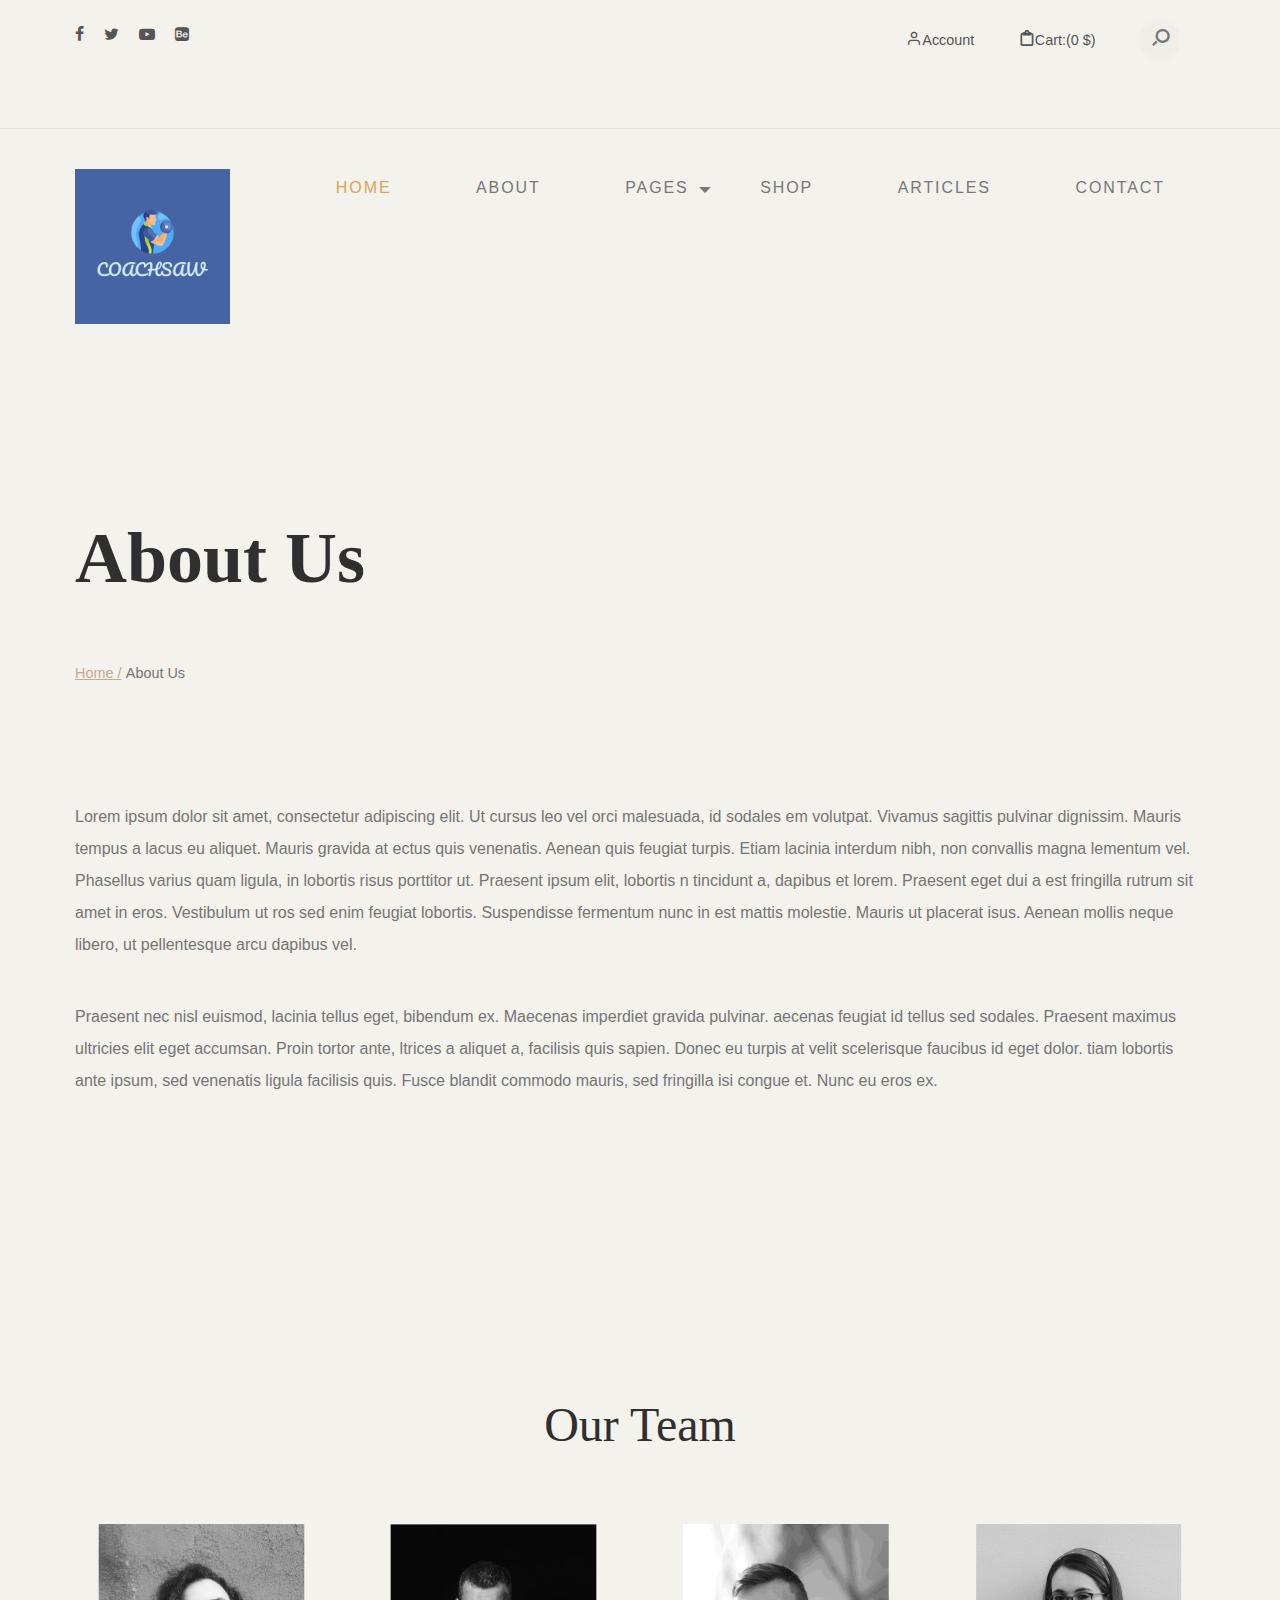
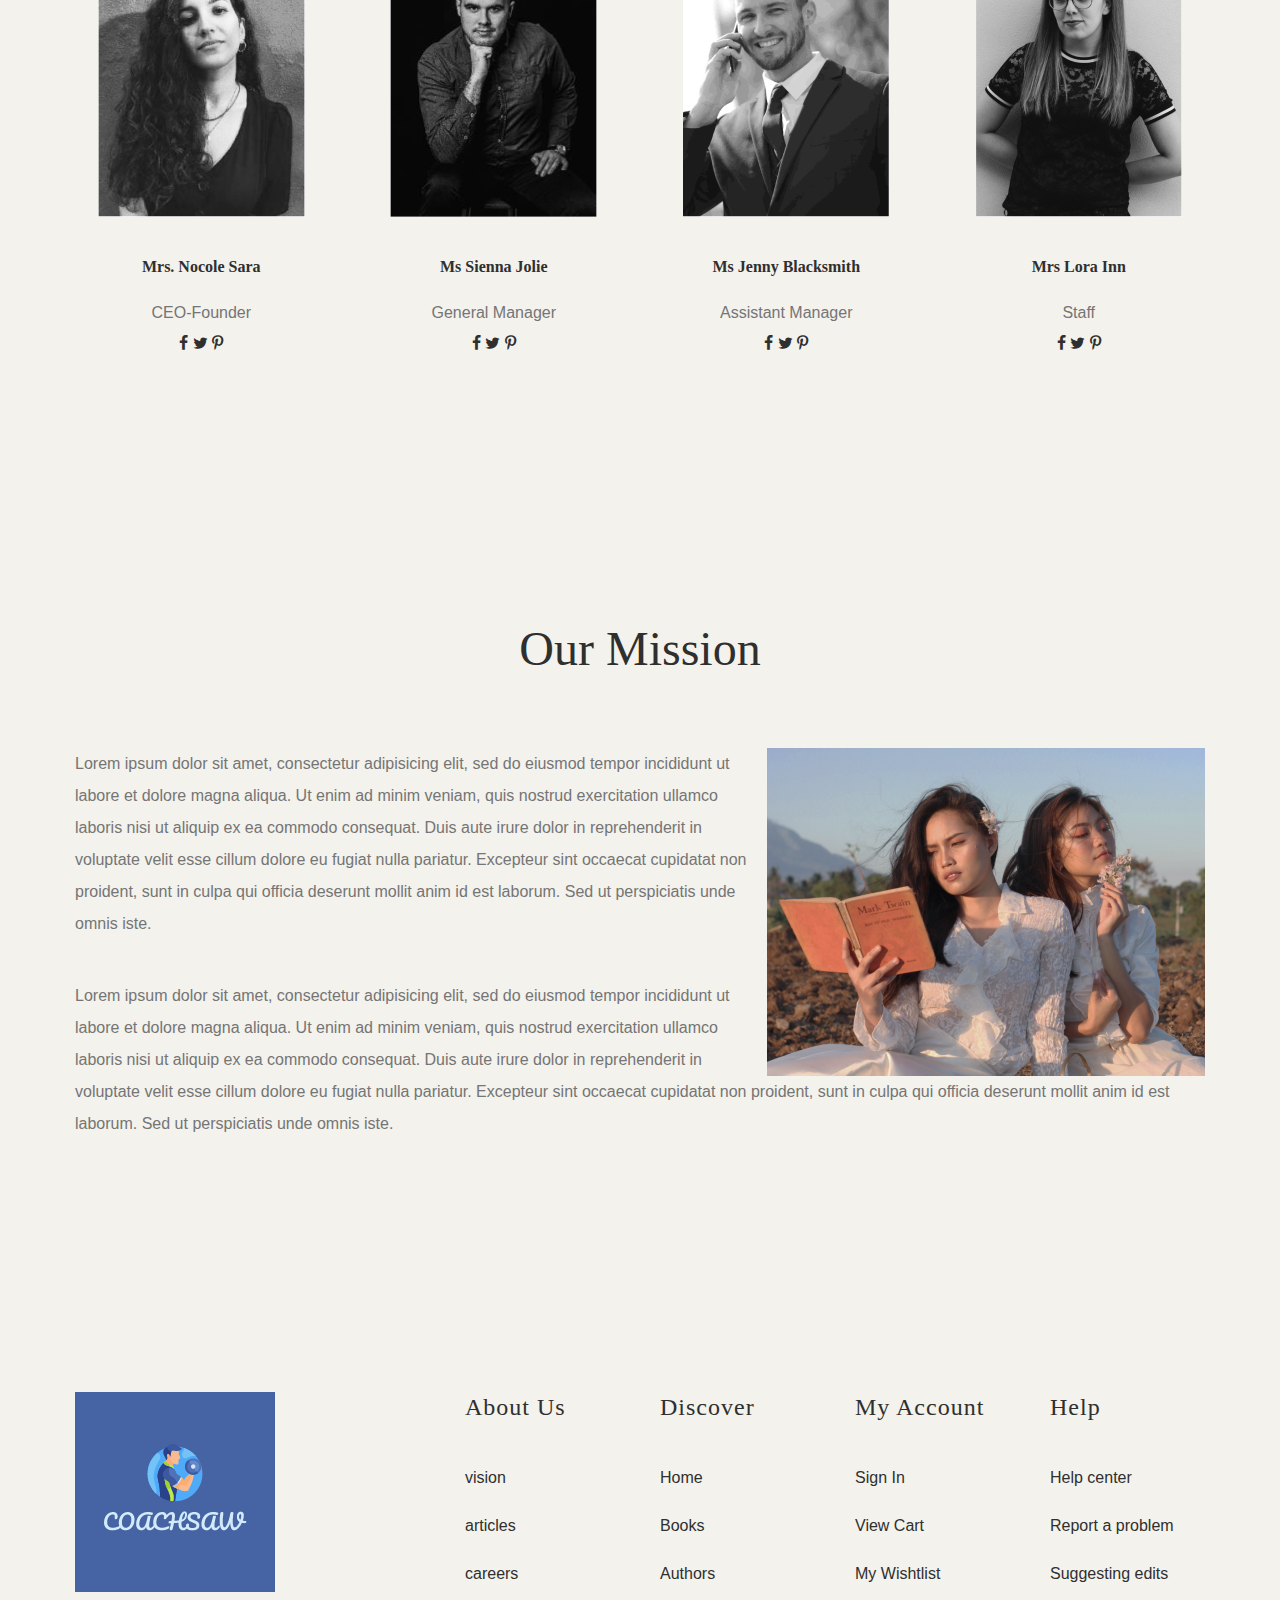
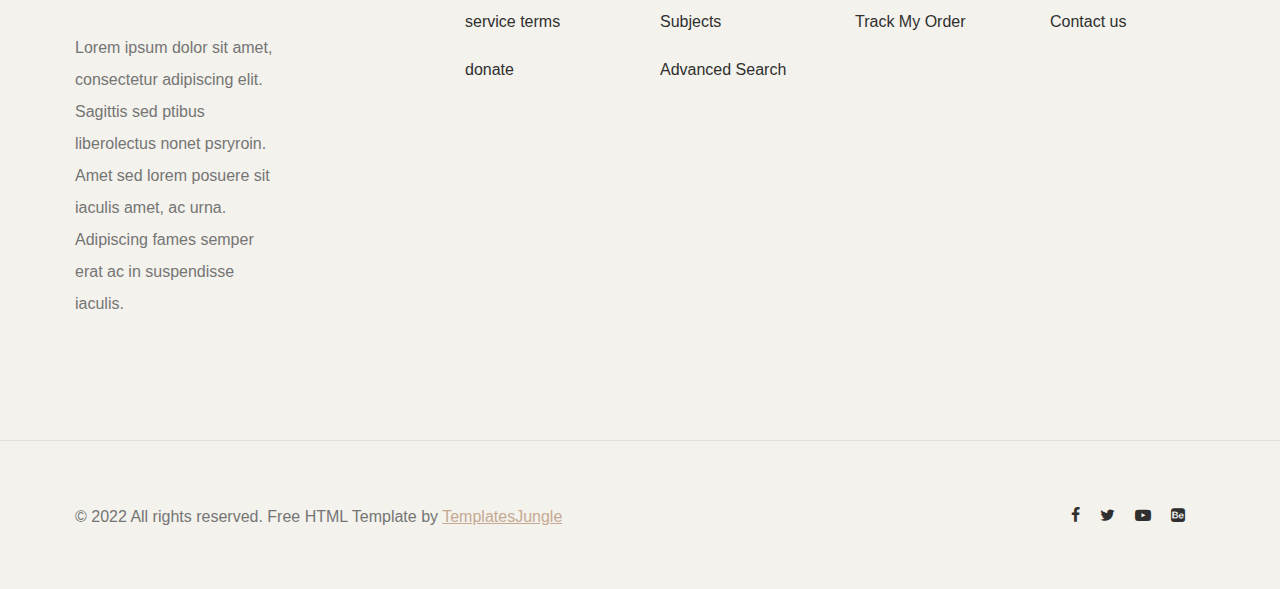
<file: about.html>
<!DOCTYPE html>
	<html lang="en">
	<head>
		<title>Book Store</title>
		<meta charset="utf-8">
	    <meta http-equiv="X-UA-Compatible" content="IE=edge">
	    <meta name="viewport" content="width=device-width, initial-scale=1.0">
	    <meta name="format-detection" content="telephone=no">
	    <meta name="apple-mobile-web-app-capable" content="yes">
	    <meta name="author" content="">
	    <meta name="keywords" content="">
	    <meta name="description" content="">

	    <link rel="stylesheet" type="text/css" href="css/normalize.css">
	    <link rel="stylesheet" type="text/css" href="icomoon/icomoon.css">
	    <link rel="stylesheet" type="text/css" href="css/vendor.css">
	    <link rel="stylesheet" type="text/css" href="style.css">

		<!-- script
		================================================== -->
		<script src="js/modernizr.js"></script>

	</head>

<body>

<div id="header-wrap">
	
	<div class="top-content">
		<div class="container">
			<div class="row">
				<div class="col-md-6">
					<div class="social-links">
						<ul>
							<li>
								<a href="#"><i class="icon icon-facebook"></i></a>
							</li>
							<li>
								<a href="#"><i class="icon icon-twitter"></i></a>
							</li>
							<li>
								<a href="#"><i class="icon icon-youtube-play"></i></a>
							</li>
							<li>
								<a href="#"><i class="icon icon-behance-square"></i></a>
							</li>
						</ul>
					</div><!--social-links-->
				</div>
				<div class="col-md-6">
					<div class="right-element">
						<a href="#" class="user-account for-buy"><i class="icon icon-user"></i><span>Account</span></a>
						<a href="#" class="cart for-buy"><i class="icon icon-clipboard"></i><span>Cart:(0 $)</span></a>

						<div class="action-menu">

							<div class="search-bar">
								<a href="#" class="search-button search-toggle" data-selector="#header-wrap">
									<i class="icon icon-search"></i>
								</a>
								<form role="search" method="get" class="search-box">
									<input class="search-field text search-input" placeholder="Search" type="search">
								</form>
							</div>
						</div>

					</div><!--top-right-->
				</div>
				
			</div>
		</div>
	</div><!--top-content-->

	<header id="header">
		<div class="container">
			<div class="row">

				<div class="col-md-2">
					<div class="main-logo">
						<a href="index.html"><img src="images/main-logo.png" alt="logo"></a>
					</div>

				</div>

				<div class="col-md-10">
					
					<nav id="navbar">
						<div class="main-menu stellarnav">
							<ul class="menu-list">
								<li class="menu-item active"><a href="#home" data-effect="Home">Home</a></li>
								<li class="menu-item"><a href="#about" class="nav-link" data-effect="About">About</a></li>
								<li class="menu-item has-sub">
									<a href="#pages" class="nav-link" data-effect="Pages">Pages</a>

									<ul>
								        <li class="active"><a href="index.html">Home</a></li>
								        <li><a href="about.html">About</a></li>
								        <li><a href="styles.html">Styles</a></li>
								        <li><a href="blog.html">Blog</a></li>
								        <li><a href="single-post.html">Post Single</a></li>
								        <li><a href="shop.html">Our Store</a></li>
								        <li><a href="single-product.html">Product Single</a></li>
								        <li><a href="contact.html">Contact</a></li>
								        <li><a href="thank-you.html">Thank You</a></li>
								     </ul>

								</li>
								<li class="menu-item"><a href="#popular-books" class="nav-link" data-effect="Shop">Shop</a></li>
								<li class="menu-item"><a href="#latest-blog" class="nav-link" data-effect="Articles">Articles</a></li>
								<li class="menu-item"><a href="#contact" class="nav-link" data-effect="Contact">Contact</a></li>
							</ul>

							<div class="hamburger">
				                <span class="bar"></span>
				                <span class="bar"></span>
				                <span class="bar"></span>
				            </div>

						</div>
					</nav>

				</div>

			</div>
		</div>
	</header>
		
</div><!--header-wrap-->

<div class="site-banner">
	<div class="banner-content">
		<div class="container">
			<div class="row">
				<div class="col-md-12">			
					<div class="colored">
						<h1 class="page-title">About Us</h1>
						<div class="breadcum-items">
							<span class="item"><a href="index.html">Home /</a></span>
							<span class="item colored">About Us</span>
						</div>
					</div>
				</div>
			</div>
		</div>
	</div>
</div><!--site-banner-->

<section class="chief-detail padding-large">
	<div class="container">
		<div class="row">
			<div class="single-image col-md-12">
				<p>Lorem ipsum dolor sit amet, consectetur adipiscing elit. Ut cursus leo vel orci malesuada, id sodales em volutpat. Vivamus sagittis pulvinar dignissim. Mauris tempus a lacus eu aliquet. Mauris gravida at ectus quis venenatis. Aenean quis feugiat turpis. Etiam lacinia interdum nibh, non convallis magna lementum vel. Phasellus varius quam ligula, in lobortis risus porttitor ut. Praesent ipsum elit, lobortis n tincidunt a, dapibus et lorem. Praesent eget dui a est fringilla rutrum sit amet in eros. Vestibulum ut ros sed enim feugiat lobortis. Suspendisse fermentum nunc in est mattis molestie. Mauris ut placerat isus. Aenean mollis neque libero, ut pellentesque arcu dapibus vel.</p>
				<p>Praesent nec nisl euismod, lacinia tellus eget, bibendum ex. Maecenas imperdiet gravida pulvinar. aecenas feugiat id tellus sed sodales. Praesent maximus ultricies elit eget accumsan. Proin tortor ante, ltrices a aliquet a, facilisis quis sapien. Donec eu turpis at velit scelerisque faucibus id eget dolor. tiam lobortis ante ipsum, sed venenatis ligula facilisis quis. Fusce blandit commodo mauris, sed fringilla isi congue et. Nunc eu eros ex.</p>
				
			</div>
		</div>
	</div>
</section>

<section class="our-team bg-sand padding-large">
	<div class="container">
		<div class="row">
			
			<div class="col-md-12">
				<h2 class="section-title text-center mb-4">Our Team</h2>
			</div>

		</div>

		<div class="row">

			<div class="col-md-3">

				<div class="team-member text-center">
					
					<figure>
						<a href="#"><img src="images/team-member2.jpg" alt="post" class="member-image"></a>
					</figure>

					<div class="member-details text-center">
						<h4>Mrs. Nocole Sara</h4>
						<div class="designation colored">CEO-Founder</div>
						<div class="social-links color-primary ">
							<a href="#" class="icon icon-facebook pr-10"></a>
							<a href="#" class="icon icon-twitter pr-10"></a>
							<a href="#" class="icon icon-pinterest-p"></a>
						</div>
					</div>

				</div>

			</div><!--col-md-3-->

			<div class="col-md-3 text-center">

				<div class="team-member text-center">
					<figure>
						<img src="images/team-member5.jpg" alt="post" class="member-image">
					</figure>
					<div class="member-details text-center">
						<h4>Ms Sienna Jolie</h4>
						<div class="designation colored">General Manager</div>
						<div class="social-links color-primary">
							<a href="#" class="icon icon-facebook pr-10"></a>
							<a href="#" class="icon icon-twitter pr-10"></a>
							<a href="#" class="icon icon-pinterest-p"></a>
						</div>
					</div><!--text-content-->
				</div>

			</div><!--col-md-3-->

			<div class="col-md-3 text-center">

				<div class="team-member text-center">
					<figure>
						<img src="images/team-member7.jpg" alt="post" class="member-image">
					</figure>
					<div class="member-details text-center">
						<h4>Ms Jenny Blacksmith</h4>
						<div class="designation colored">Assistant Manager</div>
						<div class="social-links color-primary">
							<a href="#" class="icon icon-facebook pr-10"></a>
							<a href="#" class="icon icon-twitter pr-10"></a>
							<a href="#" class="icon icon-pinterest-p"></a>
						</div>
					</div><!--text-content-->
				</div>

			</div><!--col-md-3-->

			<div class="col-md-3 text-center">

				<div class="team-member text-center">
					<figure>
						<img src="images/team-member3.jpg" alt="post" class="member-image">
					</figure>
					<div class="member-details text-center">
						<h4>Mrs Lora Inn</h4>
						<div class="designation colored">Staff</div>
						<div class="social-links color-primary">
							<a href="#" class="icon icon-facebook pr-10"></a>
							<a href="#" class="icon icon-twitter pr-10"></a>
							<a href="#" class="icon icon-pinterest-p"></a>
						</div>
					</div><!--text-content-->
				</div>

			</div><!--col-md-3-->

		</div>
	</div>
</section>

<section class="padding-large">
	<div class="container">
		<h2 class="section-title text-center mt-5">Our Mission</h2>
		<div class="row">
			<div class="col-md-12">
				<img src="images/post-img3.jpg" alt="book-authors" class="align-right">
				<p>
					Lorem ipsum dolor sit amet, consectetur adipisicing elit, sed do eiusmod tempor incididunt ut labore et dolore magna aliqua. Ut enim ad minim veniam, quis nostrud exercitation ullamco laboris nisi ut aliquip ex ea commodo consequat. Duis aute irure dolor in reprehenderit in voluptate velit esse cillum dolore eu fugiat nulla pariatur. Excepteur sint occaecat cupidatat non proident, sunt in culpa qui officia deserunt mollit anim id est laborum. Sed ut perspiciatis unde omnis iste.
				</p>
				<p>
					Lorem ipsum dolor sit amet, consectetur adipisicing elit, sed do eiusmod tempor incididunt ut labore et dolore magna aliqua. Ut enim ad minim veniam, quis nostrud exercitation ullamco laboris nisi ut aliquip ex ea commodo consequat. Duis aute irure dolor in reprehenderit in voluptate velit esse cillum dolore eu fugiat nulla pariatur. Excepteur sint occaecat cupidatat non proident, sunt in culpa qui officia deserunt mollit anim id est laborum. Sed ut perspiciatis unde omnis iste.
				</p>
			
			</div>

		</div>
	</div>
</section>

<footer id="footer">
	<div class="container">
		<div class="row">

			<div class="col-md-4">
				
				<div class="footer-item">
					<div class="company-brand">
						<img src="images/main-logo.png" alt="logo" class="footer-logo">
						<p>Lorem ipsum dolor sit amet, consectetur adipiscing elit. Sagittis sed ptibus liberolectus nonet psryroin. Amet sed lorem posuere sit iaculis amet, ac urna. Adipiscing fames semper erat ac in suspendisse iaculis.</p>
					</div>
				</div>
				
			</div>

			<div class="col-md-2">

				<div class="footer-menu">
					<h5>About Us</h5>
					<ul class="menu-list">
						<li class="menu-item">
							<a href="#">vision</a>
						</li>
						<li class="menu-item">
							<a href="#">articles </a>
						</li>
						<li class="menu-item">
							<a href="#">careers</a>
						</li>
						<li class="menu-item">
							<a href="#">service terms</a>
						</li>
						<li class="menu-item">
							<a href="#">donate</a>
						</li>
					</ul>
				</div>

			</div>
			<div class="col-md-2">

				<div class="footer-menu">
					<h5>Discover</h5>
					<ul class="menu-list">
						<li class="menu-item">
							<a href="#">Home</a>
						</li>
						<li class="menu-item">
							<a href="#">Books</a>
						</li>
						<li class="menu-item">
							<a href="#">Authors</a>
						</li>
						<li class="menu-item">
							<a href="#">Subjects</a>
						</li>
						<li class="menu-item">
							<a href="#">Advanced Search</a>
						</li>
					</ul>
				</div>

			</div>
			<div class="col-md-2">

				<div class="footer-menu">
					<h5>My account</h5>
					<ul class="menu-list">
						<li class="menu-item">
							<a href="#">Sign In</a>
						</li>
						<li class="menu-item">
							<a href="#">View Cart</a>
						</li>
						<li class="menu-item">
							<a href="#">My Wishtlist</a>
						</li>
						<li class="menu-item">
							<a href="#">Track My Order</a>
						</li>
					</ul>
				</div>

			</div>
			<div class="col-md-2">

				<div class="footer-menu">
					<h5>Help</h5>
					<ul class="menu-list">
						<li class="menu-item">
							<a href="#">Help center</a>
						</li>
						<li class="menu-item">
							<a href="#">Report a problem</a>
						</li>
						<li class="menu-item">
							<a href="#">Suggesting edits</a>
						</li>
						<li class="menu-item">
							<a href="#">Contact us</a>
						</li>
					</ul>
				</div>

			</div>

		</div>
		<!-- / row -->

	</div>
</footer>

<div id="footer-bottom">
	<div class="container">
		<div class="row">
			<div class="col-md-12">

				<div class="copyright">
					<div class="row">

						<div class="col-md-6">
							<p>© 2022 All rights reserved. Free HTML Template by <a href="https://www.templatesjungle.com/" target="_blank">TemplatesJungle</a></p>
						</div>

						<div class="col-md-6">
							<div class="social-links align-right">
								<ul>
									<li>
										<a href="#"><i class="icon icon-facebook"></i></a>
									</li>
									<li>
										<a href="#"><i class="icon icon-twitter"></i></a>
									</li>
									<li>
										<a href="#"><i class="icon icon-youtube-play"></i></a>
									</li>
									<li>
										<a href="#"><i class="icon icon-behance-square"></i></a>
									</li>
								</ul>
							</div>
						</div>

					</div>
				</div><!--grid-->

			</div><!--footer-bottom-content-->
		</div>
	</div>
</div>

<script src="js/jquery-1.11.0.min.js"></script>
<script src="js/plugins.js"></script>
<script src="js/script.js"></script>

</body>
</html>
</file>
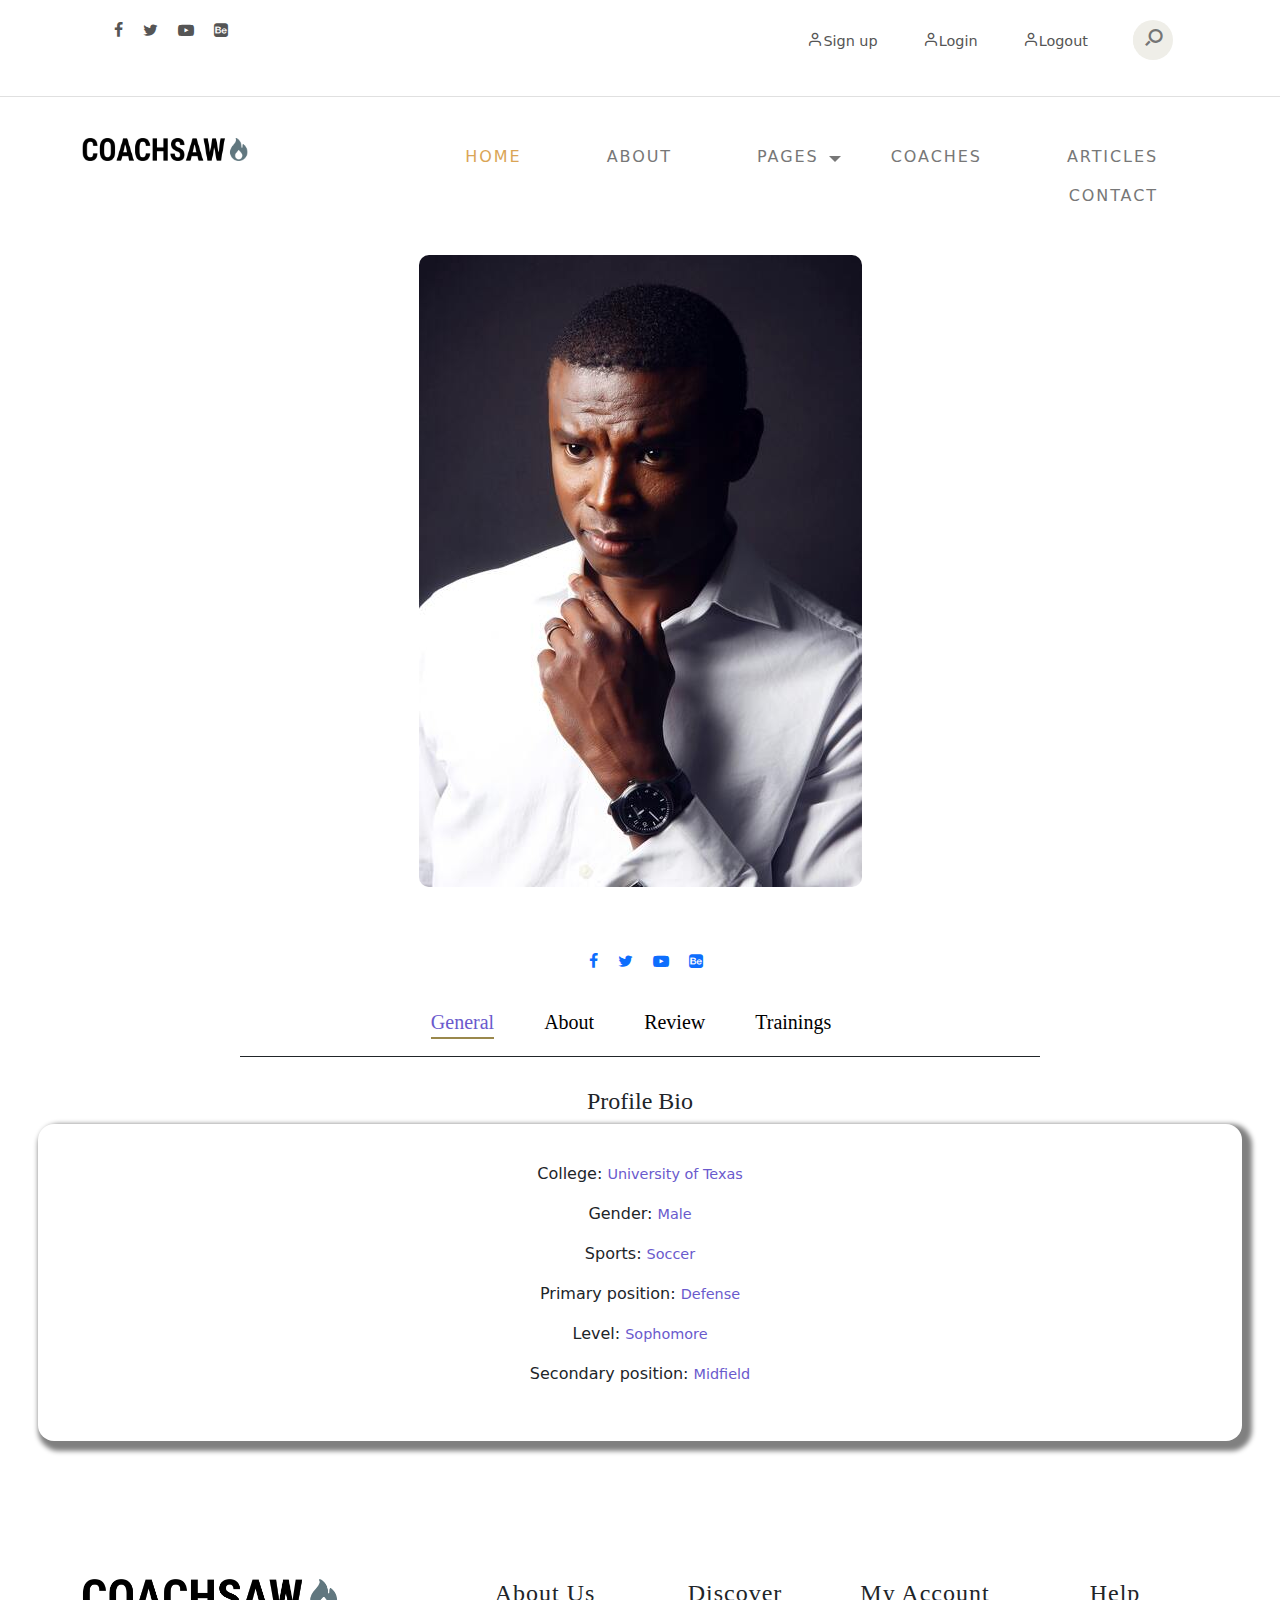
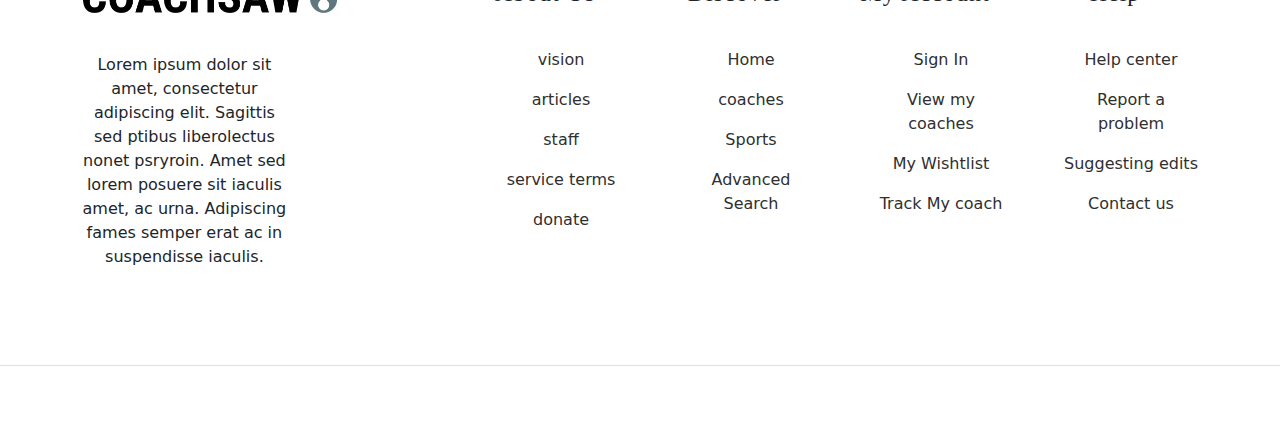
<file: adam.html>
<!DOCTYPE html>
<html lang="en">
<head>
    <meta charset="UTF-8">
    <meta http-equiv="X-UA-Compatible" content="IE=edge">
    <meta name="viewport" content="width=device-width, initial-scale=1.0">
    <title>Document</title>
    <link rel="stylesheet" type="text/css" href="adam.css">
    <link rel="stylesheet" type="text/css" href="css/normalize.css">
	<link rel="stylesheet" type="text/css" href="icomoon/icomoon.css">
	<link rel="stylesheet" type="text/css" href="css/vendor.css">
	<link rel="stylesheet" type="text/css" href="style.css">
    <link rel="stylesheet" href="https://cdn.jsdelivr.net/npm/bootstrap@5.2.3/dist/css/bootstrap.min.css">
    <link rel="stylesheet" href="https://cdn.jsdelivr.net/npm/bootstrap-icons@1.10.2/font/bootstrap-icons.css" integrity="sha384-b6lVK+yci+bfDmaY1u0zE8YYJt0TZxLEAFyYSLHId4xoVvsrQu3INevFKo+Xir8e" crossorigin="anonymous">
</head>
<body>
    <div id="header-wrap">
	
        <div class="top-content">
            <div class="container">
                <div class="row">
                    <div class="col-md-6">
                        <div class="social-links">
                            <ul>
                                <li>
                                    <a href="#"><i class="icon icon-facebook"></i></a>
                                </li>
                                <li>
                                    <a href="#"><i class="icon icon-twitter"></i></a>
                                </li>
                                <li>
                                    <a href="#"><i class="icon icon-youtube-play"></i></a>
                                </li>
                                <li>
                                    <a href="#"><i class="icon icon-behance-square"></i></a>
                                </li>
                            </ul>
                        </div><!--social-links-->
                    </div>
                    <div class="col-md-6">
                        <div class="right-element">
                            <a href="#" class="user-account for-buy"><i class="icon icon-user"></i><span>Sign up</span></a>
                            <a href="#" class="cart for-buy"><i class="icon icon-user"></i><span>Login</span></a>
                            <a href="#" class="cart for-buy"><i class="icon icon-user"></i><span>Logout</span></a>
    
                            <div class="action-menu">
    
                                <div class="search-bar">
                                    <a href="#" class="search-button search-toggle" data-selector="#header-wrap">
                                        <i class="icon icon-search"></i>
                                    </a>
                                    <form role="search" method="get" class="search-box">
                                        <input class="search-field text search-input" placeholder="Search" type="search">
                                    </form>
                                </div>
                            </div>
    
                        </div><!--top-right-->
                    </div>
                    
                </div>
            </div>
        </div><!--top-content-->
    
        <header id="header">
            <div class="container">
                <div class="row">
    
                    <div class="col-md-2">
                        <div class="main-logo">
                            <a href="index.php"><img src="images/coachsaw-logo.png" alt="logo"></a>
                        </div>
    
                    </div>
    
                    <div class="col-md-10">
                        
                        <nav id="navbar">
                            <div class="main-menu stellarnav">
                                <ul class="menu-list">
                                    <li class="menu-item active"><a href="#home" data-effect="Home">Home</a></li>
                                    <li class="menu-item"><a href="#about" class="nav-link" data-effect="About">About</a></li>
                                    <li class="menu-item has-sub">
                                        <a href="#pages" class="nav-link" data-effect="Pages">Pages</a>
    
                                        <ul>
                                            <li class="active"><a href="index.php">Home</a></li>
                                            <li><a href="#">About</a></li>
                                            <li><a href="#">Styles</a></li>
                                            <li><a href="#">Blog</a></li>
                                            <li><a href="#">Post Single</a></li>
                                            <li><a href="#">Our Coaches</a></li>
                                            <li><a href="#">Product Single</a></li>
                                            <li><a href="#">Contact</a></li>
                                            <li><a href="#">Thank You</a></li>
                                         </ul>
    
                                    </li>
                                    <li class="menu-item"><a href="#" class="nav-link" data-effect="Shop">Coaches</a></li>
                                    <li class="menu-item"><a href="#" class="nav-link" data-effect="Articles">Articles</a></li>
                                    <li class="menu-item"><a href="#" class="nav-link" data-effect="Contact">Contact</a></li>
                                </ul>
    
                                <div class="hamburger">
                                    <span class="bar"></span>
                                    <span class="bar"></span>
                                    <span class="bar"></span>
                                </div>
    
                            </div>
                        </nav>
    
                    </div>
    
                </div>
            </div>
        </header>
            
    </div>
    <!--header-wrap-->

    <div class="cont">
        <img src="images/main.jpg" alt="" class="profile-pic">
        <div class="sl">
            <div class="s-links">
                <ul>
                    <li>
                        <a href="#"><i class="icon icon-facebook"></i></a>
                    </li>
                    <li>
                        <a href="#"><i class="icon icon-twitter"></i></a>
                    </li>
                    <li>
                        <a href="#"><i class="icon icon-youtube-play"></i></a>
                    </li>
                    <li>
                        <a href="#"><i class="icon icon-behance-square"></i></a>
                    </li>
                </ul>
            </div>
        </div>

        <div>
            <ul class="tabss">
                <li data-tab-target="#general" class="active tab">General</li>
                <li data-tab-target="#about" class="tab">About</li>
                <li data-tab-target="#review" class="tab">Review</li>
                <li data-tab-target="#trainings" class="tab">Trainings</li>
            </ul>
        
            <div class="tab-content">
                <div id="general" data-tab-content class="active boxed">
                    <h4 class="heading">Profile Bio</h4>
                    <div class="des">
                        <p>College: <span class="key">University of Texas</span></p>
                        <p>Gender: <span class="key">Male</span></p>
                        <p>Sports: <span class="key">Soccer</span></p>
                        <p>Primary position: <span class="key">Defense</span></p>
                        <p>Level: <span class="key">Sophomore</span></p>
                        <p>Secondary position: <span class="key">Midfield</span></p>
                    </div>
                    <!-- <div class="desc">

                    </div> -->
                </div>
        
                <div id="about" data-tab-content>
                    <h4 class="heading">About me</h4>
                    <div class="des">
                        <p>Lorem ipsum dolor sit amet consectetur adipisicing elit. Repudiandae temporibus libero mollitia odit deleniti? A deleniti magnam eum adipisci, illo veritatis impedit dolore assumenda ducimus non quia vero sit voluptates! Lorem ipsum, dolor sit amet consectetur adipisicing elit. Nihil iure, quam voluptate laudantium assumenda molestias facilis minima numquam ut perferendis blanditiis ratione dolore omnis, error soluta asperiores nemo optio aperiam. Lorem ipsum dolor sit amet consectetur adipisicing elit. Suscipit debitis quaerat deserunt veritatis hic. Delectus voluptatem mollitia eaque voluptatibus quis odio dolore corrupti? Repellendus, et accusantium. Voluptates eum exercitationem debitis? Lorem ipsum dolor sit amet consectetur adipisicing elit. Esse necessitatibus ullam exercitationem explicabo nihil numquam consequatur quis unde dolor aut, ad possimus, voluptate amet expedita mollitia, voluptates quaerat et. Quos? Lorem, ipsum dolor sit amet consectetur adipisicing elit. Omnis mollitia fugit veritatis, recusandae voluptate, tenetur ducimus voluptatem aliquid quibusdam debitis minus esse! Repellendus perspiciatis voluptatum a rem fuga illo debitis.</p>
                    </div>
                </div>
        
                <div id="review" data-tab-content>
                    <h4 class="heading">About me</h4>
                    <div class="des diamond">
                        <span class="rating"> 
                            <i class="bi bi-star-fill"></i>
                            <i class="bi bi-star-fill"></i>
                            <i class="bi bi-star-fill"></i>
                            <i class="bi bi-star-fill"></i>
                            <i class="bi bi-star-fill"></i>
                            <p class="rate">Diamond</p>
                        </span>
                        <p>Lorem ipsum dolor sit amet consectetur adipisicing elit. Repudiandae temporibus libero mollitia odit deleniti? A deleniti magnam eum adipisci, illo veritatis impedit dolore assumenda ducimus non quia vero sit voluptates! Lorem ipsum dolor sit amet consectetur adipisicing elit. Nam nihil sequi perspiciatis sapiente, voluptatem molestias amet hic repudiandae consequuntur blanditiis odio non doloremque, eaque ducimus. Consequuntur illum molestias eius exercitationem. Lorem ipsum dolor, sit amet consectetur adipisicing elit. Sequi asperiores fuga esse similique officiis sint labore corrupti dignissimos. Et quo in nesciunt similique! Natus odio voluptatem quaerat sequi, reiciendis quis. Lorem ipsum dolor sit amet, consectetur adipisicing elit. Aut veniam ducimus dolorem reprehenderit maiores! Reiciendis, harum esse. Nobis velit, quaerat accusamus ex sit dolores hic vero quasi atque recusandae corporis? Lorem ipsum dolor sit amet consectetur adipisicing elit. Molestias quo fugiat ad vitae itaque! Dicta blanditiis praesentium dolor culpa. Ad nam quae accusantium atque fugit aperiam magnam libero minima autem! Lorem ipsum dolor sit amet consectetur adipisicing elit. Amet quam aliquam, consequuntur commodi omnis laboriosam id ex cupiditate corporis perferendis dolor culpa nulla hic optio necessitatibus molestias, deleniti officia architecto?</p>
                    </div>
                </div>
        
                <div id="trainings" data-tab-content>
                    <h4 class="heading">Profile Bio</h4>
                    <div class="des">
                        <p>Lorem ipsum dolor sit amet consectetur adipisicing elit. Repudiandae temporibus libero mollitia odit deleniti? A deleniti magnam eum adipisci, illo veritatis impedit dolore assumenda ducimus non quia vero sit voluptates! Lorem ipsum dolor sit amet consectetur adipisicing elit. Magnam aliquid dolore molestiae unde, incidunt deserunt eligendi alias. Tenetur quo et quaerat perferendis necessitatibus. At inventore, magnam itaque mollitia dolor facere iure sed veniam libero eum illo! Cumque et repellat quod ipsum, cum accusamus reiciendis, hic consectetur tempora animi beatae? Accusantium, distinctio? Eum voluptas quidem accusamus! Lorem, ipsum dolor sit amet consectetur adipisicing elit. Id sed reprehenderit suscipit, eius fuga dolores aspernatur sequi fugit impedit accusamus consequatur eligendi sit delectus vel unde dolorem perferendis et laudantium? Lorem ipsum dolor sit amet consectetur adipisicing elit. Soluta unde numquam eveniet hic modi repellat vitae architecto. Vero excepturi repudiandae quod nisi nihil mollitia sapiente consequatur nam eos! Possimus, sapiente. Lorem, ipsum dolor sit amet consectetur adipisicing elit. Modi nesciunt dolore quod voluptate mollitia enim saepe asperiores aliquid quisquam, hic dolorum iure impedit quae illo explicabo, dicta excepturi illum maxime. Lorem ipsum dolor sit amet consectetur adipisicing elit. Deserunt temporibus odit, ut quae non officiis nisi, veritatis possimus quibusdam impedit facilis, ducimus earum? Impedit, nemo nam aspernatur atque nesciunt enim?</p>
                </div>
        
                <div id="review" data-tab-content>
                    <h4 class="heading">Profile Bio</h4>
                    <div class="desc">
                        <p>Lorem ipsum dolor sit amet consectetur adipisicing elit. Repudiandae temporibus libero mollitia odit deleniti? A deleniti magnam eum adipisci, illo veritatis impedit dolore assumenda ducimus non quia vero sit voluptates!</p>
                </div>
            </div>
        </div>
    </div>
    <footer id="footer">
        <div class="container">
            <div class="row">
    
                <div class="col-md-4">
                    
                    <div class="footer-item">
                        <div class="company-brand">
                            <img src="images/coachsaw-logo.png" alt="logo" class="footer-logo">
                            <p>Lorem ipsum dolor sit amet, consectetur adipiscing elit. Sagittis sed ptibus liberolectus nonet psryroin. Amet sed lorem posuere sit iaculis amet, ac urna. Adipiscing fames semper erat ac in suspendisse iaculis.</p>
                        </div>
                    </div>
                    
                </div>
    
                <div class="col-md-2">
    
                    <div class="footer-menu">
                        <h5>About Us</h5>
                        <ul class="menu-list">
                            <li class="menu-item">
                                <a href="#">vision</a>
                            </li>
                            <li class="menu-item">
                                <a href="#">articles </a>
                            </li>
                            <li class="menu-item">
                                <a href="#">staff</a>
                            </li>
                            <li class="menu-item">
                                <a href="#">service terms</a>
                            </li>
                            <li class="menu-item">
                                <a href="#">donate</a>
                            </li>
                        </ul>
                    </div>
    
                </div>
                <div class="col-md-2">
    
                    <div class="footer-menu">
                        <h5>Discover</h5>
                        <ul class="menu-list">
                            <li class="menu-item">
                                <a href="#">Home</a>
                            </li>
                            <li class="menu-item">
                                <a href="#">coaches</a>
                            </li>
                            <!-- <li class="menu-item">
                                <a href="#">Authors</a>
                            </li> -->
                            <li class="menu-item">
                                <a href="#">Sports</a>
                            </li>
                            <li class="menu-item">
                                <a href="#">Advanced Search</a>
                            </li>
                        </ul>
                    </div>
    
                </div>
                <div class="col-md-2">
    
                    <div class="footer-menu">
                        <h5>My account</h5>
                        <ul class="menu-list">
                            <li class="menu-item">
                                <a href="#">Sign In</a>
                            </li>
                            <li class="menu-item">
                                <a href="#">View my coaches</a>
                            </li>
                            <li class="menu-item">
                                <a href="#">My Wishtlist</a>
                            </li>
                            <li class="menu-item">
                                <a href="#">Track My coach</a>
                            </li>
                        </ul>
                    </div>
    
                </div>
                <div class="col-md-2">
    
                    <div class="footer-menu">
                        <h5>Help</h5>
                        <ul class="menu-list">
                            <li class="menu-item">
                                <a href="#">Help center</a>
                            </li>
                            <li class="menu-item">
                                <a href="#">Report a problem</a>
                            </li>
                            <li class="menu-item">
                                <a href="#">Suggesting edits</a>
                            </li>
                            <li class="menu-item">
                                <a href="#">Contact us</a>
                            </li>
                        </ul>
                    </div>
    
                </div>
    
            </div>
            <!-- / row -->
    
        </div>
    </footer>



    <script src="js/jquery-1.11.0.min.js"></script>
    <script src="js/plugins.js"></script>
    <script src="js/script.js"></script>

</body>
</html>
</file>
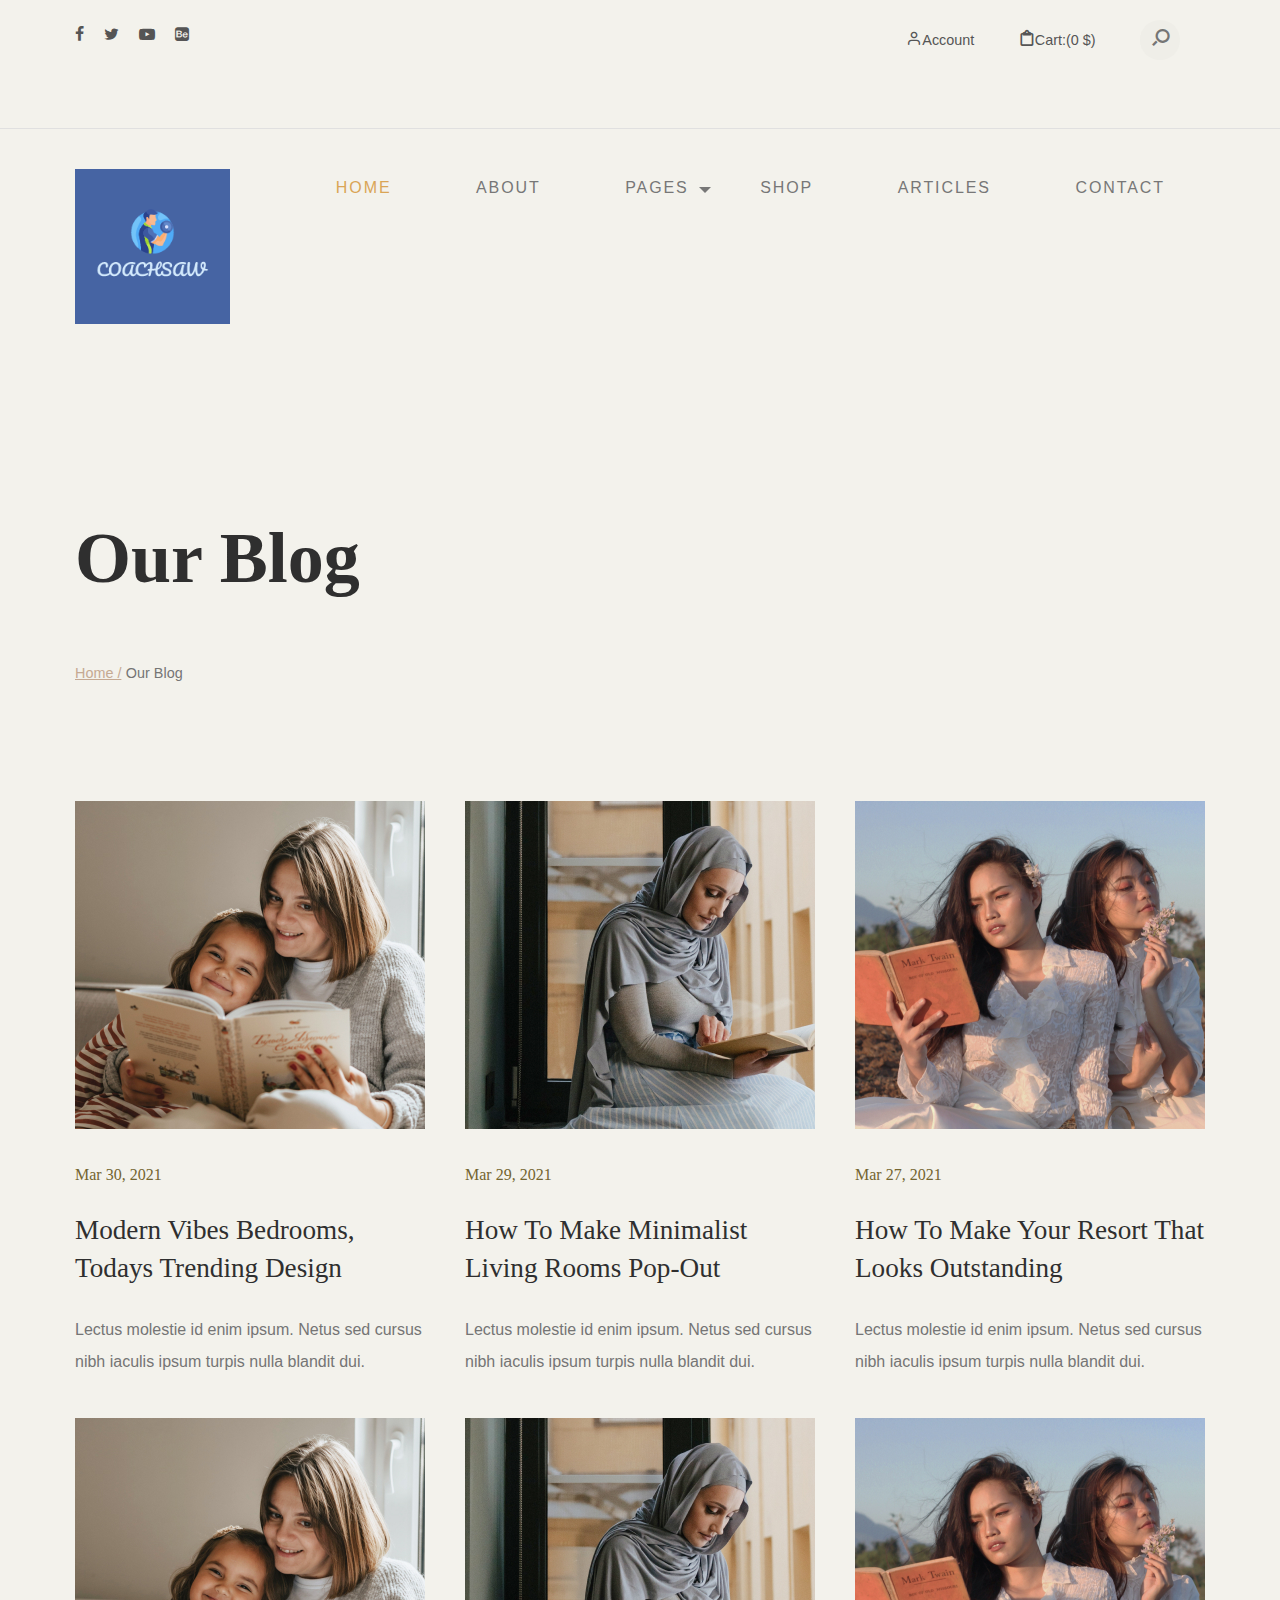
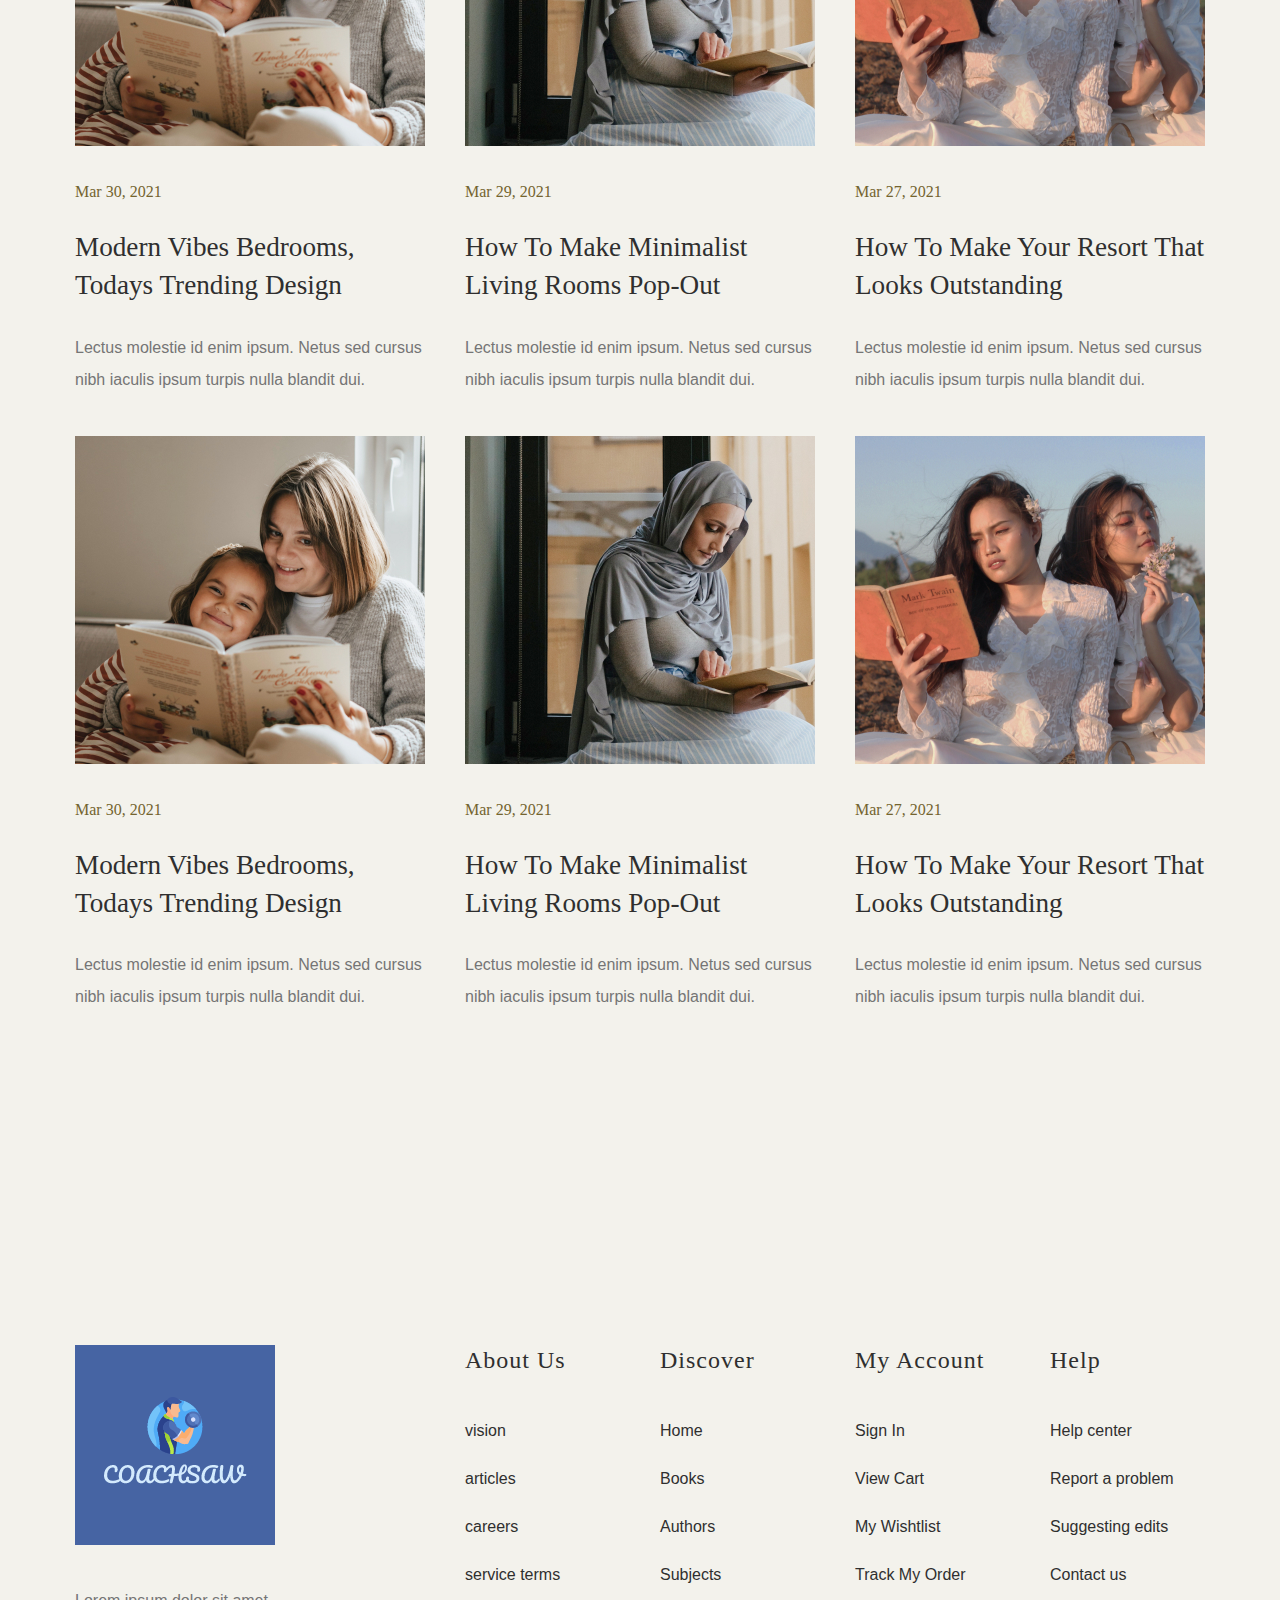
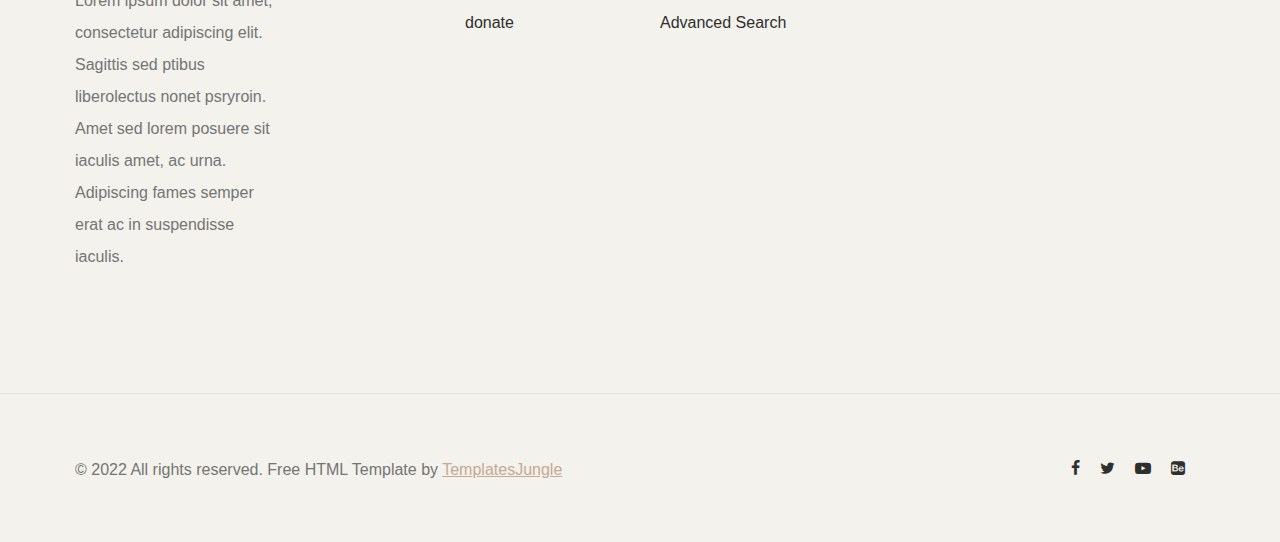
<file: blog.html>
<!DOCTYPE html>
	<html lang="en">
	<head>
		<title>Book Store</title>
		<meta charset="utf-8">
	    <meta http-equiv="X-UA-Compatible" content="IE=edge">
	    <meta name="viewport" content="width=device-width, initial-scale=1.0">
	    <meta name="format-detection" content="telephone=no">
	    <meta name="apple-mobile-web-app-capable" content="yes">
	    <meta name="author" content="">
	    <meta name="keywords" content="">
	    <meta name="description" content="">

	    <link rel="stylesheet" type="text/css" href="css/normalize.css">
	    <link rel="stylesheet" type="text/css" href="icomoon/icomoon.css">
	    <link rel="stylesheet" type="text/css" href="css/vendor.css">
	    <link rel="stylesheet" type="text/css" href="style.css">

		<!-- script
		================================================== -->
		<script src="js/modernizr.js"></script>

	</head>

<body>

<div id="header-wrap">
	
	<div class="top-content">
		<div class="container">
			<div class="row">
				<div class="col-md-6">
					<div class="social-links">
						<ul>
							<li>
								<a href="#"><i class="icon icon-facebook"></i></a>
							</li>
							<li>
								<a href="#"><i class="icon icon-twitter"></i></a>
							</li>
							<li>
								<a href="#"><i class="icon icon-youtube-play"></i></a>
							</li>
							<li>
								<a href="#"><i class="icon icon-behance-square"></i></a>
							</li>
						</ul>
					</div><!--social-links-->
				</div>
				<div class="col-md-6">
					<div class="right-element">
						<a href="#" class="user-account for-buy"><i class="icon icon-user"></i><span>Account</span></a>
						<a href="#" class="cart for-buy"><i class="icon icon-clipboard"></i><span>Cart:(0 $)</span></a>

						<div class="action-menu">

							<div class="search-bar">
								<a href="#" class="search-button search-toggle" data-selector="#header-wrap">
									<i class="icon icon-search"></i>
								</a>
								<form role="search" method="get" class="search-box">
									<input class="search-field text search-input" placeholder="Search" type="search">
								</form>
							</div>
						</div>

					</div><!--top-right-->
				</div>
				
			</div>
		</div>
	</div><!--top-content-->

	<header id="header">
		<div class="container">
			<div class="row">

				<div class="col-md-2">
					<div class="main-logo">
						<a href="index.html"><img src="images/main-logo.png" alt="logo"></a>
					</div>

				</div>

				<div class="col-md-10">
					
					<nav id="navbar">
						<div class="main-menu stellarnav">
							<ul class="menu-list">
								<li class="menu-item active"><a href="#home" data-effect="Home">Home</a></li>
								<li class="menu-item"><a href="#about" class="nav-link" data-effect="About">About</a></li>
								<li class="menu-item has-sub">
									<a href="#pages" class="nav-link" data-effect="Pages">Pages</a>

									<ul>
								        <li class="active"><a href="index.html">Home</a></li>
								        <li><a href="about.html">About</a></li>
								        <li><a href="styles.html">Styles</a></li>
								        <li><a href="blog.html">Blog</a></li>
								        <li><a href="single-post.html">Post Single</a></li>
								        <li><a href="shop.html">Our Store</a></li>
								        <li><a href="single-product.html">Product Single</a></li>
								        <li><a href="contact.html">Contact</a></li>
								        <li><a href="thank-you.html">Thank You</a></li>
								     </ul>

								</li>
								<li class="menu-item"><a href="#popular-books" class="nav-link" data-effect="Shop">Shop</a></li>
								<li class="menu-item"><a href="#latest-blog" class="nav-link" data-effect="Articles">Articles</a></li>
								<li class="menu-item"><a href="#contact" class="nav-link" data-effect="Contact">Contact</a></li>
							</ul>

							<div class="hamburger">
				                <span class="bar"></span>
				                <span class="bar"></span>
				                <span class="bar"></span>
				            </div>

						</div>
					</nav>

				</div>

			</div>
		</div>
	</header>
		
</div><!--header-wrap-->


<section class="hero-section jarallax">
	
	<div class="container">
		<div class="row">
			<div class="col-md-12">			
				<h1 class="page-title">Our Blog</h1>
				<div class="breadcrumbs">
					<span class="item"><a href="index.html">Home /</a></span>
					<span class="item">Our Blog</span>
				</div>
			</div>
		</div>
	</div>

</section>

<section id="latest-blog" class="scrollspy-section padding-large">
	<div class="container">
		
		<div class="row">
			<div class="col-md-12">
				
				<!-- post grid -->
				<div class="post-grid">
					<div class="row">
						
						<div class="col-md-4">
							
							<article class="post-item">

								<figure>
									<a href="#" class="image-hvr-effect">
										<img src="images/post-img1.jpg" alt="post" class="post-image">			
									</a>
								</figure>

								<div class="post-content">	
									<div class="meta-date">Mar 30, 2021</div>			
								    <h3 class="post-title"><a href="#">modern vibes bedrooms, todays trending design</a></h3>
								    <p>Lectus molestie id enim ipsum. Netus sed cursus nibh iaculis ipsum turpis nulla blandit dui.</p>
								</div>
							</article>

						</div>

						<div class="col-md-4">

							<article class="post-item">
								<figure>
									<a href="#" class="image-hvr-effect">
										<img src="images/post-img2.jpg" alt="post" class="post-image">
									</a>
								</figure>
								<div class="post-content">	
									<div class="meta-date">Mar 29, 2021</div>			
								    <h3 class="post-title"><a href="#">How to make minimalist living rooms pop-out</a></h3>
								    <p>Lectus molestie id enim ipsum. Netus sed cursus nibh iaculis ipsum turpis nulla blandit dui.</p>
								</div>
							</article>
						</div>

						<div class="col-md-4">
							<article class="post-item">
								<figure>
									<a href="#" class="image-hvr-effect">
										<img src="images/post-img3.jpg" alt="post" class="post-image">
									</a>
								</figure>
								<div class="post-content">		
									<div class="meta-date">Mar 27, 2021</div>			
								    <h3 class="post-title"><a href="#">how to make your resort that looks outstanding</a></h3>
								    <p>Lectus molestie id enim ipsum. Netus sed cursus nibh iaculis ipsum turpis nulla blandit dui.</p>
								</div>
							</article>
						</div>

					</div>
				</div>
				<!-- / post grid -->

			</div>

		</div>

		<div class="row">
			<div class="col-md-12">
				
				<div class="post-grid">
					<div class="row">
						
						<div class="col-md-4">
							
							<article class="post-item">

								<figure>
									<a href="#" class="image-hvr-effect">
										<img src="images/post-img1.jpg" alt="post" class="post-image">			
									</a>
								</figure>

								<div class="post-content">	
									<div class="meta-date">Mar 30, 2021</div>			
								    <h3 class="post-title"><a href="#">modern vibes bedrooms, todays trending design</a></h3>
								    <p>Lectus molestie id enim ipsum. Netus sed cursus nibh iaculis ipsum turpis nulla blandit dui.</p>
								</div>
							</article>

						</div>

						<div class="col-md-4">

							<article class="post-item">
								<figure>
									<a href="#" class="image-hvr-effect">
										<img src="images/post-img2.jpg" alt="post" class="post-image">
									</a>
								</figure>
								<div class="post-content">	
									<div class="meta-date">Mar 29, 2021</div>			
								    <h3 class="post-title"><a href="#">How to make minimalist living rooms pop-out</a></h3>
								    <p>Lectus molestie id enim ipsum. Netus sed cursus nibh iaculis ipsum turpis nulla blandit dui.</p>
								</div>
							</article>
						</div>

						<div class="col-md-4">
							<article class="post-item">
								<figure>
									<a href="#" class="image-hvr-effect">
										<img src="images/post-img3.jpg" alt="post" class="post-image">
									</a>
								</figure>
								<div class="post-content">		
									<div class="meta-date">Mar 27, 2021</div>			
								    <h3 class="post-title"><a href="#">how to make your resort that looks outstanding</a></h3>
								    <p>Lectus molestie id enim ipsum. Netus sed cursus nibh iaculis ipsum turpis nulla blandit dui.</p>
								</div>
							</article>
						</div>

					</div>
				</div>

			</div>

		</div>


		<div class="row">
			<div class="col-md-12">
				
				<div class="post-grid">
					<div class="row">
						
						<div class="col-md-4">
							
							<article class="post-item">

								<figure>
									<a href="#" class="image-hvr-effect">
										<img src="images/post-img1.jpg" alt="post" class="post-image">			
									</a>
								</figure>

								<div class="post-content">	
									<div class="meta-date">Mar 30, 2021</div>			
								    <h3 class="post-title"><a href="#">modern vibes bedrooms, todays trending design</a></h3>
								    <p>Lectus molestie id enim ipsum. Netus sed cursus nibh iaculis ipsum turpis nulla blandit dui.</p>
								</div>
							</article>

						</div>

						<div class="col-md-4">

							<article class="post-item">
								<figure>
									<a href="#" class="image-hvr-effect">
										<img src="images/post-img2.jpg" alt="post" class="post-image">
									</a>
								</figure>
								<div class="post-content">	
									<div class="meta-date">Mar 29, 2021</div>			
								    <h3 class="post-title"><a href="#">How to make minimalist living rooms pop-out</a></h3>
								    <p>Lectus molestie id enim ipsum. Netus sed cursus nibh iaculis ipsum turpis nulla blandit dui.</p>
								</div>
							</article>
						</div>

						<div class="col-md-4">
							<article class="post-item">
								<figure>
									<a href="#" class="image-hvr-effect">
										<img src="images/post-img3.jpg" alt="post" class="post-image">
									</a>
								</figure>
								<div class="post-content">		
									<div class="meta-date">Mar 27, 2021</div>			
								    <h3 class="post-title"><a href="#">how to make your resort that looks outstanding</a></h3>
								    <p>Lectus molestie id enim ipsum. Netus sed cursus nibh iaculis ipsum turpis nulla blandit dui.</p>
								</div>
							</article>
						</div>

					</div>
				</div>

			</div>

		</div>


	</div>
</section>


<footer id="footer">
	<div class="container">
		<div class="row">

			<div class="col-md-4">
				
				<div class="footer-item">
					<div class="company-brand">
						<img src="images/main-logo.png" alt="logo" class="footer-logo">
						<p>Lorem ipsum dolor sit amet, consectetur adipiscing elit. Sagittis sed ptibus liberolectus nonet psryroin. Amet sed lorem posuere sit iaculis amet, ac urna. Adipiscing fames semper erat ac in suspendisse iaculis.</p>
					</div>
				</div>
				
			</div>

			<div class="col-md-2">

				<div class="footer-menu">
					<h5>About Us</h5>
					<ul class="menu-list">
						<li class="menu-item">
							<a href="#">vision</a>
						</li>
						<li class="menu-item">
							<a href="#">articles </a>
						</li>
						<li class="menu-item">
							<a href="#">careers</a>
						</li>
						<li class="menu-item">
							<a href="#">service terms</a>
						</li>
						<li class="menu-item">
							<a href="#">donate</a>
						</li>
					</ul>
				</div>

			</div>
			<div class="col-md-2">

				<div class="footer-menu">
					<h5>Discover</h5>
					<ul class="menu-list">
						<li class="menu-item">
							<a href="#">Home</a>
						</li>
						<li class="menu-item">
							<a href="#">Books</a>
						</li>
						<li class="menu-item">
							<a href="#">Authors</a>
						</li>
						<li class="menu-item">
							<a href="#">Subjects</a>
						</li>
						<li class="menu-item">
							<a href="#">Advanced Search</a>
						</li>
					</ul>
				</div>

			</div>
			<div class="col-md-2">

				<div class="footer-menu">
					<h5>My account</h5>
					<ul class="menu-list">
						<li class="menu-item">
							<a href="#">Sign In</a>
						</li>
						<li class="menu-item">
							<a href="#">View Cart</a>
						</li>
						<li class="menu-item">
							<a href="#">My Wishtlist</a>
						</li>
						<li class="menu-item">
							<a href="#">Track My Order</a>
						</li>
					</ul>
				</div>

			</div>
			<div class="col-md-2">

				<div class="footer-menu">
					<h5>Help</h5>
					<ul class="menu-list">
						<li class="menu-item">
							<a href="#">Help center</a>
						</li>
						<li class="menu-item">
							<a href="#">Report a problem</a>
						</li>
						<li class="menu-item">
							<a href="#">Suggesting edits</a>
						</li>
						<li class="menu-item">
							<a href="#">Contact us</a>
						</li>
					</ul>
				</div>

			</div>

		</div>
		<!-- / row -->

	</div>
</footer>

<div id="footer-bottom">
	<div class="container">
		<div class="row">
			<div class="col-md-12">

				<div class="copyright">
					<div class="row">

						<div class="col-md-6">
							<p>© 2022 All rights reserved. Free HTML Template by <a href="https://www.templatesjungle.com/" target="_blank">TemplatesJungle</a></p>
						</div>

						<div class="col-md-6">
							<div class="social-links align-right">
								<ul>
									<li>
										<a href="#"><i class="icon icon-facebook"></i></a>
									</li>
									<li>
										<a href="#"><i class="icon icon-twitter"></i></a>
									</li>
									<li>
										<a href="#"><i class="icon icon-youtube-play"></i></a>
									</li>
									<li>
										<a href="#"><i class="icon icon-behance-square"></i></a>
									</li>
								</ul>
							</div>
						</div>

					</div>
				</div><!--grid-->

			</div><!--footer-bottom-content-->
		</div>
	</div>
</div>

<script src="js/jquery-1.11.0.min.js"></script>
<script src="js/plugins.js"></script>
<script src="js/script.js"></script>

</body>
</html>
</file>
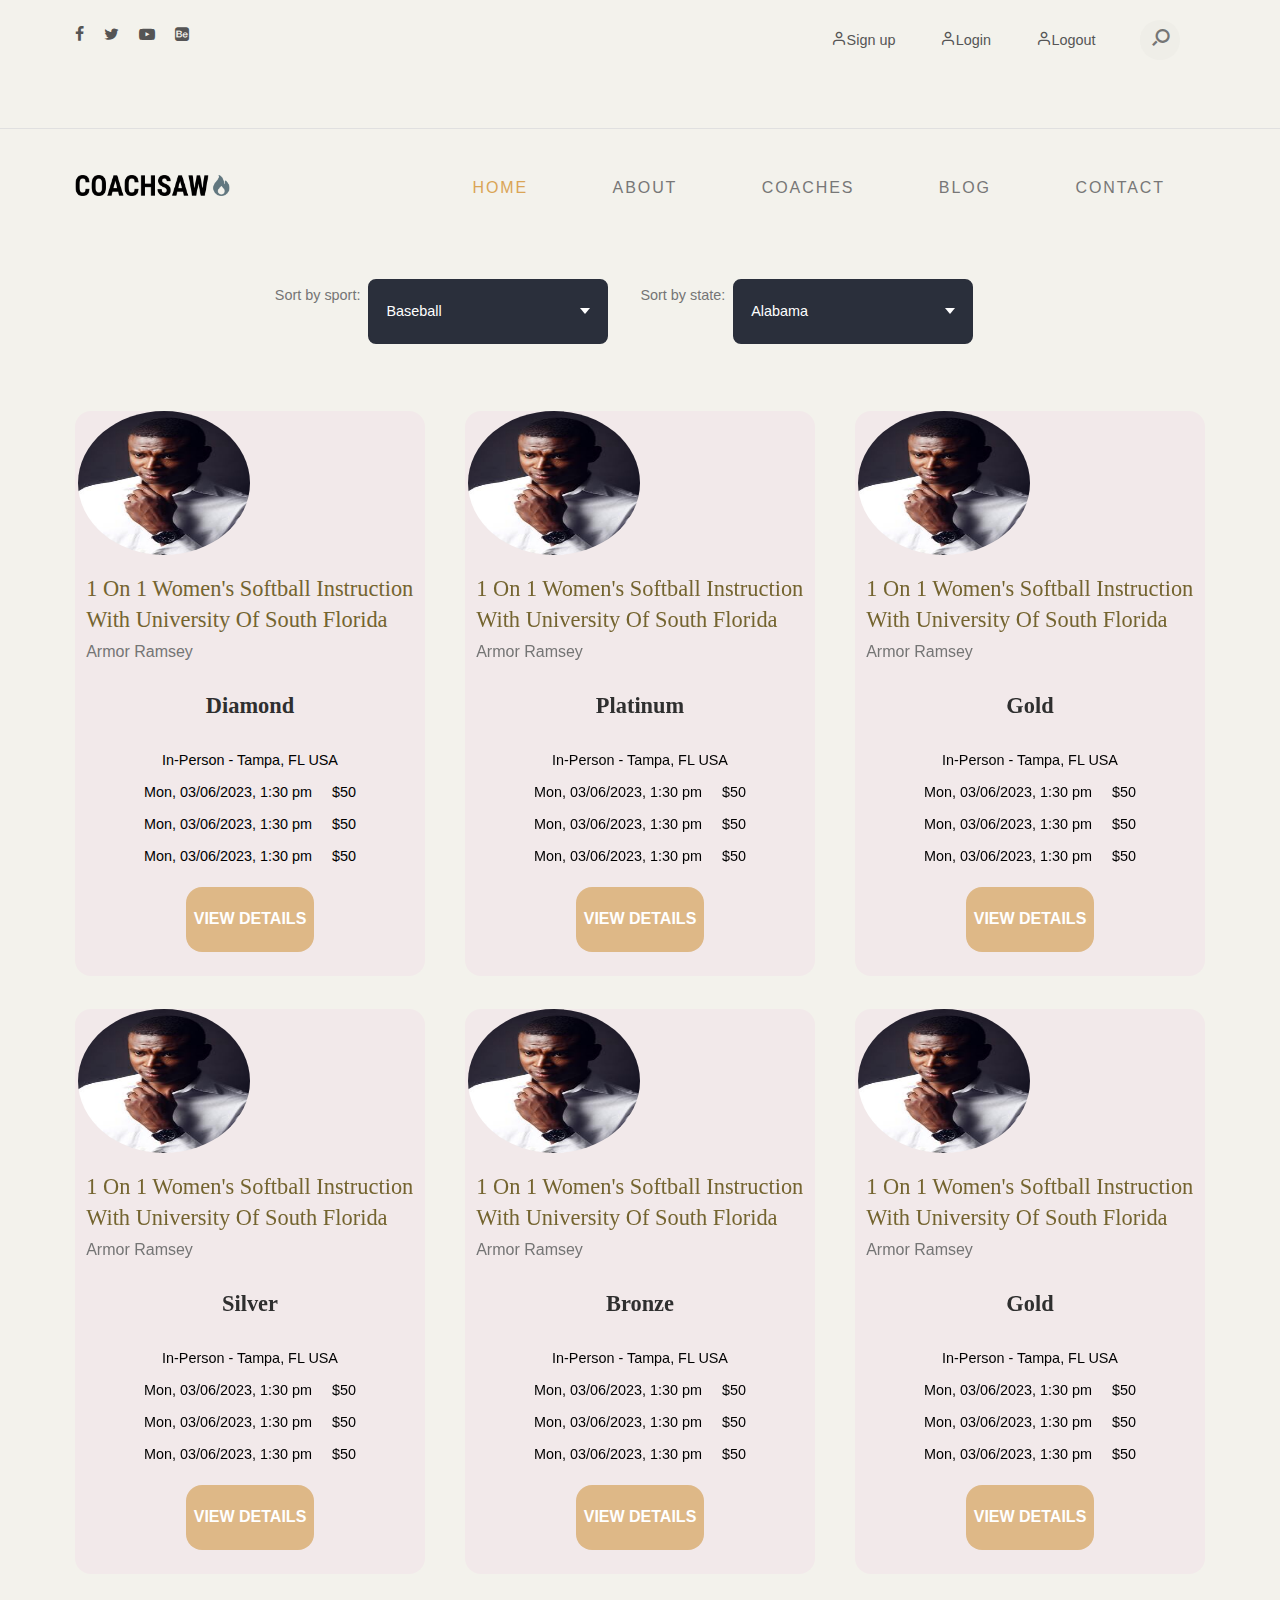
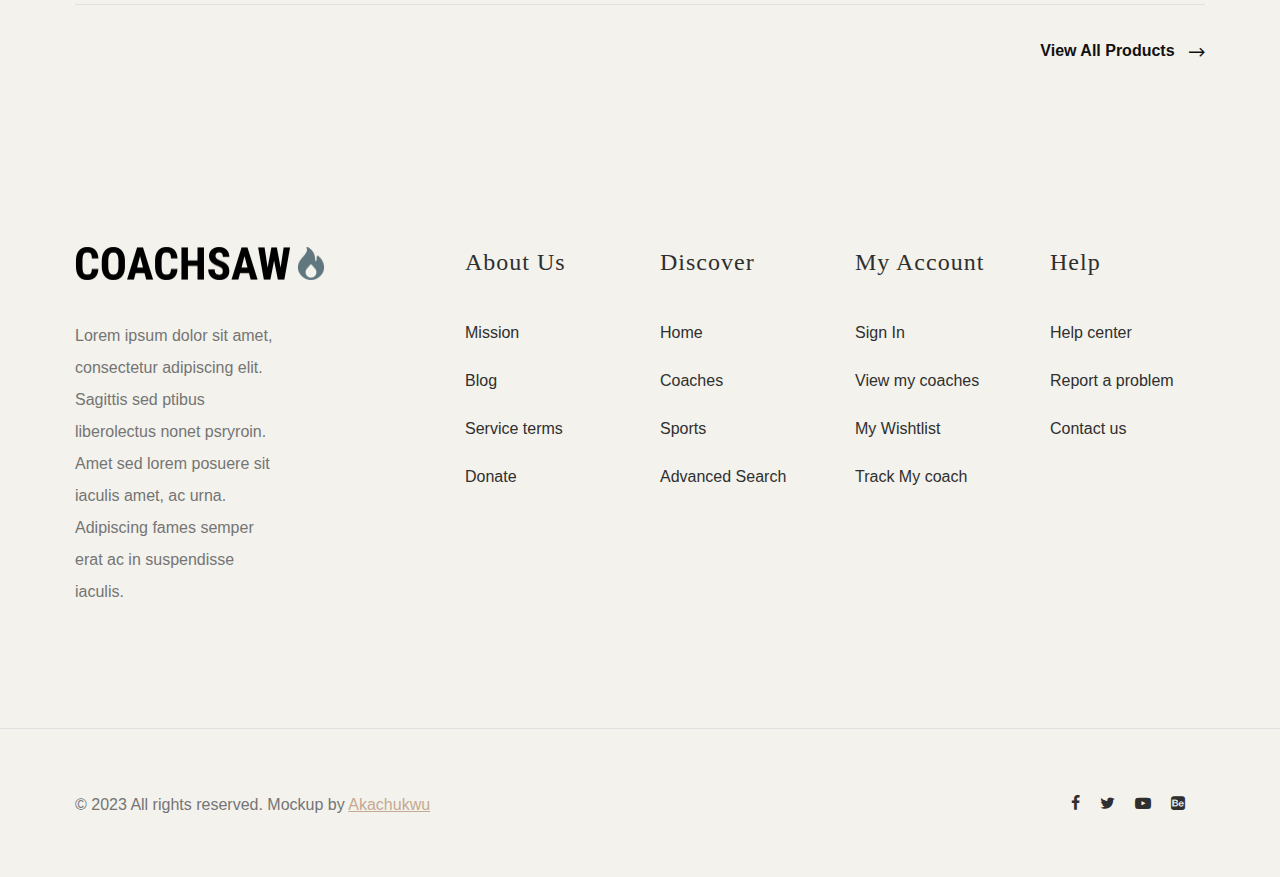
<file: coaches.html>
<!DOCTYPE html>
	<html lang="en">
	<head>
		<title>Coaches</title>
		<meta charset="utf-8">
	    <meta http-equiv="X-UA-Compatible" content="IE=edge">
	    <meta name="viewport" content="width=device-width, initial-scale=1.0">
	    <meta name="format-detection" content="telephone=no">
	    <meta name="apple-mobile-web-app-capable" content="yes">
	    <meta name="author" content="">
	    <meta name="keywords" content="">
	    <meta name="description" content="">

	    <link rel="stylesheet" type="text/css" href="css/normalize.css">
	    <link rel="stylesheet" type="text/css" href="icomoon/icomoon.css">
	    <link rel="stylesheet" type="text/css" href="css/vendor.css">
	    <link rel="stylesheet" type="text/css" href="style.css">
		<link rel="stylesheet" href="https://cdn.jsdelivr.net/npm/bootstrap-icons@1.10.2/font/bootstrap-icons.css" integrity="sha384-b6lVK+yci+bfDmaY1u0zE8YYJt0TZxLEAFyYSLHId4xoVvsrQu3INevFKo+Xir8e" crossorigin="anonymous">
		<link href="https://cdn.jsdelivr.net/npm/bootstrap@5.3.0-alpha1/dist/css/bootstrap.min.css" rel="stylesheet" integrity="sha384-GLhlTQ8iRABdZLl6O3oVMWSktQOp6b7In1Zl3/Jr59b6EGGoI1aFkw7cmDA6j6gD" crossorigin="anonymous">
		<!-- script
		================================================== -->
		<script src="js/modernizr.js"></script>
		<script defer src="https://cdn.jsdelivr.net/npm/bootstrap@5.3.0-alpha1/dist/js/bootstrap.bundle.min.js" integrity="sha384-w76AqPfDkMBDXo30jS1Sgez6pr3x5MlQ1ZAGC+nuZB+EYdgRZgiwxhTBTkF7CXvN" crossorigin="anonymous"></script>

	</head>

<body>

<div id="header-wrap">
	
	<div class="top-content">
		<div class="container">
			<div class="row">
				<div class="col-md-6">
					<div class="social-links">
						<ul>
							<li>
								<a href="#"><i class="icon icon-facebook"></i></a>
							</li>
							<li>
								<a href="#"><i class="icon icon-twitter"></i></a>
							</li>
							<li>
								<a href="#"><i class="icon icon-youtube-play"></i></a>
							</li>
							<li>
								<a href="#"><i class="icon icon-behance-square"></i></a>
							</li>
						</ul>
					</div><!--social-links-->
				</div>
				<div class="col-md-6">
					<div class="right-element">
						<a href="#" class="user-account for-buy"><i class="icon icon-user"></i><span>Sign up</span></a>
						<a href="#" class="cart for-buy"><i class="icon icon-user"></i><span>Login</span></a>
						<a href="#" class="cart for-buy"><i class="icon icon-user"></i><span>Logout</span></a>

						<div class="action-menu">

							<div class="search-bar">
								<a href="#" class="search-button search-toggle" data-selector="#header-wrap">
									<i class="icon icon-search"></i>
								</a>
								<form role="search" method="get" class="search-box">
									<input class="search-field text search-input" placeholder="Search" type="search">
								</form>
							</div>
						</div>

					</div><!--top-right-->
				</div>
				
			</div>
		</div>
	</div><!--top-content-->

	<header id="header">
		<div class="container">
			<div class="row">

				<div class="col-md-2">
					<div class="main-logo">
						<a href="index.php"><img src="images/coachsaw-logo.png" alt="logo"></a>
					</div>

				</div>

				<div class="col-md-10">
					
					<nav id="navbar">
						<div class="main-menu stellarnav">
							<ul class="menu-list">
								<li class="menu-item active"><a href="index.html" data-effect="Home">Home</a></li>
								<li class="menu-item"><a href="#about" class="nav-link" data-effect="About">About</a></li>
								<li class="menu-item"><a href="#" class="nav-link" data-effect="Shop">Coaches</a></li>
								<li class="menu-item"><a href="#" class="nav-link" data-effect="Articles">Blog</a></li>
								<li class="menu-item"><a href="#" class="nav-link" data-effect="Contact">Contact</a></li>
							</ul>

							<div class="hamburger">
				                <span class="bar"></span>
				                <span class="bar"></span>
				                <span class="bar"></span>
				            </div>

						</div>
					</nav>

				</div>

			</div>
		</div>
	</header>
		
</div><!--header-wrap-->

<section id="search">
	<span>Sort by sport:</span>
	<div class="dropdown">
		<div class="select">
			<span class="selected">Baseball</span>
			<div class="caret"></div>
		</div>
		<ul class="menu">
			<li class="activa">Baseball</li>			
			<li>Cross Country</li>
			<li>Dance/Cheer</li>
			<li>Football</li>
			<li>Lacrosse</li>
			<li>Men's Basketball</li>
			<li>Men's Golf</li>
			<li>Men's Gymnastics</li>
			<li>Men's Soccer</li>
			<li>Men's Tennis</li>
			<li>Softball</li>
			<li>Track & Field</li>
			<li>Volleyball</li>
			<li>Women's Basketball</li>
			<li>Women's Golf</li>
			<li>Women's Gymnastics</li>
			<li>Women's Soccer</li>
			<li>Women's Tennis</li>
			<li>Wrestling</li>
		</ul>
	</div>

		<span>Sort by state:</span>
		<div class="dropdown">
		<div class="select">
			<span class="selected">Alabama</span>
			<div class="caret"></div>
		</div>
		<ul class="menu">
			<li class="activa">Alabama</li>
			<li>Alaska</li>
			<li>Arizona</li>
			<li>Arkansas</li>
			<li>California</li>
			<li>Colorado</li>
			<li>Connecticut</li>
			<li>Delaware</li>
			<li>Florida</li>
			<li>Georgia</li>
			<li>Hawaii</li>
			<li>Idaho</li>
			<li>Illinois</li>
			<li>Indiana</li>
			<li>Iowa</li>
			<li>Kansas</li>
			<li>Kentucky</li>
			<li>Louisiana</li>
			<li>Maine</li>
			<li>Maryland</li>
			<li>Massachusetts</li>
			<li>Michigan</li>
			<li>Minnesota</li>
			<li>Mississippi</li>
			<li>Missouri</li>
			<li>Montana</li>
			<li>Nebraska</li>
			<li>Nevada</li>
			<li>New Hampshire</li>
			<li>New Jersey</li>
			<li>New Mexico</li>
			<li>New York</li>
			<li>North Carolina</li>
			<li>North Dakota</li>
			<li>Ohio</li>
			<li>Oklahoma</li>
			<li>Oregon</li>
			<li>Pennsylvania</li>
			<li>Rhode Island</li>
			<li>South Carolina</li>
			<li>South Dakota</li>
			<li>Tennessee</li>
			<li>Texas</li>
			<li>Utah</li>
			<li>Vermont</li>
			<li>Virginia</li>
			<li>Washington</li>
			<li>West Virginia</li>
			<li>Wisconsin</li>
			<li>Wyoming</li>
		</ul>
	</div>

</section>

<section id="featured-coaches">
	<div class="container">
		<div class="row">
			<div class="col-md-12">

			<div class="product-list" data-aos="fade-up">
				<div class="row">

					<div class="col-md-4">
						<div class="persona">
							<figure class="product-style">
								<img src="images/person1 (1).jpg" class="product-item">
								<figcaption>
									<h3>1 on 1 Women's Softball Instruction with University of South Florida</h3>
									<p>Armor Ramsey</p>
									<div class="rank">
										<span>
											<i class="bi bi-star-fill"></i>
											<i class="bi bi-star-fill"></i>
											<i class="bi bi-star-fill"></i>
											<i class="bi bi-star-fill"></i>
											<i class="bi bi-star-fill"></i>
										</span>
										<h3>Diamond</h3>
									</div>
									<div class="info">
										<div>
											<span><i class="bi bi-geo-alt"></i> In-Person - Tampa, FL USA</span>
										</div>
										<div>
											<span class="desc"><i class="bi bi-calendar-event"></i> Mon, 03/06/2023, 1:30 pm</span><span class="price"> $50</span>
										</div>
										<div>
											<span class="desc"><i class="bi bi-calendar-event"></i> Mon, 03/06/2023, 1:30 pm</span><span class="price"> $50</span>
										</div>
										<div>
											<span class="desc"><i class="bi bi-calendar-event"></i> Mon, 03/06/2023, 1:30 pm</span><span class="price"> $50</span>
										</div>
									</div>
									<div class="deets"><button class="deet-btn">View Details</button></div>
								</figcaption>
							</figure>
						</div>
					</div>

				
					<div class="col-md-4">
						<div class="persona">
							<figure class="product-style">
								<img src="images/person1 (1).jpg" class="product-item">
								<figcaption>
									<h3>1 on 1 Women's Softball Instruction with University of South Florida</h3>
									<p>Armor Ramsey</p>
									<div class="rank">
										<span>
											<i class="bi bi-star-fill"></i>
											<i class="bi bi-star-fill"></i>
											<i class="bi bi-star-fill"></i>
											<i class="bi bi-star-fill"></i>
											<i class="bi bi-star-half"></i>
										</span>
										<h3>Platinum</h3>
									</div>
									<div class="info">
										<div>
											<span><i class="bi bi-geo-alt"></i> In-Person - Tampa, FL USA</span>
										</div>
										<div>
											<span class="desc"><i class="bi bi-calendar-event"></i> Mon, 03/06/2023, 1:30 pm</span><span class="price"> $50</span>
										</div>
										<div>
											<span class="desc"><i class="bi bi-calendar-event"></i> Mon, 03/06/2023, 1:30 pm</span><span class="price"> $50</span>
										</div>
										<div>
											<span class="desc"><i class="bi bi-calendar-event"></i> Mon, 03/06/2023, 1:30 pm</span><span class="price"> $50</span>
										</div>
									</div>
									<div class="deets"><button class="deet-btn">View Details</button></div>
								</figcaption>
							</figure>
						</div>
					</div>

					<div class="col-md-4">
						<div class="persona">
							<figure class="product-style">
								<img src="images/person1 (1).jpg" class="product-item">
								<figcaption>
									<h3>1 on 1 Women's Softball Instruction with University of South Florida</h3>
									<p>Armor Ramsey</p>
									<div class="rank">
										<span>
											<i class="bi bi-star-fill"></i>
											<i class="bi bi-star-fill"></i>
											<i class="bi bi-star-fill"></i>
											<i class="bi bi-star-fill"></i>
											<i class="bi bi-star"></i>
										</span>
										<h3>Gold</h3>
									</div>
									<div class="info">
										<div>
											<span><i class="bi bi-geo-alt"></i> In-Person - Tampa, FL USA</span>
										</div>
										<div>
											<span class="desc"><i class="bi bi-calendar-event"></i> Mon, 03/06/2023, 1:30 pm</span><span class="price"> $50</span>
										</div>
										<div>
											<span class="desc"><i class="bi bi-calendar-event"></i> Mon, 03/06/2023, 1:30 pm</span><span class="price"> $50</span>
										</div>
										<div>
											<span class="desc"><i class="bi bi-calendar-event"></i> Mon, 03/06/2023, 1:30 pm</span><span class="price"> $50</span>
										</div>
									</div>
									<div class="deets"><button class="deet-btn">View Details</button></div>
								</figcaption>
							</figure>
						</div>
					</div>

									
					<div class="col-md-4">
						<div class="persona">
							<figure class="product-style">
								<img src="images/person1 (1).jpg" class="product-item">
								<figcaption>
									<h3>1 on 1 Women's Softball Instruction with University of South Florida</h3>
									<p>Armor Ramsey</p>
									<div class="rank">
										<span>
											<i class="bi bi-star-fill"></i>
											<i class="bi bi-star-fill"></i>
											<i class="bi bi-star-fill"></i>
											<i class="bi bi-star"></i>
											<i class="bi bi-star"></i>
										</span>
										<h3>Silver</h3>
									</div>
									<div class="info">
										<div>
											<span><i class="bi bi-geo-alt"></i> In-Person - Tampa, FL USA</span>
										</div>
										<div>
											<span class="desc"><i class="bi bi-calendar-event"></i> Mon, 03/06/2023, 1:30 pm</span><span class="price"> $50</span>
										</div>
										<div>
											<span class="desc"><i class="bi bi-calendar-event"></i> Mon, 03/06/2023, 1:30 pm</span><span class="price"> $50</span>
										</div>
										<div>
											<span class="desc"><i class="bi bi-calendar-event"></i> Mon, 03/06/2023, 1:30 pm</span><span class="price"> $50</span>
										</div>
									</div>
									<div class="deets"><button class="deet-btn">View Details</button></div>
								</figcaption>
							</figure>
						</div>
					</div>


					<div class="col-md-4">
						<div class="persona">
							<figure class="product-style">
								<img src="images/person1 (1).jpg" class="product-item">
								<figcaption>
									<h3>1 on 1 Women's Softball Instruction with University of South Florida</h3>
									<p>Armor Ramsey</p>
									<div class="rank">
										<span>
											<i class="bi bi-star-fill"></i>
											<i class="bi bi-star-fill"></i>
											<i class="bi bi-star-half"></i>
											<i class="bi bi-star"></i>
											<i class="bi bi-star"></i>
										</span>
										<h3>Bronze</h3>
									</div>
									<div class="info">
										<div>
											<span><i class="bi bi-geo-alt"></i> In-Person - Tampa, FL USA</span>
										</div>
										<div>
											<span class="desc"><i class="bi bi-calendar-event"></i> Mon, 03/06/2023, 1:30 pm</span><span class="price"> $50</span>
										</div>
										<div>
											<span class="desc"><i class="bi bi-calendar-event"></i> Mon, 03/06/2023, 1:30 pm</span><span class="price"> $50</span>
										</div>
										<div>
											<span class="desc"><i class="bi bi-calendar-event"></i> Mon, 03/06/2023, 1:30 pm</span><span class="price"> $50</span>
										</div>
									</div>
									<div class="deets"><button class="deet-btn">View Details</button></div>
								</figcaption>
							</figure>
						</div>
					</div>

					<div class="col-md-4">
						<div class="persona">
							<figure class="product-style">
								<img src="images/person1 (1).jpg" class="product-item">
								<figcaption>
									<h3>1 on 1 Women's Softball Instruction with University of South Florida</h3>
									<p>Armor Ramsey</p>
									<div class="rank">
										<span>
											<i class="bi bi-star-fill"></i>
											<i class="bi bi-star-fill"></i>
											<i class="bi bi-star-fill"></i>
											<i class="bi bi-star-fill"></i>
											<i class="bi bi-star-fill"></i>
										</span>
										<h3>Gold</h3>
									</div>
									<div class="info">
										<div>
											<span><i class="bi bi-geo-alt"></i> In-Person - Tampa, FL USA</span>
										</div>
										<div>
											<span class="desc"><i class="bi bi-calendar-event"></i> Mon, 03/06/2023, 1:30 pm</span><span class="price"> $50</span>
										</div>
										<div>
											<span class="desc"><i class="bi bi-calendar-event"></i> Mon, 03/06/2023, 1:30 pm</span><span class="price"> $50</span>
										</div>
										<div>
											<span class="desc"><i class="bi bi-calendar-event"></i> Mon, 03/06/2023, 1:30 pm</span><span class="price"> $50</span>
										</div>
									</div>
									<div class="deets"><button class="deet-btn">View Details</button></div>
								</figcaption>
							</figure>
						</div>
					</div>

					

			    </div>				
			</div>

			</div>
		</div>
		
		<div class="row">
			<div class="col-md-12">

				<div class="btn-wrap align-right">
					<a href="#" class="btn-accent-arrow">View all products <i class="icon icon-ns-arrow-right"></i></a>
				</div>
				
			</div>		
		</div>
	</div>
</section>



<footer id="footer">
	<div class="container">
		<div class="row">

			<div class="col-md-4">
				
				<div class="footer-item">
					<div class="company-brand">
						<img src="images/coachsaw-logo.png" alt="logo" class="footer-logo">
						<p>Lorem ipsum dolor sit amet, consectetur adipiscing elit. Sagittis sed ptibus liberolectus nonet psryroin. Amet sed lorem posuere sit iaculis amet, ac urna. Adipiscing fames semper erat ac in suspendisse iaculis.</p>
					</div>
				</div>
				
			</div>

			<div class="col-md-2">

				<div class="footer-menu">
					<h5>About Us</h5>
					<ul class="menu-list">
						<li class="menu-item">
							<a href="#">Mission</a>
						</li>
						<li class="menu-item">
							<a href="#">Blog</a>
						</li>
						<li class="menu-item">
							<a href="#">Service terms</a>
						</li>
						<li class="menu-item">
							<a href="#">Donate</a>
						</li>
					</ul>
				</div>

			</div>
			<div class="col-md-2">

				<div class="footer-menu">
					<h5>Discover</h5>
					<ul class="menu-list">
						<li class="menu-item">
							<a href="index.html">Home</a>
						</li>
						<li class="menu-item">
							<a href="#">Coaches</a>
						</li>
						<li class="menu-item">
							<a href="#">Sports</a>
						</li>
						<li class="menu-item">
							<a href="#">Advanced Search</a>
						</li>
					</ul>
				</div>

			</div>
			<div class="col-md-2">

				<div class="footer-menu">
					<h5>My account</h5>
					<ul class="menu-list">
						<li class="menu-item">
							<a href="#">Sign In</a>
						</li>
						<li class="menu-item">
							<a href="#">View my coaches</a>
						</li>
						<li class="menu-item">
							<a href="#">My Wishtlist</a>
						</li>
						<li class="menu-item">
							<a href="#">Track My coach</a>
						</li>
					</ul>
				</div>

			</div>
			<div class="col-md-2">

				<div class="footer-menu">
					<h5>Help</h5>
					<ul class="menu-list">
						<li class="menu-item">
							<a href="#">Help center</a>
						</li>
						<li class="menu-item">
							<a href="#">Report a problem</a>
						</li>
						<li class="menu-item">
							<a href="#">Contact us</a>
						</li>
					</ul>
				</div>

			</div>

		</div>

	</div>
</footer>

<div id="footer-bottom">
	<div class="container">
		<div class="row">
			<div class="col-md-12">

				<div class="copyright">
					<div class="row">

						<div class="col-md-6">
							<p>© 2023 All rights reserved. Mockup by <a href="https://akachi11.github.io/portfolio.github.io" target="_blank">Akachukwu</a></p>
						</div>

						<div class="col-md-6">
							<div class="social-links align-right">
								<ul>
									<li>
										<a href="#"><i class="icon icon-facebook"></i></a>
									</li>
									<li>
										<a href="#"><i class="icon icon-twitter"></i></a>
									</li>
									<li>
										<a href="#"><i class="icon icon-youtube-play"></i></a>
									</li>
									<li>
										<a href="#"><i class="icon icon-behance-square"></i></a>
									</li>
								</ul>
							</div>
						</div>

					</div>
				</div>

			</div>
		</div>
	</div>
</div>

<script src="js/jquery-1.11.0.min.js"></script>
<script src="js/plugins.js"></script>
<script src="js/script.js"></script>

</body>
</html>
</file>
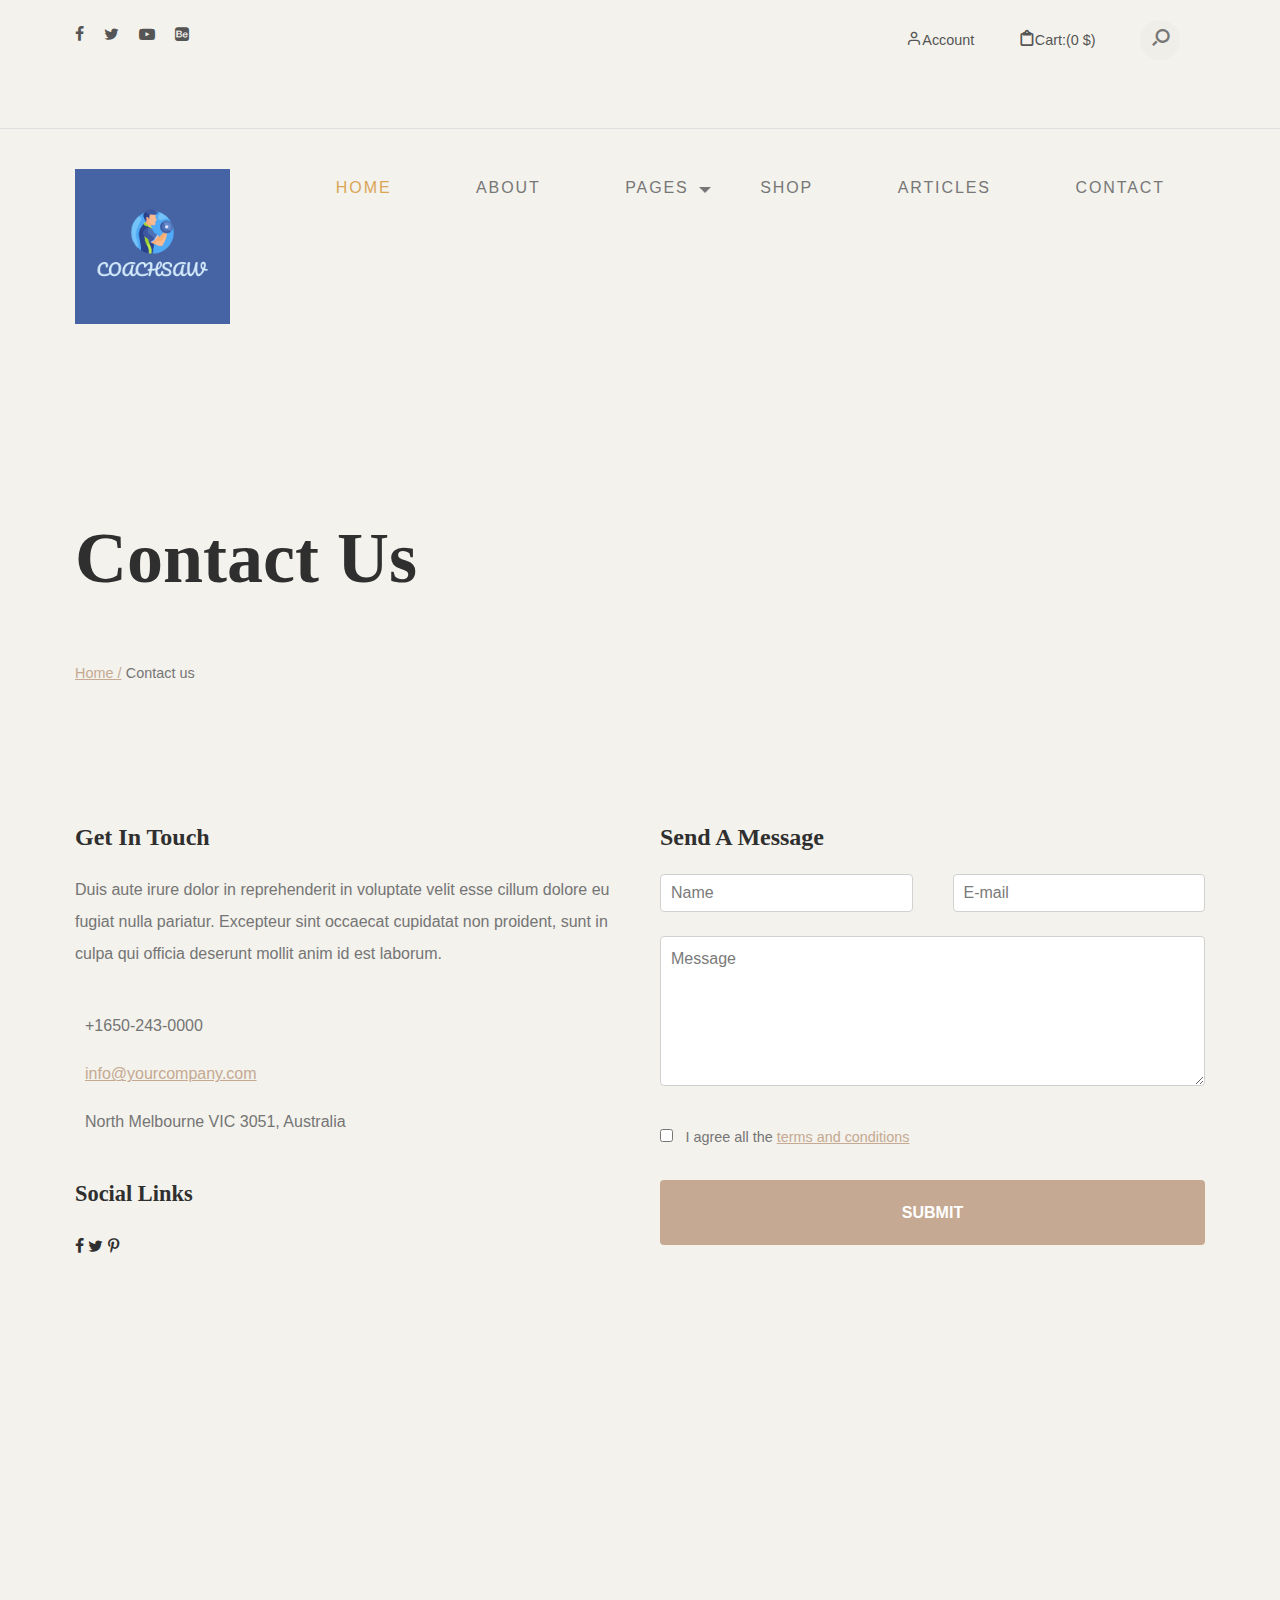
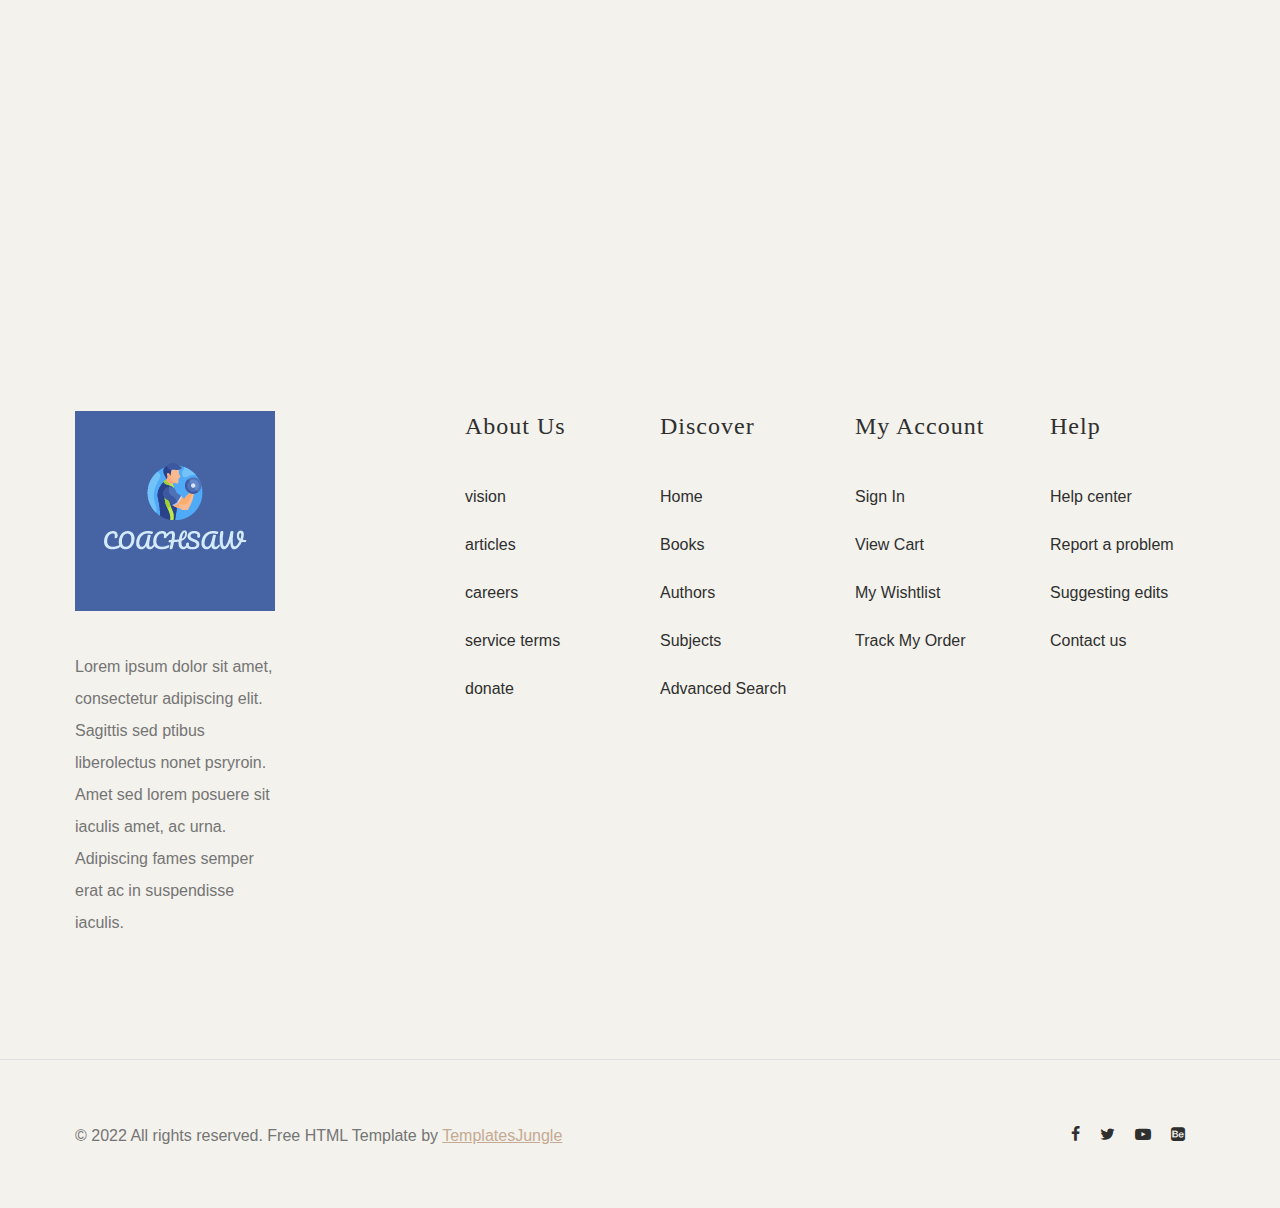
<file: contact.html>
<!DOCTYPE html>
	<html lang="en">
	<head>
		<title>Book Store</title>
		<meta charset="utf-8">
	    <meta http-equiv="X-UA-Compatible" content="IE=edge">
	    <meta name="viewport" content="width=device-width, initial-scale=1.0">
	    <meta name="format-detection" content="telephone=no">
	    <meta name="apple-mobile-web-app-capable" content="yes">
	    <meta name="author" content="">
	    <meta name="keywords" content="">
	    <meta name="description" content="">

	    <link rel="stylesheet" type="text/css" href="css/normalize.css">
	    <link rel="stylesheet" type="text/css" href="icomoon/icomoon.css">
	    <link rel="stylesheet" type="text/css" href="css/vendor.css">
	    <link rel="stylesheet" type="text/css" href="style.css">

		<!-- script
		================================================== -->
		<script src="js/modernizr.js"></script>

	</head>

<body>


<div id="header-wrap">
	
	<div class="top-content">
		<div class="container">
			<div class="row">
				<div class="col-md-6">
					<div class="social-links">
						<ul>
							<li>
								<a href="#"><i class="icon icon-facebook"></i></a>
							</li>
							<li>
								<a href="#"><i class="icon icon-twitter"></i></a>
							</li>
							<li>
								<a href="#"><i class="icon icon-youtube-play"></i></a>
							</li>
							<li>
								<a href="#"><i class="icon icon-behance-square"></i></a>
							</li>
						</ul>
					</div><!--social-links-->
				</div>
				<div class="col-md-6">
					<div class="right-element">
						<a href="#" class="user-account for-buy"><i class="icon icon-user"></i><span>Account</span></a>
						<a href="#" class="cart for-buy"><i class="icon icon-clipboard"></i><span>Cart:(0 $)</span></a>

						<div class="action-menu">

							<div class="search-bar">
								<a href="#" class="search-button search-toggle" data-selector="#header-wrap">
									<i class="icon icon-search"></i>
								</a>
								<form role="search" method="get" class="search-box">
									<input class="search-field text search-input" placeholder="Search" type="search">
								</form>
							</div>
						</div>

					</div><!--top-right-->
				</div>
				
			</div>
		</div>
	</div><!--top-content-->

	<header id="header">
		<div class="container">
			<div class="row">

				<div class="col-md-2">
					<div class="main-logo">
						<a href="index.html"><img src="images/main-logo.png" alt="logo"></a>
					</div>

				</div>

				<div class="col-md-10">
					
					<nav id="navbar">
						<div class="main-menu stellarnav">
							<ul class="menu-list">
								<li class="menu-item active"><a href="#home" data-effect="Home">Home</a></li>
								<li class="menu-item"><a href="#about" class="nav-link" data-effect="About">About</a></li>
								<li class="menu-item has-sub">
									<a href="#pages" class="nav-link" data-effect="Pages">Pages</a>

									<ul>
								        <li class="active"><a href="index.html">Home</a></li>
								        <li><a href="about.html">About</a></li>
								        <li><a href="styles.html">Styles</a></li>
								        <li><a href="blog.html">Blog</a></li>
								        <li><a href="single-post.html">Post Single</a></li>
								        <li><a href="shop.html">Our Store</a></li>
								        <li><a href="single-product.html">Product Single</a></li>
								        <li><a href="contact.html">Contact</a></li>
								        <li><a href="thank-you.html">Thank You</a></li>
								     </ul>

								</li>
								<li class="menu-item"><a href="#popular-books" class="nav-link" data-effect="Shop">Shop</a></li>
								<li class="menu-item"><a href="#latest-blog" class="nav-link" data-effect="Articles">Articles</a></li>
								<li class="menu-item"><a href="#contact" class="nav-link" data-effect="Contact">Contact</a></li>
							</ul>

							<div class="hamburger">
				                <span class="bar"></span>
				                <span class="bar"></span>
				                <span class="bar"></span>
				            </div>

						</div>
					</nav>

				</div>

			</div>
		</div>
	</header>
		
</div><!--header-wrap-->

<section>
	<div class="container">
		<div class="row">
			<div class="col-md-12">
				<h1 class="page-title">Contact us</h1>
				<div class="breadcrumbs">
					<span class="item"><a href="index.html">Home /</a></span>
					<span class="item">Contact us</span>
				</div>
			</div>
		</div>
	</div>
</section>

<section class="contact-information padding-large mt-3">
	<div class="container">
		<div class="row">
			<div class="col-md-6 p-0 mb-3">
				
				<h2>Get in Touch</h2>

				<div class="contact-detail d-flex flex-wrap mt-4">
					<div class="detail mr-6 mb-4">
						<p>Duis aute irure dolor in reprehenderit in voluptate velit esse cillum dolore eu fugiat nulla pariatur. Excepteur sint occaecat cupidatat non proident, sunt in culpa qui officia deserunt mollit anim id est laborum.</p>
						<ul class="list-unstyled list-icon">
							<li><i class="icon icon-phone"></i>+1650-243-0000</li>
							<li><i class="icon icon-envelope-o"></i><a href="mailto:info@yourcompany.com">info@yourcompany.com</a></li>
							<li><i class="icon icon-location2"></i>North Melbourne VIC 3051, Australia</li>
						</ul>
					</div><!--detail-->
					<div class="detail mb-4">
						<h3>Social Links</h3>
						<div class="social-links flex-container">
							<a href="#" class="icon icon-facebook"></a>
							<a href="#" class="icon icon-twitter"></a>
							<a href="#" class="icon icon-pinterest-p"></a>
							<a href="#" class="icon icon-youtube"></a>
							<a href="#" class="icon icon-linkedin"></a>
						</div><!--social-links-->
					</div><!--detail-->

				</div><!--contact-detail-->
			</div><!--col-md-6-->

			<div class="col-md-6 p-0">
				
				<div class="contact-information">
					<h2>Send A Message</h2>
					<form name="contactform" action="contact.php" method="post" class="contact-form d-flex flex-wrap mt-4">
						<div class="row">
					    	<div class="col-md-6">
								<input type="text" minlength="2" name="name" placeholder="Name" class="u-full-width" required>
							</div>
							<div class="col-md-6">
								<input type="email" name="email" placeholder="E-mail" class="u-full-width" required>
							</div>
						</div>

						<div class="row">
							<div class="col-md-12">

								<textarea class="u-full-width" name="message" placeholder="Message" style="height: 150px;" required></textarea>

								<label>
								    <input type="checkbox" required>
								    <span class="label-body">I agree all the <a href="#">terms and conditions</a></span>
								</label>

								<button type="submit" name="submit" class="btn btn-full btn-rounded">Submit</button>
							</div>
						</div>
					</form>

				</div><!--contact-information-->

			</div><!--col-md-6-->

		</div>
	</div>
</section>

<section class="google-map">
	<div class="mapouter"><div class="gmap_canvas"><iframe width="100%" height="500" id="gmap_canvas" src="https://maps.google.com/maps?q=2880%20Broadway,%20New%20York&t=&z=13&ie=UTF8&iwloc=&output=embed" frameborder="0" scrolling="no" marginheight="0" marginwidth="0"></iframe><a href="https://getasearch.com/fmovies"></a><br><style>.mapouter{position:relative;text-align:right;height:500px;width:100%;}</style><a href="https://www.embedgooglemap.net">embedgooglemap.net</a><style>.gmap_canvas {overflow:hidden;background:none!important;height:500px;width:100%;}</style></div></div>
</section>



<footer id="footer">
	<div class="container">
		<div class="row">

			<div class="col-md-4">
				
				<div class="footer-item">
					<div class="company-brand">
						<img src="images/main-logo.png" alt="logo" class="footer-logo">
						<p>Lorem ipsum dolor sit amet, consectetur adipiscing elit. Sagittis sed ptibus liberolectus nonet psryroin. Amet sed lorem posuere sit iaculis amet, ac urna. Adipiscing fames semper erat ac in suspendisse iaculis.</p>
					</div>
				</div>
				
			</div>

			<div class="col-md-2">

				<div class="footer-menu">
					<h5>About Us</h5>
					<ul class="menu-list">
						<li class="menu-item">
							<a href="#">vision</a>
						</li>
						<li class="menu-item">
							<a href="#">articles </a>
						</li>
						<li class="menu-item">
							<a href="#">careers</a>
						</li>
						<li class="menu-item">
							<a href="#">service terms</a>
						</li>
						<li class="menu-item">
							<a href="#">donate</a>
						</li>
					</ul>
				</div>

			</div>
			<div class="col-md-2">

				<div class="footer-menu">
					<h5>Discover</h5>
					<ul class="menu-list">
						<li class="menu-item">
							<a href="#">Home</a>
						</li>
						<li class="menu-item">
							<a href="#">Books</a>
						</li>
						<li class="menu-item">
							<a href="#">Authors</a>
						</li>
						<li class="menu-item">
							<a href="#">Subjects</a>
						</li>
						<li class="menu-item">
							<a href="#">Advanced Search</a>
						</li>
					</ul>
				</div>

			</div>
			<div class="col-md-2">

				<div class="footer-menu">
					<h5>My account</h5>
					<ul class="menu-list">
						<li class="menu-item">
							<a href="#">Sign In</a>
						</li>
						<li class="menu-item">
							<a href="#">View Cart</a>
						</li>
						<li class="menu-item">
							<a href="#">My Wishtlist</a>
						</li>
						<li class="menu-item">
							<a href="#">Track My Order</a>
						</li>
					</ul>
				</div>

			</div>
			<div class="col-md-2">

				<div class="footer-menu">
					<h5>Help</h5>
					<ul class="menu-list">
						<li class="menu-item">
							<a href="#">Help center</a>
						</li>
						<li class="menu-item">
							<a href="#">Report a problem</a>
						</li>
						<li class="menu-item">
							<a href="#">Suggesting edits</a>
						</li>
						<li class="menu-item">
							<a href="#">Contact us</a>
						</li>
					</ul>
				</div>

			</div>

		</div>
		<!-- / row -->

	</div>
</footer>

<div id="footer-bottom">
	<div class="container">
		<div class="row">
			<div class="col-md-12">

				<div class="copyright">
					<div class="row">

						<div class="col-md-6">
							<p>© 2022 All rights reserved. Free HTML Template by <a href="https://www.templatesjungle.com/" target="_blank">TemplatesJungle</a></p>
						</div>

						<div class="col-md-6">
							<div class="social-links align-right">
								<ul>
									<li>
										<a href="#"><i class="icon icon-facebook"></i></a>
									</li>
									<li>
										<a href="#"><i class="icon icon-twitter"></i></a>
									</li>
									<li>
										<a href="#"><i class="icon icon-youtube-play"></i></a>
									</li>
									<li>
										<a href="#"><i class="icon icon-behance-square"></i></a>
									</li>
								</ul>
							</div>
						</div>

					</div>
				</div><!--grid-->

			</div><!--footer-bottom-content-->
		</div>
	</div>
</div>

<script src="js/jquery-1.11.0.min.js"></script>
<script src="js/plugins.js"></script>
<script src="js/script.js"></script>

</body>
</html>
</file>
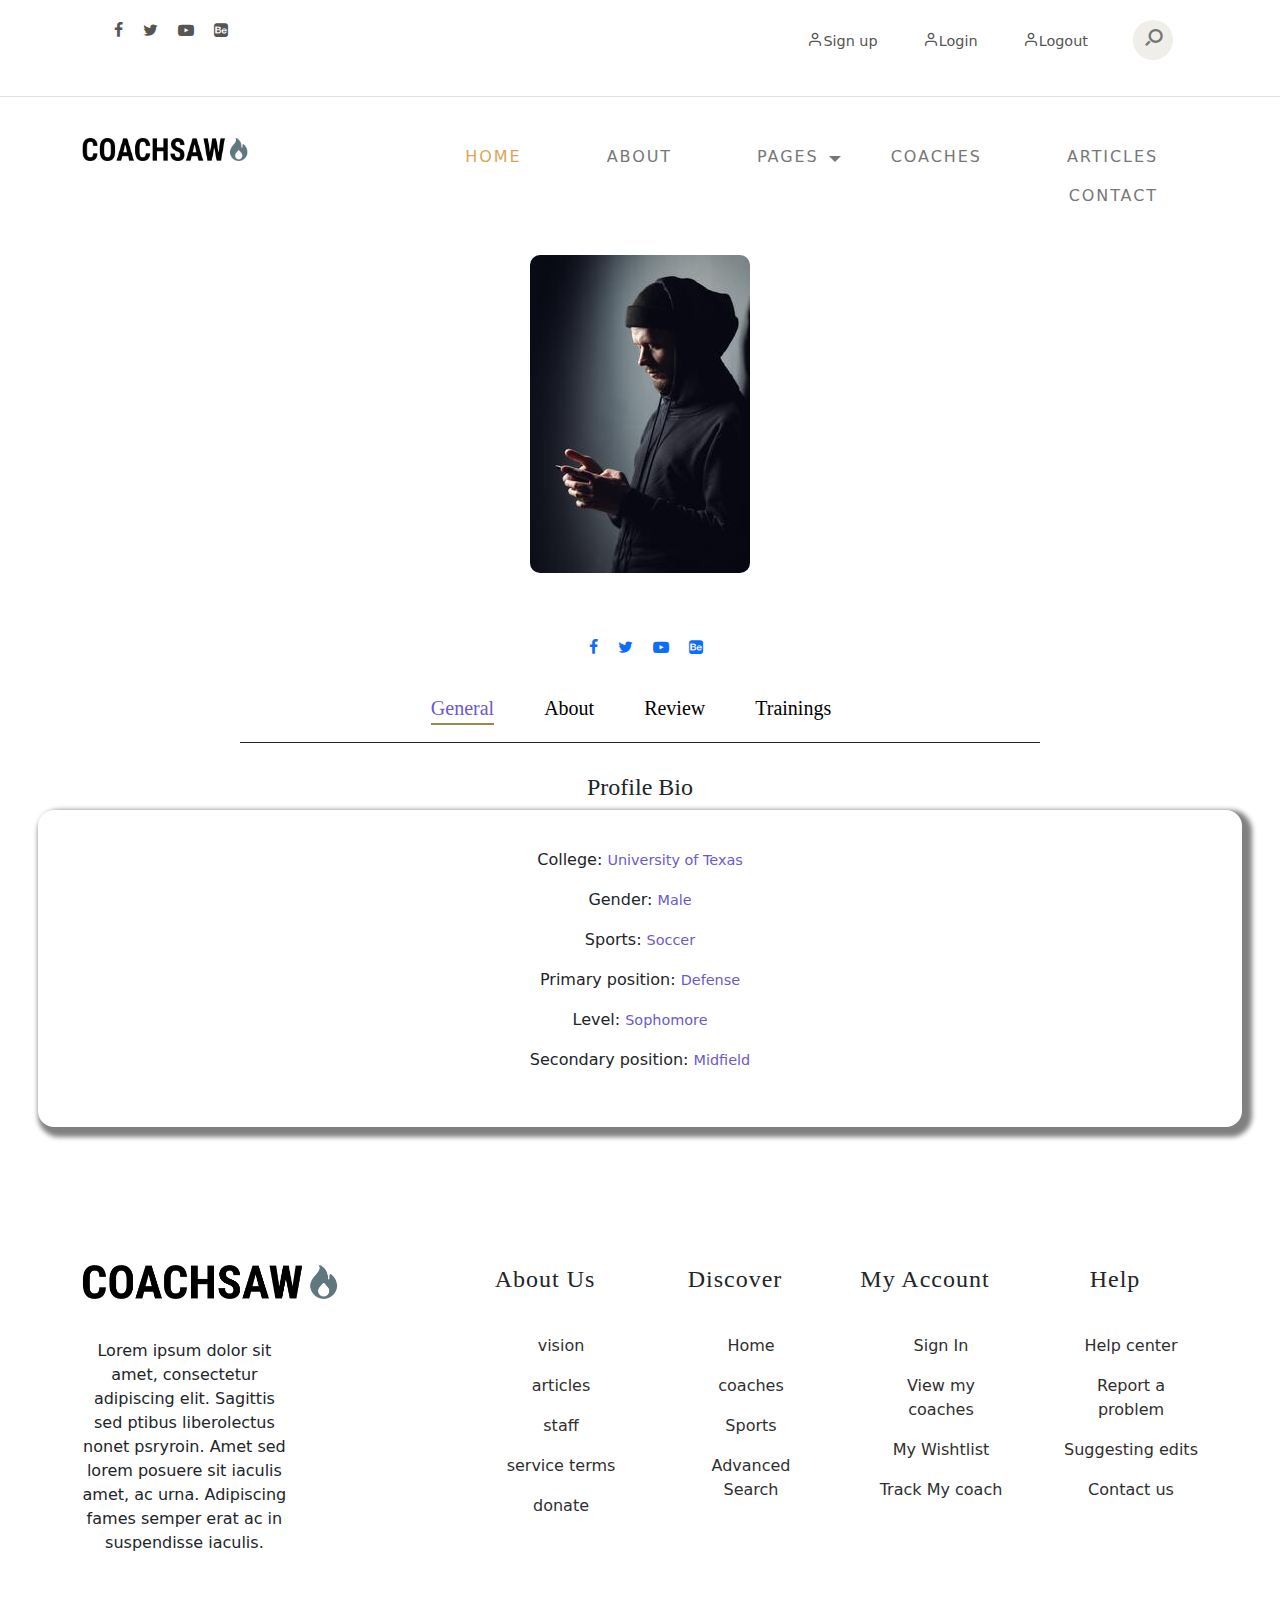
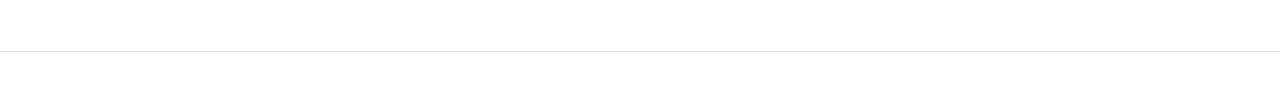
<file: elijah.html>
<!DOCTYPE html>
<html lang="en">
<head>
    <meta charset="UTF-8">
    <meta http-equiv="X-UA-Compatible" content="IE=edge">
    <meta name="viewport" content="width=device-width, initial-scale=1.0">
    <title>Document</title>
    <link rel="stylesheet" type="text/css" href="adam.css">
    <link rel="stylesheet" type="text/css" href="css/normalize.css">
	<link rel="stylesheet" type="text/css" href="icomoon/icomoon.css">
	<link rel="stylesheet" type="text/css" href="css/vendor.css">
	<link rel="stylesheet" type="text/css" href="style.css">
    <link rel="stylesheet" href="https://cdn.jsdelivr.net/npm/bootstrap@5.2.3/dist/css/bootstrap.min.css">
    <link rel="stylesheet" href="https://cdn.jsdelivr.net/npm/bootstrap-icons@1.10.2/font/bootstrap-icons.css" integrity="sha384-b6lVK+yci+bfDmaY1u0zE8YYJt0TZxLEAFyYSLHId4xoVvsrQu3INevFKo+Xir8e" crossorigin="anonymous">
</head>
<body>
    <div id="header-wrap">
	
        <div class="top-content">
            <div class="container">
                <div class="row">
                    <div class="col-md-6">
                        <div class="social-links">
                            <ul>
                                <li>
                                    <a href="#"><i class="icon icon-facebook"></i></a>
                                </li>
                                <li>
                                    <a href="#"><i class="icon icon-twitter"></i></a>
                                </li>
                                <li>
                                    <a href="#"><i class="icon icon-youtube-play"></i></a>
                                </li>
                                <li>
                                    <a href="#"><i class="icon icon-behance-square"></i></a>
                                </li>
                            </ul>
                        </div><!--social-links-->
                    </div>
                    <div class="col-md-6">
                        <div class="right-element">
                            <a href="#" class="user-account for-buy"><i class="icon icon-user"></i><span>Sign up</span></a>
                            <a href="#" class="cart for-buy"><i class="icon icon-user"></i><span>Login</span></a>
                            <a href="#" class="cart for-buy"><i class="icon icon-user"></i><span>Logout</span></a>
    
                            <div class="action-menu">
    
                                <div class="search-bar">
                                    <a href="#" class="search-button search-toggle" data-selector="#header-wrap">
                                        <i class="icon icon-search"></i>
                                    </a>
                                    <form role="search" method="get" class="search-box">
                                        <input class="search-field text search-input" placeholder="Search" type="search">
                                    </form>
                                </div>
                            </div>
    
                        </div><!--top-right-->
                    </div>
                    
                </div>
            </div>
        </div><!--top-content-->
    
        <header id="header">
            <div class="container">
                <div class="row">
    
                    <div class="col-md-2">
                        <div class="main-logo">
                            <a href="index.php"><img src="images/coachsaw-logo.png" alt="logo"></a>
                        </div>
    
                    </div>
    
                    <div class="col-md-10">
                        
                        <nav id="navbar">
                            <div class="main-menu stellarnav">
                                <ul class="menu-list">
                                    <li class="menu-item active"><a href="#home" data-effect="Home">Home</a></li>
                                    <li class="menu-item"><a href="#about" class="nav-link" data-effect="About">About</a></li>
                                    <li class="menu-item has-sub">
                                        <a href="#pages" class="nav-link" data-effect="Pages">Pages</a>
    
                                        <ul>
                                            <li class="active"><a href="index.php">Home</a></li>
                                            <li><a href="#">About</a></li>
                                            <li><a href="#">Styles</a></li>
                                            <li><a href="#">Blog</a></li>
                                            <li><a href="#">Post Single</a></li>
                                            <li><a href="#">Our Coaches</a></li>
                                            <li><a href="#">Product Single</a></li>
                                            <li><a href="#">Contact</a></li>
                                            <li><a href="#">Thank You</a></li>
                                         </ul>
    
                                    </li>
                                    <li class="menu-item"><a href="#" class="nav-link" data-effect="Shop">Coaches</a></li>
                                    <li class="menu-item"><a href="#" class="nav-link" data-effect="Articles">Articles</a></li>
                                    <li class="menu-item"><a href="#" class="nav-link" data-effect="Contact">Contact</a></li>
                                </ul>
    
                                <div class="hamburger">
                                    <span class="bar"></span>
                                    <span class="bar"></span>
                                    <span class="bar"></span>
                                </div>
    
                            </div>
                        </nav>
    
                    </div>
    
                </div>
            </div>
        </header>
            
    </div>
    <!--header-wrap-->

    <div class="cont">
        <img src="images/person2.jpg" alt="" class="profile-pic">
        <div class="sl">
            <div class="s-links">
                <ul>
                    <li>
                        <a href="#"><i class="icon icon-facebook"></i></a>
                    </li>
                    <li>
                        <a href="#"><i class="icon icon-twitter"></i></a>
                    </li>
                    <li>
                        <a href="#"><i class="icon icon-youtube-play"></i></a>
                    </li>
                    <li>
                        <a href="#"><i class="icon icon-behance-square"></i></a>
                    </li>
                </ul>
            </div>
        </div>

        <div>
            <ul class="tabss">
                <li data-tab-target="#general" class="active tab">General</li>
                <li data-tab-target="#about" class="tab">About</li>
                <li data-tab-target="#review" class="tab">Review</li>
                <li data-tab-target="#trainings" class="tab">Trainings</li>
            </ul>
        
            <div class="tab-content">
                <div id="general" data-tab-content class="active boxed">
                    <h4 class="heading">Profile Bio</h4>
                    <div class="des">
                        <p>College: <span class="key">University of Texas</span></p>
                        <p>Gender: <span class="key">Male</span></p>
                        <p>Sports: <span class="key">Soccer</span></p>
                        <p>Primary position: <span class="key">Defense</span></p>
                        <p>Level: <span class="key">Sophomore</span></p>
                        <p>Secondary position: <span class="key">Midfield</span></p>
                    </div>
                    <!-- <div class="desc">

                    </div> -->
                </div>
        
                <div id="about" data-tab-content>
                    <h4 class="heading">About me</h4>
                    <div class="des">
                        <p>Lorem ipsum dolor sit amet consectetur adipisicing elit. Repudiandae temporibus libero mollitia odit deleniti? A deleniti magnam eum adipisci, illo veritatis impedit dolore assumenda ducimus non quia vero sit voluptates! Lorem ipsum, dolor sit amet consectetur adipisicing elit. Nihil iure, quam voluptate laudantium assumenda molestias facilis minima numquam ut perferendis blanditiis ratione dolore omnis, error soluta asperiores nemo optio aperiam. Lorem ipsum dolor sit amet consectetur adipisicing elit. Suscipit debitis quaerat deserunt veritatis hic. Delectus voluptatem mollitia eaque voluptatibus quis odio dolore corrupti? Repellendus, et accusantium. Voluptates eum exercitationem debitis? Lorem ipsum dolor sit amet consectetur adipisicing elit. Esse necessitatibus ullam exercitationem explicabo nihil numquam consequatur quis unde dolor aut, ad possimus, voluptate amet expedita mollitia, voluptates quaerat et. Quos? Lorem, ipsum dolor sit amet consectetur adipisicing elit. Omnis mollitia fugit veritatis, recusandae voluptate, tenetur ducimus voluptatem aliquid quibusdam debitis minus esse! Repellendus perspiciatis voluptatum a rem fuga illo debitis.</p>
                    </div>
                </div>
        
                <div id="review" data-tab-content>
                    <h4 class="heading">About me</h4>
                    <div class="des platinum">
                        <span class="rating"> 
                            <i class="bi bi-star-fill"></i>
                            <i class="bi bi-star-fill"></i>
                            <i class="bi bi-star-fill"></i>
                            <i class="bi bi-star-fill"></i>
                            <i class="bi bi-star-half"></i>
                            <p class="rate">PLATINUM</p>
                        </span>
                        <p>Lorem ipsum dolor sit amet consectetur adipisicing elit. Repudiandae temporibus libero mollitia odit deleniti? A deleniti magnam eum adipisci, illo veritatis impedit dolore assumenda ducimus non quia vero sit voluptates! Lorem ipsum dolor sit amet consectetur adipisicing elit. Nam nihil sequi perspiciatis sapiente, voluptatem molestias amet hic repudiandae consequuntur blanditiis odio non doloremque, eaque ducimus. Consequuntur illum molestias eius exercitationem. Lorem ipsum dolor, sit amet consectetur adipisicing elit. Sequi asperiores fuga esse similique officiis sint labore corrupti dignissimos. Et quo in nesciunt similique! Natus odio voluptatem quaerat sequi, reiciendis quis. Lorem ipsum dolor sit amet, consectetur adipisicing elit. Aut veniam ducimus dolorem reprehenderit maiores! Reiciendis, harum esse. Nobis velit, quaerat accusamus ex sit dolores hic vero quasi atque recusandae corporis? Lorem ipsum dolor sit amet consectetur adipisicing elit. Molestias quo fugiat ad vitae itaque! Dicta blanditiis praesentium dolor culpa. Ad nam quae accusantium atque fugit aperiam magnam libero minima autem! Lorem ipsum dolor sit amet consectetur adipisicing elit. Amet quam aliquam, consequuntur commodi omnis laboriosam id ex cupiditate corporis perferendis dolor culpa nulla hic optio necessitatibus molestias, deleniti officia architecto?</p>
                    </div>
                </div>
        
                <div id="trainings" data-tab-content>
                    <h4 class="heading">Profile Bio</h4>
                    <div class="des">
                        <p>Lorem ipsum dolor sit amet consectetur adipisicing elit. Repudiandae temporibus libero mollitia odit deleniti? A deleniti magnam eum adipisci, illo veritatis impedit dolore assumenda ducimus non quia vero sit voluptates! Lorem ipsum dolor sit amet consectetur adipisicing elit. Magnam aliquid dolore molestiae unde, incidunt deserunt eligendi alias. Tenetur quo et quaerat perferendis necessitatibus. At inventore, magnam itaque mollitia dolor facere iure sed veniam libero eum illo! Cumque et repellat quod ipsum, cum accusamus reiciendis, hic consectetur tempora animi beatae? Accusantium, distinctio? Eum voluptas quidem accusamus! Lorem, ipsum dolor sit amet consectetur adipisicing elit. Id sed reprehenderit suscipit, eius fuga dolores aspernatur sequi fugit impedit accusamus consequatur eligendi sit delectus vel unde dolorem perferendis et laudantium? Lorem ipsum dolor sit amet consectetur adipisicing elit. Soluta unde numquam eveniet hic modi repellat vitae architecto. Vero excepturi repudiandae quod nisi nihil mollitia sapiente consequatur nam eos! Possimus, sapiente. Lorem, ipsum dolor sit amet consectetur adipisicing elit. Modi nesciunt dolore quod voluptate mollitia enim saepe asperiores aliquid quisquam, hic dolorum iure impedit quae illo explicabo, dicta excepturi illum maxime. Lorem ipsum dolor sit amet consectetur adipisicing elit. Deserunt temporibus odit, ut quae non officiis nisi, veritatis possimus quibusdam impedit facilis, ducimus earum? Impedit, nemo nam aspernatur atque nesciunt enim?</p>
                </div>
        
                <div id="review" data-tab-content>
                    <h4 class="heading">Profile Bio</h4>
                    <div class="desc">
                        <p>Lorem ipsum dolor sit amet consectetur adipisicing elit. Repudiandae temporibus libero mollitia odit deleniti? A deleniti magnam eum adipisci, illo veritatis impedit dolore assumenda ducimus non quia vero sit voluptates!</p>
                </div>
            </div>
        </div>
    </div>
    <footer id="footer">
        <div class="container">
            <div class="row">
    
                <div class="col-md-4">
                    
                    <div class="footer-item">
                        <div class="company-brand">
                            <img src="images/coachsaw-logo.png" alt="logo" class="footer-logo">
                            <p>Lorem ipsum dolor sit amet, consectetur adipiscing elit. Sagittis sed ptibus liberolectus nonet psryroin. Amet sed lorem posuere sit iaculis amet, ac urna. Adipiscing fames semper erat ac in suspendisse iaculis.</p>
                        </div>
                    </div>
                    
                </div>
    
                <div class="col-md-2">
    
                    <div class="footer-menu">
                        <h5>About Us</h5>
                        <ul class="menu-list">
                            <li class="menu-item">
                                <a href="#">vision</a>
                            </li>
                            <li class="menu-item">
                                <a href="#">articles </a>
                            </li>
                            <li class="menu-item">
                                <a href="#">staff</a>
                            </li>
                            <li class="menu-item">
                                <a href="#">service terms</a>
                            </li>
                            <li class="menu-item">
                                <a href="#">donate</a>
                            </li>
                        </ul>
                    </div>
    
                </div>
                <div class="col-md-2">
    
                    <div class="footer-menu">
                        <h5>Discover</h5>
                        <ul class="menu-list">
                            <li class="menu-item">
                                <a href="#">Home</a>
                            </li>
                            <li class="menu-item">
                                <a href="#">coaches</a>
                            </li>
                            <!-- <li class="menu-item">
                                <a href="#">Authors</a>
                            </li> -->
                            <li class="menu-item">
                                <a href="#">Sports</a>
                            </li>
                            <li class="menu-item">
                                <a href="#">Advanced Search</a>
                            </li>
                        </ul>
                    </div>
    
                </div>
                <div class="col-md-2">
    
                    <div class="footer-menu">
                        <h5>My account</h5>
                        <ul class="menu-list">
                            <li class="menu-item">
                                <a href="#">Sign In</a>
                            </li>
                            <li class="menu-item">
                                <a href="#">View my coaches</a>
                            </li>
                            <li class="menu-item">
                                <a href="#">My Wishtlist</a>
                            </li>
                            <li class="menu-item">
                                <a href="#">Track My coach</a>
                            </li>
                        </ul>
                    </div>
    
                </div>
                <div class="col-md-2">
    
                    <div class="footer-menu">
                        <h5>Help</h5>
                        <ul class="menu-list">
                            <li class="menu-item">
                                <a href="#">Help center</a>
                            </li>
                            <li class="menu-item">
                                <a href="#">Report a problem</a>
                            </li>
                            <li class="menu-item">
                                <a href="#">Suggesting edits</a>
                            </li>
                            <li class="menu-item">
                                <a href="#">Contact us</a>
                            </li>
                        </ul>
                    </div>
    
                </div>
    
            </div>
            <!-- / row -->
    
        </div>
    </footer>



    <script src="js/jquery-1.11.0.min.js"></script>
    <script src="js/plugins.js"></script>
    <script src="js/script.js"></script>

</body>
</html>
</file>
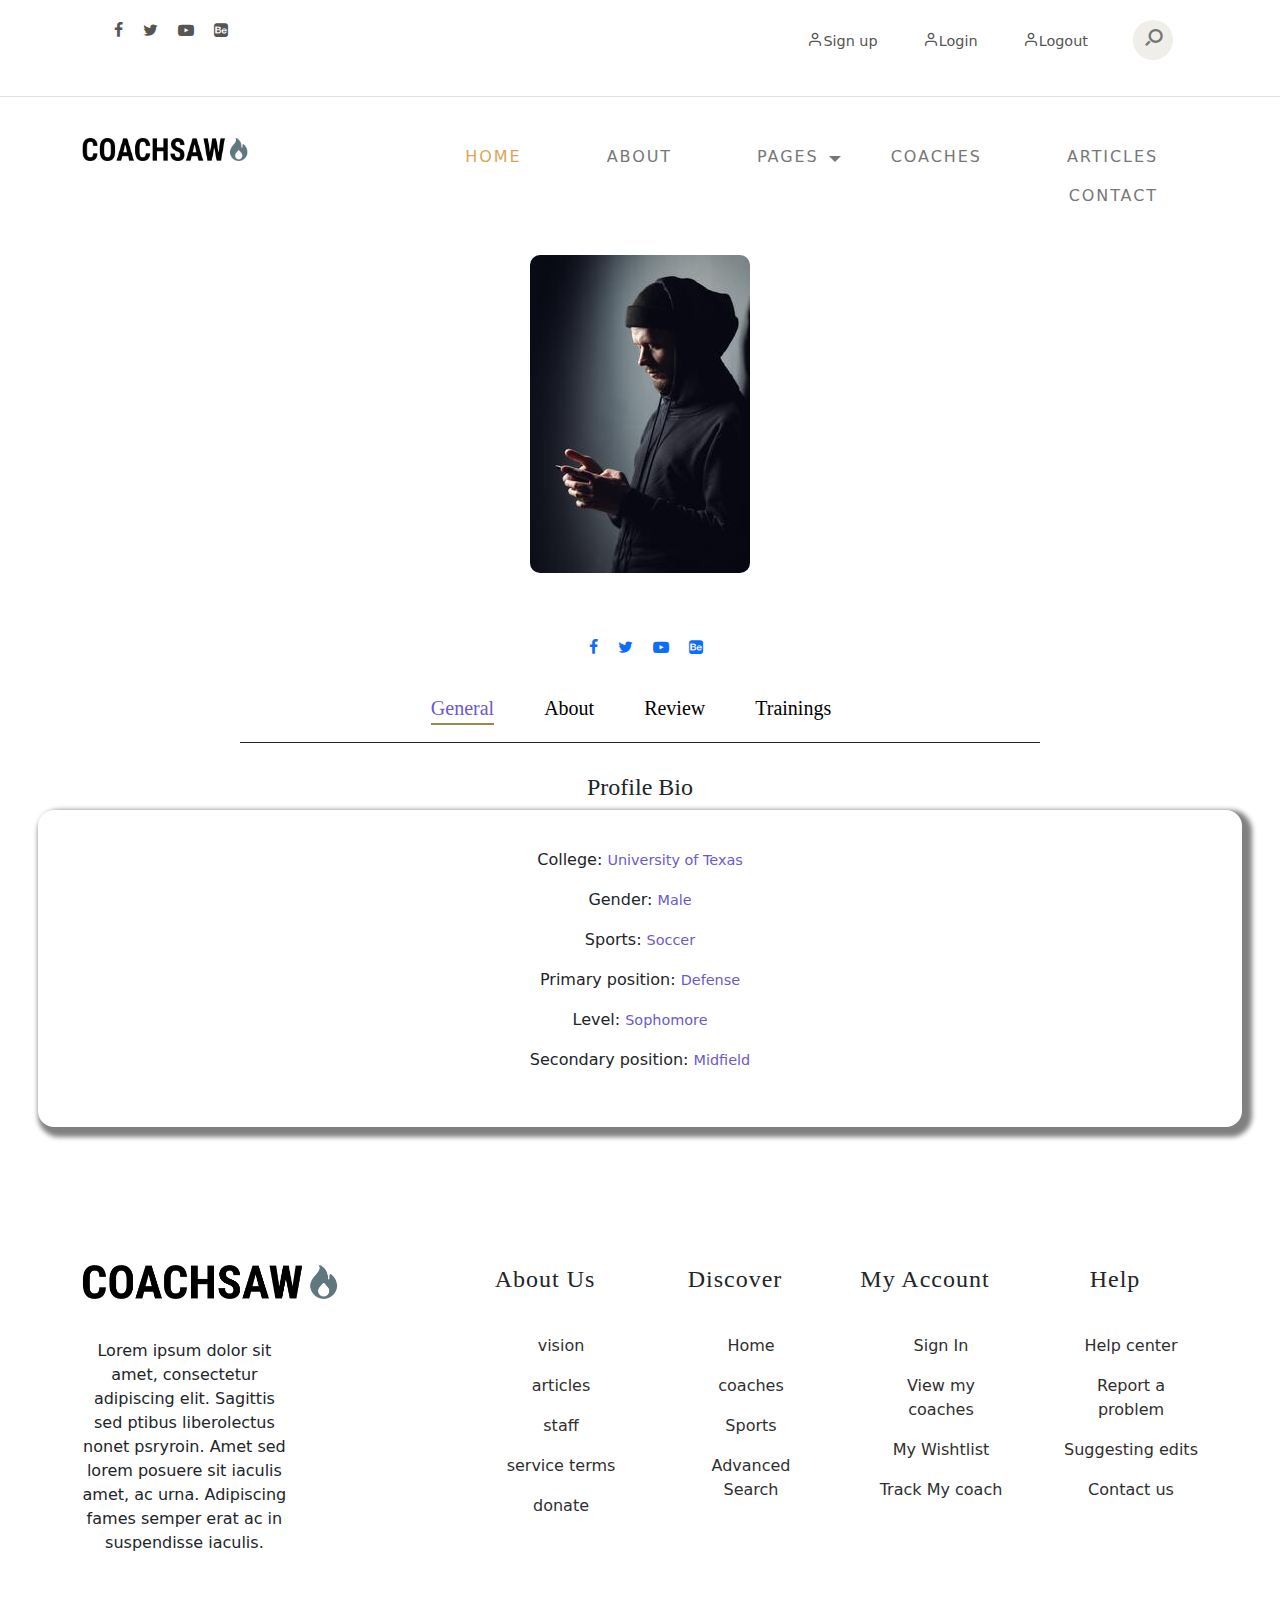
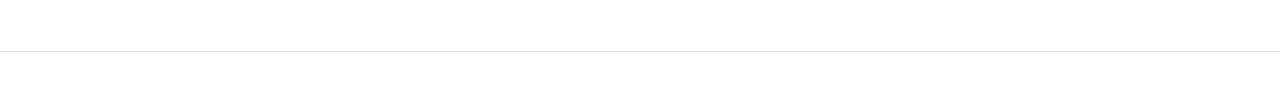
<file: mikej.html>
<!DOCTYPE html>
<html lang="en">
<head>
    <meta charset="UTF-8">
    <meta http-equiv="X-UA-Compatible" content="IE=edge">
    <meta name="viewport" content="width=device-width, initial-scale=1.0">
    <title>Document</title>
    <link rel="stylesheet" type="text/css" href="adam.css">
    <link rel="stylesheet" type="text/css" href="css/normalize.css">
	<link rel="stylesheet" type="text/css" href="icomoon/icomoon.css">
	<link rel="stylesheet" type="text/css" href="css/vendor.css">
	<link rel="stylesheet" type="text/css" href="style.css">
    <link rel="stylesheet" href="https://cdn.jsdelivr.net/npm/bootstrap@5.2.3/dist/css/bootstrap.min.css">
    <link rel="stylesheet" href="https://cdn.jsdelivr.net/npm/bootstrap-icons@1.10.2/font/bootstrap-icons.css" integrity="sha384-b6lVK+yci+bfDmaY1u0zE8YYJt0TZxLEAFyYSLHId4xoVvsrQu3INevFKo+Xir8e" crossorigin="anonymous">
</head>
<body>
    <div id="header-wrap">
	
        <div class="top-content">
            <div class="container">
                <div class="row">
                    <div class="col-md-6">
                        <div class="social-links">
                            <ul>
                                <li>
                                    <a href="#"><i class="icon icon-facebook"></i></a>
                                </li>
                                <li>
                                    <a href="#"><i class="icon icon-twitter"></i></a>
                                </li>
                                <li>
                                    <a href="#"><i class="icon icon-youtube-play"></i></a>
                                </li>
                                <li>
                                    <a href="#"><i class="icon icon-behance-square"></i></a>
                                </li>
                            </ul>
                        </div><!--social-links-->
                    </div>
                    <div class="col-md-6">
                        <div class="right-element">
                            <a href="#" class="user-account for-buy"><i class="icon icon-user"></i><span>Sign up</span></a>
                            <a href="#" class="cart for-buy"><i class="icon icon-user"></i><span>Login</span></a>
                            <a href="#" class="cart for-buy"><i class="icon icon-user"></i><span>Logout</span></a>
    
                            <div class="action-menu">
    
                                <div class="search-bar">
                                    <a href="#" class="search-button search-toggle" data-selector="#header-wrap">
                                        <i class="icon icon-search"></i>
                                    </a>
                                    <form role="search" method="get" class="search-box">
                                        <input class="search-field text search-input" placeholder="Search" type="search">
                                    </form>
                                </div>
                            </div>
    
                        </div><!--top-right-->
                    </div>
                    
                </div>
            </div>
        </div><!--top-content-->
    
        <header id="header">
            <div class="container">
                <div class="row">
    
                    <div class="col-md-2">
                        <div class="main-logo">
                            <a href="index.php"><img src="images/coachsaw-logo.png" alt="logo"></a>
                        </div>
    
                    </div>
    
                    <div class="col-md-10">
                        
                        <nav id="navbar">
                            <div class="main-menu stellarnav">
                                <ul class="menu-list">
                                    <li class="menu-item active"><a href="#home" data-effect="Home">Home</a></li>
                                    <li class="menu-item"><a href="#about" class="nav-link" data-effect="About">About</a></li>
                                    <li class="menu-item has-sub">
                                        <a href="#pages" class="nav-link" data-effect="Pages">Pages</a>
    
                                        <ul>
                                            <li class="active"><a href="index.php">Home</a></li>
                                            <li><a href="#">About</a></li>
                                            <li><a href="#">Styles</a></li>
                                            <li><a href="#">Blog</a></li>
                                            <li><a href="#">Post Single</a></li>
                                            <li><a href="#">Our Coaches</a></li>
                                            <li><a href="#">Product Single</a></li>
                                            <li><a href="#">Contact</a></li>
                                            <li><a href="#">Thank You</a></li>
                                         </ul>
    
                                    </li>
                                    <li class="menu-item"><a href="#" class="nav-link" data-effect="Shop">Coaches</a></li>
                                    <li class="menu-item"><a href="#" class="nav-link" data-effect="Articles">Articles</a></li>
                                    <li class="menu-item"><a href="#" class="nav-link" data-effect="Contact">Contact</a></li>
                                </ul>
    
                                <div class="hamburger">
                                    <span class="bar"></span>
                                    <span class="bar"></span>
                                    <span class="bar"></span>
                                </div>
    
                            </div>
                        </nav>
    
                    </div>
    
                </div>
            </div>
        </header>
            
    </div>
    <!--header-wrap-->

    <div class="cont">
        <img src="images/person2.jpg" alt="" class="profile-pic">
        <div class="sl">
            <div class="s-links">
                <ul>
                    <li>
                        <a href="#"><i class="icon icon-facebook"></i></a>
                    </li>
                    <li>
                        <a href="#"><i class="icon icon-twitter"></i></a>
                    </li>
                    <li>
                        <a href="#"><i class="icon icon-youtube-play"></i></a>
                    </li>
                    <li>
                        <a href="#"><i class="icon icon-behance-square"></i></a>
                    </li>
                </ul>
            </div>
        </div>

        <div>
            <ul class="tabss">
                <li data-tab-target="#general" class="active tab">General</li>
                <li data-tab-target="#about" class="tab">About</li>
                <li data-tab-target="#review" class="tab">Review</li>
                <li data-tab-target="#trainings" class="tab">Trainings</li>
            </ul>
        
            <div class="tab-content">
                <div id="general" data-tab-content class="active boxed">
                    <h4 class="heading">Profile Bio</h4>
                    <div class="des">
                        <p>College: <span class="key">University of Texas</span></p>
                        <p>Gender: <span class="key">Male</span></p>
                        <p>Sports: <span class="key">Soccer</span></p>
                        <p>Primary position: <span class="key">Defense</span></p>
                        <p>Level: <span class="key">Sophomore</span></p>
                        <p>Secondary position: <span class="key">Midfield</span></p>
                    </div>
                    <!-- <div class="desc">

                    </div> -->
                </div>
        
                <div id="about" data-tab-content>
                    <h4 class="heading">About me</h4>
                    <div class="des">
                        <p>Lorem ipsum dolor sit amet consectetur adipisicing elit. Repudiandae temporibus libero mollitia odit deleniti? A deleniti magnam eum adipisci, illo veritatis impedit dolore assumenda ducimus non quia vero sit voluptates! Lorem ipsum, dolor sit amet consectetur adipisicing elit. Nihil iure, quam voluptate laudantium assumenda molestias facilis minima numquam ut perferendis blanditiis ratione dolore omnis, error soluta asperiores nemo optio aperiam. Lorem ipsum dolor sit amet consectetur adipisicing elit. Suscipit debitis quaerat deserunt veritatis hic. Delectus voluptatem mollitia eaque voluptatibus quis odio dolore corrupti? Repellendus, et accusantium. Voluptates eum exercitationem debitis? Lorem ipsum dolor sit amet consectetur adipisicing elit. Esse necessitatibus ullam exercitationem explicabo nihil numquam consequatur quis unde dolor aut, ad possimus, voluptate amet expedita mollitia, voluptates quaerat et. Quos? Lorem, ipsum dolor sit amet consectetur adipisicing elit. Omnis mollitia fugit veritatis, recusandae voluptate, tenetur ducimus voluptatem aliquid quibusdam debitis minus esse! Repellendus perspiciatis voluptatum a rem fuga illo debitis.</p>
                    </div>
                </div>
        
                <div id="review" data-tab-content>
                    <h4 class="heading">About me</h4>
                    <div class="des gold">
                        <span class="rating"> 
                            <i class="bi bi-star-fill"></i>
                            <i class="bi bi-star-fill"></i>
                            <i class="bi bi-star-fill"></i>
                            <i class="bi bi-star-fill"></i>
                            <i class="bi bi-star"></i>
                            <p class="rate">GOLD</p>
                        </span>
                        <p>Lorem ipsum dolor sit amet consectetur adipisicing elit. Repudiandae temporibus libero mollitia odit deleniti? A deleniti magnam eum adipisci, illo veritatis impedit dolore assumenda ducimus non quia vero sit voluptates! Lorem ipsum dolor sit amet consectetur adipisicing elit. Nam nihil sequi perspiciatis sapiente, voluptatem molestias amet hic repudiandae consequuntur blanditiis odio non doloremque, eaque ducimus. Consequuntur illum molestias eius exercitationem. Lorem ipsum dolor, sit amet consectetur adipisicing elit. Sequi asperiores fuga esse similique officiis sint labore corrupti dignissimos. Et quo in nesciunt similique! Natus odio voluptatem quaerat sequi, reiciendis quis. Lorem ipsum dolor sit amet, consectetur adipisicing elit. Aut veniam ducimus dolorem reprehenderit maiores! Reiciendis, harum esse. Nobis velit, quaerat accusamus ex sit dolores hic vero quasi atque recusandae corporis? Lorem ipsum dolor sit amet consectetur adipisicing elit. Molestias quo fugiat ad vitae itaque! Dicta blanditiis praesentium dolor culpa. Ad nam quae accusantium atque fugit aperiam magnam libero minima autem! Lorem ipsum dolor sit amet consectetur adipisicing elit. Amet quam aliquam, consequuntur commodi omnis laboriosam id ex cupiditate corporis perferendis dolor culpa nulla hic optio necessitatibus molestias, deleniti officia architecto?</p>
                    </div>
                </div>
        
                <div id="trainings" data-tab-content>
                    <h4 class="heading">Profile Bio</h4>
                    <div class="des">
                        <p>Lorem ipsum dolor sit amet consectetur adipisicing elit. Repudiandae temporibus libero mollitia odit deleniti? A deleniti magnam eum adipisci, illo veritatis impedit dolore assumenda ducimus non quia vero sit voluptates! Lorem ipsum dolor sit amet consectetur adipisicing elit. Magnam aliquid dolore molestiae unde, incidunt deserunt eligendi alias. Tenetur quo et quaerat perferendis necessitatibus. At inventore, magnam itaque mollitia dolor facere iure sed veniam libero eum illo! Cumque et repellat quod ipsum, cum accusamus reiciendis, hic consectetur tempora animi beatae? Accusantium, distinctio? Eum voluptas quidem accusamus! Lorem, ipsum dolor sit amet consectetur adipisicing elit. Id sed reprehenderit suscipit, eius fuga dolores aspernatur sequi fugit impedit accusamus consequatur eligendi sit delectus vel unde dolorem perferendis et laudantium? Lorem ipsum dolor sit amet consectetur adipisicing elit. Soluta unde numquam eveniet hic modi repellat vitae architecto. Vero excepturi repudiandae quod nisi nihil mollitia sapiente consequatur nam eos! Possimus, sapiente. Lorem, ipsum dolor sit amet consectetur adipisicing elit. Modi nesciunt dolore quod voluptate mollitia enim saepe asperiores aliquid quisquam, hic dolorum iure impedit quae illo explicabo, dicta excepturi illum maxime. Lorem ipsum dolor sit amet consectetur adipisicing elit. Deserunt temporibus odit, ut quae non officiis nisi, veritatis possimus quibusdam impedit facilis, ducimus earum? Impedit, nemo nam aspernatur atque nesciunt enim?</p>
                </div>
        
                <div id="review" data-tab-content>
                    <h4 class="heading">Profile Bio</h4>
                    <div class="desc">
                        <p>Lorem ipsum dolor sit amet consectetur adipisicing elit. Repudiandae temporibus libero mollitia odit deleniti? A deleniti magnam eum adipisci, illo veritatis impedit dolore assumenda ducimus non quia vero sit voluptates!</p>
                </div>
            </div>
        </div>
    </div>
    <footer id="footer">
        <div class="container">
            <div class="row">
    
                <div class="col-md-4">
                    
                    <div class="footer-item">
                        <div class="company-brand">
                            <img src="images/coachsaw-logo.png" alt="logo" class="footer-logo">
                            <p>Lorem ipsum dolor sit amet, consectetur adipiscing elit. Sagittis sed ptibus liberolectus nonet psryroin. Amet sed lorem posuere sit iaculis amet, ac urna. Adipiscing fames semper erat ac in suspendisse iaculis.</p>
                        </div>
                    </div>
                    
                </div>
    
                <div class="col-md-2">
    
                    <div class="footer-menu">
                        <h5>About Us</h5>
                        <ul class="menu-list">
                            <li class="menu-item">
                                <a href="#">vision</a>
                            </li>
                            <li class="menu-item">
                                <a href="#">articles </a>
                            </li>
                            <li class="menu-item">
                                <a href="#">staff</a>
                            </li>
                            <li class="menu-item">
                                <a href="#">service terms</a>
                            </li>
                            <li class="menu-item">
                                <a href="#">donate</a>
                            </li>
                        </ul>
                    </div>
    
                </div>
                <div class="col-md-2">
    
                    <div class="footer-menu">
                        <h5>Discover</h5>
                        <ul class="menu-list">
                            <li class="menu-item">
                                <a href="#">Home</a>
                            </li>
                            <li class="menu-item">
                                <a href="#">coaches</a>
                            </li>
                            <!-- <li class="menu-item">
                                <a href="#">Authors</a>
                            </li> -->
                            <li class="menu-item">
                                <a href="#">Sports</a>
                            </li>
                            <li class="menu-item">
                                <a href="#">Advanced Search</a>
                            </li>
                        </ul>
                    </div>
    
                </div>
                <div class="col-md-2">
    
                    <div class="footer-menu">
                        <h5>My account</h5>
                        <ul class="menu-list">
                            <li class="menu-item">
                                <a href="#">Sign In</a>
                            </li>
                            <li class="menu-item">
                                <a href="#">View my coaches</a>
                            </li>
                            <li class="menu-item">
                                <a href="#">My Wishtlist</a>
                            </li>
                            <li class="menu-item">
                                <a href="#">Track My coach</a>
                            </li>
                        </ul>
                    </div>
    
                </div>
                <div class="col-md-2">
    
                    <div class="footer-menu">
                        <h5>Help</h5>
                        <ul class="menu-list">
                            <li class="menu-item">
                                <a href="#">Help center</a>
                            </li>
                            <li class="menu-item">
                                <a href="#">Report a problem</a>
                            </li>
                            <li class="menu-item">
                                <a href="#">Suggesting edits</a>
                            </li>
                            <li class="menu-item">
                                <a href="#">Contact us</a>
                            </li>
                        </ul>
                    </div>
    
                </div>
    
            </div>
            <!-- / row -->
    
        </div>
    </footer>



    <script src="js/jquery-1.11.0.min.js"></script>
    <script src="js/plugins.js"></script>
    <script src="js/script.js"></script>

</body>
</html>
</file>
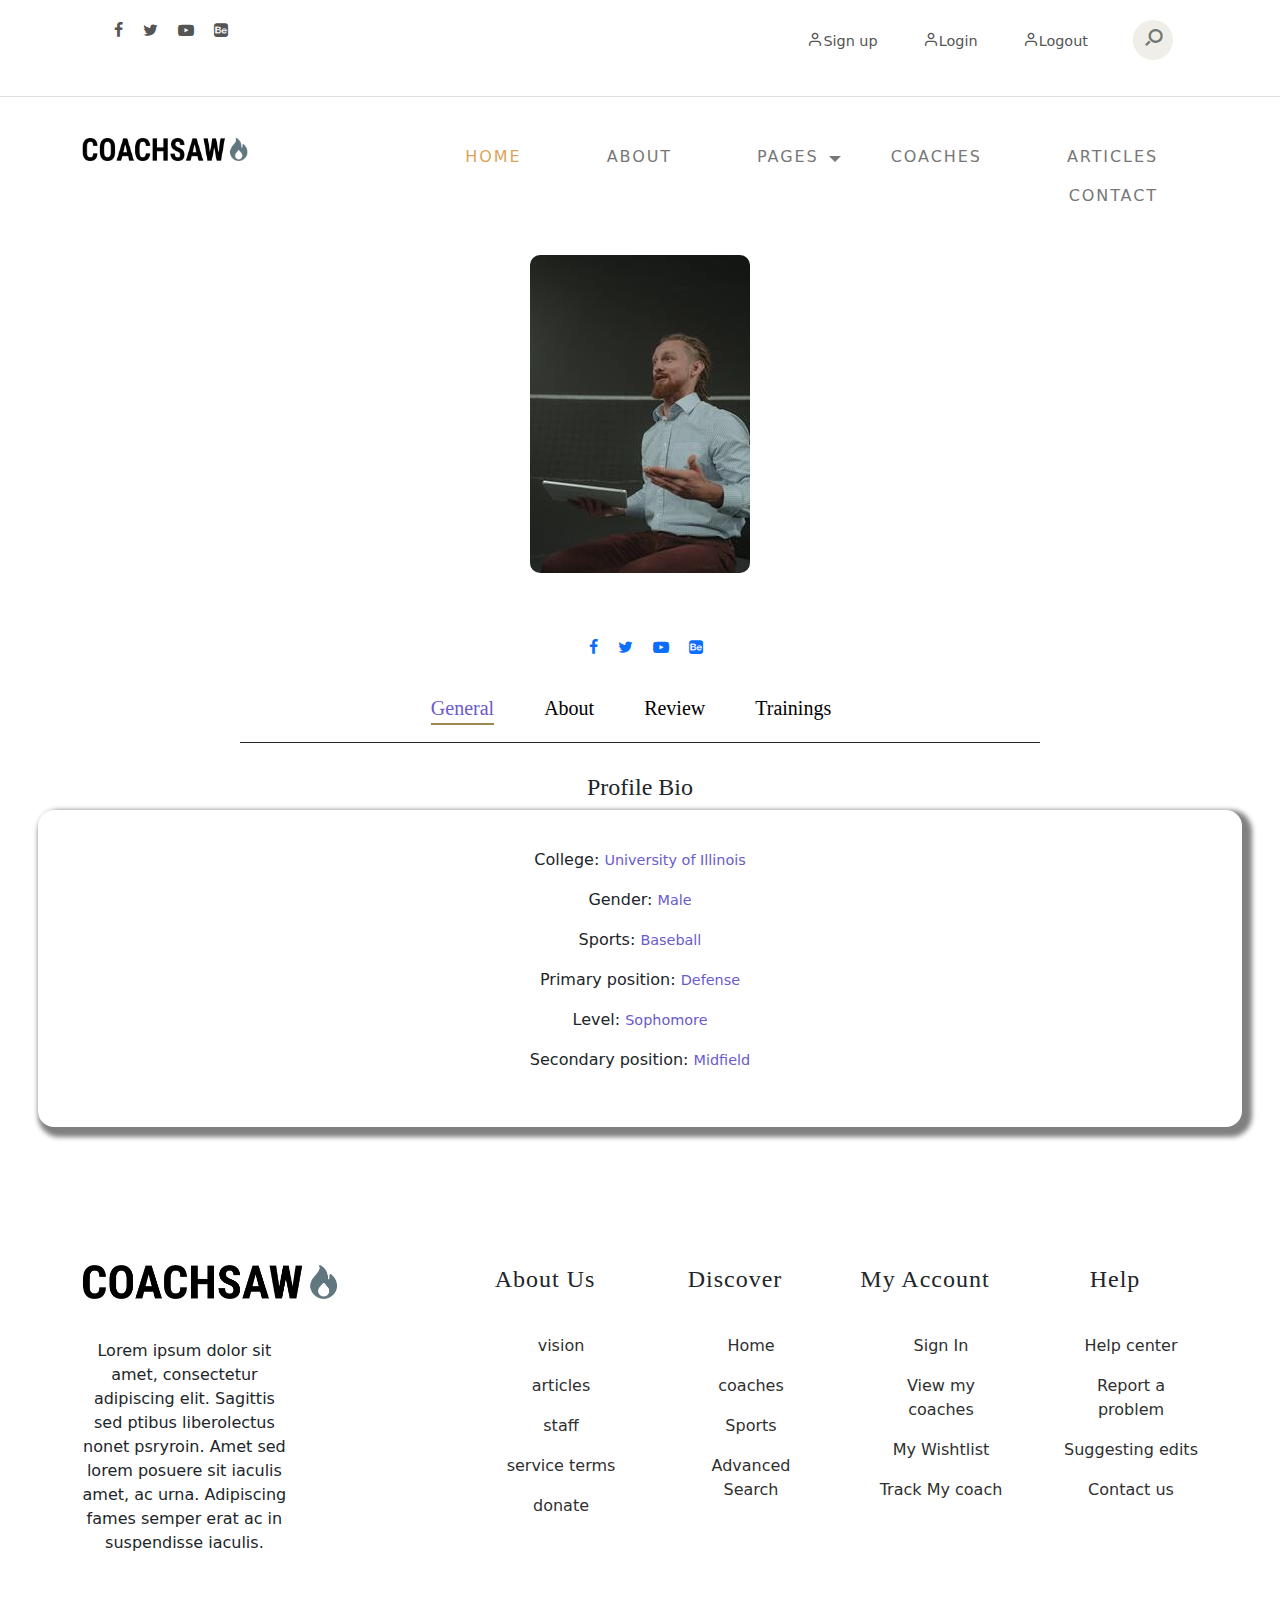
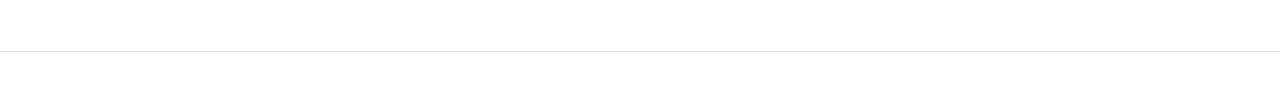
<file: nik.html>
<!DOCTYPE html>
<html lang="en">
<head>
    <meta charset="UTF-8">
    <meta http-equiv="X-UA-Compatible" content="IE=edge">
    <meta name="viewport" content="width=device-width, initial-scale=1.0">
    <title>Document</title>
    <link rel="stylesheet" type="text/css" href="adam.css">
    <link rel="stylesheet" type="text/css" href="css/normalize.css">
	<link rel="stylesheet" type="text/css" href="icomoon/icomoon.css">
	<link rel="stylesheet" type="text/css" href="css/vendor.css">
	<link rel="stylesheet" type="text/css" href="style.css">
    <link rel="stylesheet" href="https://cdn.jsdelivr.net/npm/bootstrap@5.2.3/dist/css/bootstrap.min.css">
    <link rel="stylesheet" href="https://cdn.jsdelivr.net/npm/bootstrap-icons@1.10.2/font/bootstrap-icons.css" integrity="sha384-b6lVK+yci+bfDmaY1u0zE8YYJt0TZxLEAFyYSLHId4xoVvsrQu3INevFKo+Xir8e" crossorigin="anonymous">
</head>
<body>
    <div id="header-wrap">
	
        <div class="top-content">
            <div class="container">
                <div class="row">
                    <div class="col-md-6">
                        <div class="social-links">
                            <ul>
                                <li>
                                    <a href="#"><i class="icon icon-facebook"></i></a>
                                </li>
                                <li>
                                    <a href="#"><i class="icon icon-twitter"></i></a>
                                </li>
                                <li>
                                    <a href="#"><i class="icon icon-youtube-play"></i></a>
                                </li>
                                <li>
                                    <a href="#"><i class="icon icon-behance-square"></i></a>
                                </li>
                            </ul>
                        </div><!--social-links-->
                    </div>
                    <div class="col-md-6">
                        <div class="right-element">
                            <a href="#" class="user-account for-buy"><i class="icon icon-user"></i><span>Sign up</span></a>
                            <a href="#" class="cart for-buy"><i class="icon icon-user"></i><span>Login</span></a>
                            <a href="#" class="cart for-buy"><i class="icon icon-user"></i><span>Logout</span></a>
    
                            <div class="action-menu">
    
                                <div class="search-bar">
                                    <a href="#" class="search-button search-toggle" data-selector="#header-wrap">
                                        <i class="icon icon-search"></i>
                                    </a>
                                    <form role="search" method="get" class="search-box">
                                        <input class="search-field text search-input" placeholder="Search" type="search">
                                    </form>
                                </div>
                            </div>
    
                        </div><!--top-right-->
                    </div>
                    
                </div>
            </div>
        </div><!--top-content-->
    
        <header id="header">
            <div class="container">
                <div class="row">
    
                    <div class="col-md-2">
                        <div class="main-logo">
                            <a href="index.php"><img src="images/coachsaw-logo.png" alt="logo"></a>
                        </div>
    
                    </div>
    
                    <div class="col-md-10">
                        
                        <nav id="navbar">
                            <div class="main-menu stellarnav">
                                <ul class="menu-list">
                                    <li class="menu-item active"><a href="#home" data-effect="Home">Home</a></li>
                                    <li class="menu-item"><a href="#about" class="nav-link" data-effect="About">About</a></li>
                                    <li class="menu-item has-sub">
                                        <a href="#pages" class="nav-link" data-effect="Pages">Pages</a>
    
                                        <ul>
                                            <li class="active"><a href="index.php">Home</a></li>
                                            <li><a href="#">About</a></li>
                                            <li><a href="#">Styles</a></li>
                                            <li><a href="#">Blog</a></li>
                                            <li><a href="#">Post Single</a></li>
                                            <li><a href="#">Our Coaches</a></li>
                                            <li><a href="#">Product Single</a></li>
                                            <li><a href="#">Contact</a></li>
                                            <li><a href="#">Thank You</a></li>
                                         </ul>
    
                                    </li>
                                    <li class="menu-item"><a href="#" class="nav-link" data-effect="Shop">Coaches</a></li>
                                    <li class="menu-item"><a href="#" class="nav-link" data-effect="Articles">Articles</a></li>
                                    <li class="menu-item"><a href="#" class="nav-link" data-effect="Contact">Contact</a></li>
                                </ul>
    
                                <div class="hamburger">
                                    <span class="bar"></span>
                                    <span class="bar"></span>
                                    <span class="bar"></span>
                                </div>
    
                            </div>
                        </nav>
    
                    </div>
    
                </div>
            </div>
        </header>
            
    </div>
    <!--header-wrap-->

    <div class="cont">
        <img src="images/person3.jpg" alt="" class="profile-pic">
        <div class="sl">
            <div class="s-links">
                <ul>
                    <li>
                        <a href="#"><i class="icon icon-facebook"></i></a>
                    </li>
                    <li>
                        <a href="#"><i class="icon icon-twitter"></i></a>
                    </li>
                    <li>
                        <a href="#"><i class="icon icon-youtube-play"></i></a>
                    </li>
                    <li>
                        <a href="#"><i class="icon icon-behance-square"></i></a>
                    </li>
                </ul>
            </div>
        </div>

        <div>
            <ul class="tabss">
                <li data-tab-target="#general" class="active tab">General</li>
                <li data-tab-target="#about" class="tab">About</li>
                <li data-tab-target="#review" class="tab">Review</li>
                <li data-tab-target="#trainings" class="tab">Trainings</li>
            </ul>
        
            <div class="tab-content">
                <div id="general" data-tab-content class="active boxed">
                    <h4 class="heading">Profile Bio</h4>
                    <div class="des">
                        <p>College: <span class="key">University of Illinois</span></p>
                        <p>Gender: <span class="key">Male</span></p>
                        <p>Sports: <span class="key">Baseball</span></p>
                        <p>Primary position: <span class="key">Defense</span></p>
                        <p>Level: <span class="key">Sophomore</span></p>
                        <p>Secondary position: <span class="key">Midfield</span></p>
                    </div>
                    <!-- <div class="desc">

                    </div> -->
                </div>
        
                <div id="about" data-tab-content>
                    <h4 class="heading">About me</h4>
                    <div class="des">
                        <p>Lorem ipsum dolor sit amet consectetur adipisicing elit. Repudiandae temporibus libero mollitia odit deleniti? A deleniti magnam eum adipisci, illo veritatis impedit dolore assumenda ducimus non quia vero sit voluptates! Lorem ipsum, dolor sit amet consectetur adipisicing elit. Nihil iure, quam voluptate laudantium assumenda molestias facilis minima numquam ut perferendis blanditiis ratione dolore omnis, error soluta asperiores nemo optio aperiam. Lorem ipsum dolor sit amet consectetur adipisicing elit. Suscipit debitis quaerat deserunt veritatis hic. Delectus voluptatem mollitia eaque voluptatibus quis odio dolore corrupti? Repellendus, et accusantium. Voluptates eum exercitationem debitis? Lorem ipsum dolor sit amet consectetur adipisicing elit. Esse necessitatibus ullam exercitationem explicabo nihil numquam consequatur quis unde dolor aut, ad possimus, voluptate amet expedita mollitia, voluptates quaerat et. Quos? Lorem, ipsum dolor sit amet consectetur adipisicing elit. Omnis mollitia fugit veritatis, recusandae voluptate, tenetur ducimus voluptatem aliquid quibusdam debitis minus esse! Repellendus perspiciatis voluptatum a rem fuga illo debitis.</p>
                    </div>
                </div>
        
                <div id="review" data-tab-content>
                    <h4 class="heading">About me</h4>
                    <div class="des platinum">
                        <span class="rating"> 
                            <i class="bi bi-star-fill"></i>
                            <i class="bi bi-star-fill"></i>
                            <i class="bi bi-star-fill"></i>
                            <i class="bi bi-star-fill"></i>
                            <i class="bi bi-star-half"></i>
                            <p class="rate">PLATINUM</p>
                        </span>
                        <p>Lorem ipsum dolor sit amet consectetur adipisicing elit. Repudiandae temporibus libero mollitia odit deleniti? A deleniti magnam eum adipisci, illo veritatis impedit dolore assumenda ducimus non quia vero sit voluptates! Lorem ipsum dolor sit amet consectetur adipisicing elit. Nam nihil sequi perspiciatis sapiente, voluptatem molestias amet hic repudiandae consequuntur blanditiis odio non doloremque, eaque ducimus. Consequuntur illum molestias eius exercitationem. Lorem ipsum dolor, sit amet consectetur adipisicing elit. Sequi asperiores fuga esse similique officiis sint labore corrupti dignissimos. Et quo in nesciunt similique! Natus odio voluptatem quaerat sequi, reiciendis quis. Lorem ipsum dolor sit amet, consectetur adipisicing elit. Aut veniam ducimus dolorem reprehenderit maiores! Reiciendis, harum esse. Nobis velit, quaerat accusamus ex sit dolores hic vero quasi atque recusandae corporis? Lorem ipsum dolor sit amet consectetur adipisicing elit. Molestias quo fugiat ad vitae itaque! Dicta blanditiis praesentium dolor culpa. Ad nam quae accusantium atque fugit aperiam magnam libero minima autem! Lorem ipsum dolor sit amet consectetur adipisicing elit. Amet quam aliquam, consequuntur commodi omnis laboriosam id ex cupiditate corporis perferendis dolor culpa nulla hic optio necessitatibus molestias, deleniti officia architecto?</p>
                    </div>
                </div>
        
                <div id="trainings" data-tab-content>
                    <h4 class="heading">Profile Bio</h4>
                    <div class="des">
                        <p>Lorem ipsum dolor sit amet consectetur adipisicing elit. Repudiandae temporibus libero mollitia odit deleniti? A deleniti magnam eum adipisci, illo veritatis impedit dolore assumenda ducimus non quia vero sit voluptates! Lorem ipsum dolor sit amet consectetur adipisicing elit. Magnam aliquid dolore molestiae unde, incidunt deserunt eligendi alias. Tenetur quo et quaerat perferendis necessitatibus. At inventore, magnam itaque mollitia dolor facere iure sed veniam libero eum illo! Cumque et repellat quod ipsum, cum accusamus reiciendis, hic consectetur tempora animi beatae? Accusantium, distinctio? Eum voluptas quidem accusamus! Lorem, ipsum dolor sit amet consectetur adipisicing elit. Id sed reprehenderit suscipit, eius fuga dolores aspernatur sequi fugit impedit accusamus consequatur eligendi sit delectus vel unde dolorem perferendis et laudantium? Lorem ipsum dolor sit amet consectetur adipisicing elit. Soluta unde numquam eveniet hic modi repellat vitae architecto. Vero excepturi repudiandae quod nisi nihil mollitia sapiente consequatur nam eos! Possimus, sapiente. Lorem, ipsum dolor sit amet consectetur adipisicing elit. Modi nesciunt dolore quod voluptate mollitia enim saepe asperiores aliquid quisquam, hic dolorum iure impedit quae illo explicabo, dicta excepturi illum maxime. Lorem ipsum dolor sit amet consectetur adipisicing elit. Deserunt temporibus odit, ut quae non officiis nisi, veritatis possimus quibusdam impedit facilis, ducimus earum? Impedit, nemo nam aspernatur atque nesciunt enim?</p>
                </div>
        
                <div id="review" data-tab-content>
                    <h4 class="heading">Profile Bio</h4>
                    <div class="desc">
                        <p>Lorem ipsum dolor sit amet consectetur adipisicing elit. Repudiandae temporibus libero mollitia odit deleniti? A deleniti magnam eum adipisci, illo veritatis impedit dolore assumenda ducimus non quia vero sit voluptates!</p>
                </div>
            </div>
        </div>
    </div>
    <footer id="footer">
        <div class="container">
            <div class="row">
    
                <div class="col-md-4">
                    
                    <div class="footer-item">
                        <div class="company-brand">
                            <img src="images/coachsaw-logo.png" alt="logo" class="footer-logo">
                            <p>Lorem ipsum dolor sit amet, consectetur adipiscing elit. Sagittis sed ptibus liberolectus nonet psryroin. Amet sed lorem posuere sit iaculis amet, ac urna. Adipiscing fames semper erat ac in suspendisse iaculis.</p>
                        </div>
                    </div>
                    
                </div>
    
                <div class="col-md-2">
    
                    <div class="footer-menu">
                        <h5>About Us</h5>
                        <ul class="menu-list">
                            <li class="menu-item">
                                <a href="#">vision</a>
                            </li>
                            <li class="menu-item">
                                <a href="#">articles </a>
                            </li>
                            <li class="menu-item">
                                <a href="#">staff</a>
                            </li>
                            <li class="menu-item">
                                <a href="#">service terms</a>
                            </li>
                            <li class="menu-item">
                                <a href="#">donate</a>
                            </li>
                        </ul>
                    </div>
    
                </div>
                <div class="col-md-2">
    
                    <div class="footer-menu">
                        <h5>Discover</h5>
                        <ul class="menu-list">
                            <li class="menu-item">
                                <a href="#">Home</a>
                            </li>
                            <li class="menu-item">
                                <a href="#">coaches</a>
                            </li>
                            <!-- <li class="menu-item">
                                <a href="#">Authors</a>
                            </li> -->
                            <li class="menu-item">
                                <a href="#">Sports</a>
                            </li>
                            <li class="menu-item">
                                <a href="#">Advanced Search</a>
                            </li>
                        </ul>
                    </div>
    
                </div>
                <div class="col-md-2">
    
                    <div class="footer-menu">
                        <h5>My account</h5>
                        <ul class="menu-list">
                            <li class="menu-item">
                                <a href="#">Sign In</a>
                            </li>
                            <li class="menu-item">
                                <a href="#">View my coaches</a>
                            </li>
                            <li class="menu-item">
                                <a href="#">My Wishtlist</a>
                            </li>
                            <li class="menu-item">
                                <a href="#">Track My coach</a>
                            </li>
                        </ul>
                    </div>
    
                </div>
                <div class="col-md-2">
    
                    <div class="footer-menu">
                        <h5>Help</h5>
                        <ul class="menu-list">
                            <li class="menu-item">
                                <a href="#">Help center</a>
                            </li>
                            <li class="menu-item">
                                <a href="#">Report a problem</a>
                            </li>
                            <li class="menu-item">
                                <a href="#">Suggesting edits</a>
                            </li>
                            <li class="menu-item">
                                <a href="#">Contact us</a>
                            </li>
                        </ul>
                    </div>
    
                </div>
    
            </div>
            <!-- / row -->
    
        </div>
    </footer>



    <script src="js/jquery-1.11.0.min.js"></script>
    <script src="js/plugins.js"></script>
    <script src="js/script.js"></script>

</body>
</html>
</file>
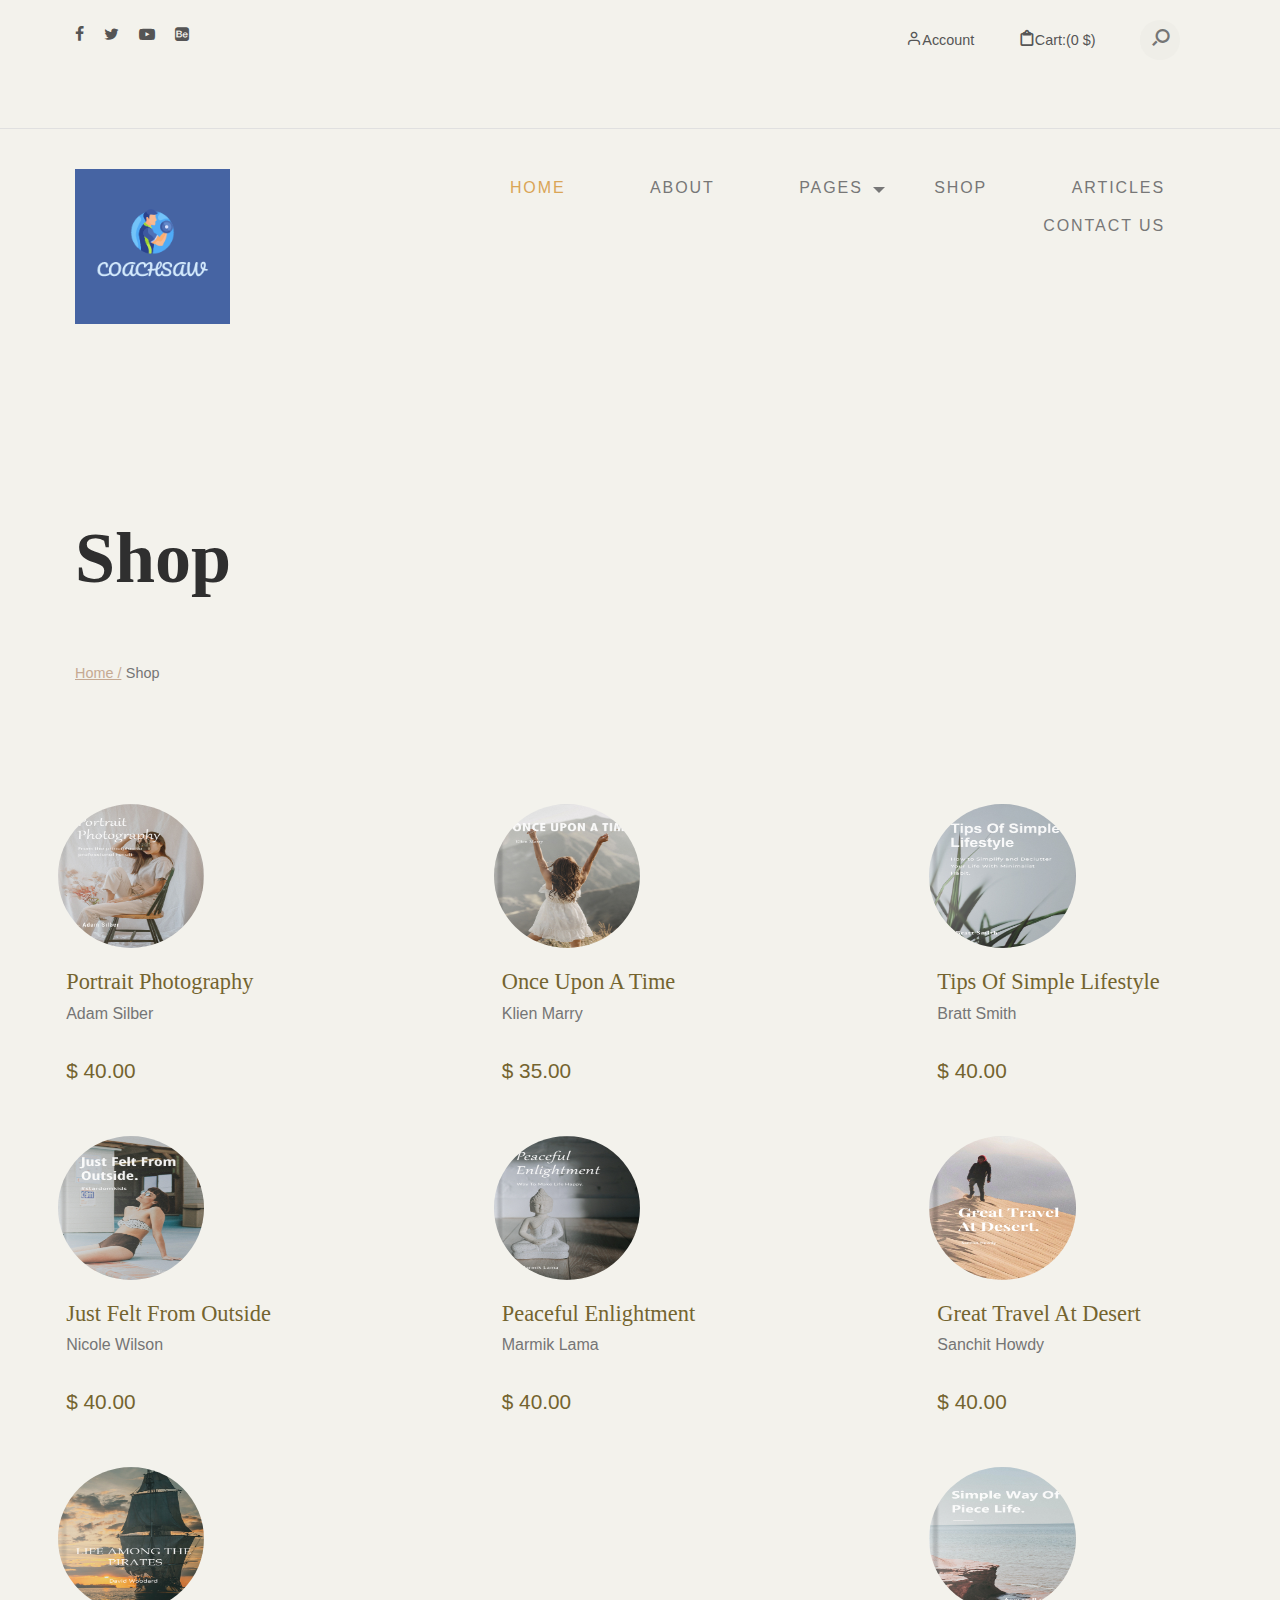
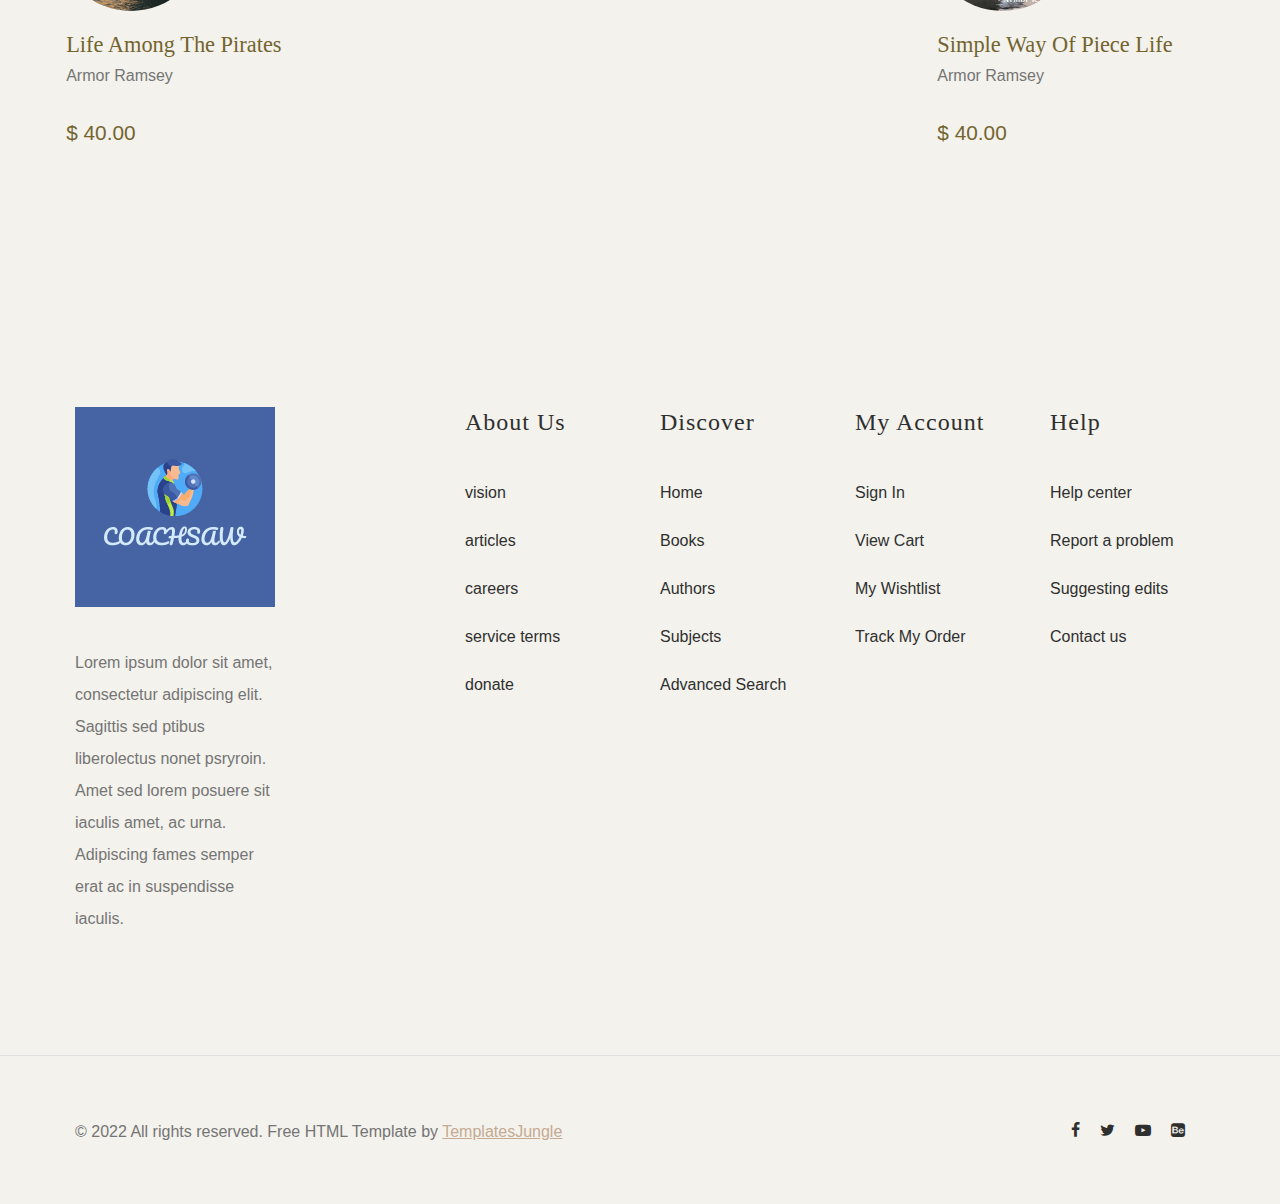
<file: shop.html>
<!DOCTYPE html>
	<html lang="en">
	<head>
		<title>Book Store</title>
		<meta charset="utf-8">
	    <meta http-equiv="X-UA-Compatible" content="IE=edge">
	    <meta name="viewport" content="width=device-width, initial-scale=1.0">
	    <meta name="format-detection" content="telephone=no">
	    <meta name="apple-mobile-web-app-capable" content="yes">
	    <meta name="author" content="">
	    <meta name="keywords" content="">
	    <meta name="description" content="">

	    <link rel="stylesheet" type="text/css" href="css/normalize.css">
	    <link rel="stylesheet" type="text/css" href="icomoon/icomoon.css">
	    <link rel="stylesheet" type="text/css" href="css/vendor.css">
	    <link rel="stylesheet" type="text/css" href="style.css">

		<!-- script
		================================================== -->
		<script src="js/modernizr.js"></script>

	</head>

<body>


<div id="header-wrap">
	
	<div class="top-content">
		<div class="container">
			<div class="row">
				<div class="col-md-6">
					<div class="social-links">
						<ul>
							<li>
								<a href="#"><i class="icon icon-facebook"></i></a>
							</li>
							<li>
								<a href="#"><i class="icon icon-twitter"></i></a>
							</li>
							<li>
								<a href="#"><i class="icon icon-youtube-play"></i></a>
							</li>
							<li>
								<a href="#"><i class="icon icon-behance-square"></i></a>
							</li>
						</ul>
					</div><!--social-links-->
				</div>
				<div class="col-md-6">
					<div class="right-element">
						<a href="#" class="user-account for-buy"><i class="icon icon-user"></i><span>Account</span></a>
						<a href="#" class="cart for-buy"><i class="icon icon-clipboard"></i><span>Cart:(0 $)</span></a>

						<div class="action-menu">

							<div class="search-bar">
								<a href="#" class="search-button search-toggle" data-selector="#header-wrap">
									<i class="icon icon-search"></i>
								</a>
								<form role="search" method="get" class="search-box">
									<input class="search-field text search-input" placeholder="Search" type="search">
								</form>
							</div>
						</div>

					</div><!--top-right-->
				</div>
				
			</div>
		</div>
	</div><!--top-content-->

	<header id="header">
		<div class="container">
			<div class="row">

				<div class="col-md-2">
					<div class="main-logo">
						<a href="index.html"><img src="images/main-logo.png" alt="logo"></a>
					</div>

				</div>

				<div class="col-md-10">
					
					<nav id="navbar">
						<div class="main-menu stellarnav">
							<ul class="menu-list">
								<li class="menu-item active"><a href="#home" data-effect="Home">Home</a></li>
								<li class="menu-item"><a href="#about" class="nav-link" data-effect="About">About</a></li>
								<li class="menu-item has-sub">
									<a href="#pages" class="nav-link" data-effect="Pages">Pages</a>

									<ul>
								        <li class="active"><a href="index.html">Home</a></li>
								        <li><a href="about.html">About</a></li>
								        <li><a href="styles.html">Styles</a></li>
								        <li><a href="blog.html">Blog</a></li>
								        <li><a href="single-post.html">Post Single</a></li>
								        <li><a href="shop.html">Our Store</a></li>
								        <li><a href="single-product.html">Product Single</a></li>
								        <li><a href="contact.html">Contact</a></li>
								        <li><a href="thank-you.html">Thank You</a></li>
								     </ul>

								</li>
								<li class="menu-item"><a href="#popular-books" class="nav-link" data-effect="Shop">Shop</a></li>
								<li class="menu-item"><a href="#latest-blog" class="nav-link" data-effect="Articles">Articles</a></li>
								<li class="menu-item"><a href="#contact" class="nav-link" data-effect="Contact">Contact Us</a></li>
							</ul>

							<div class="hamburger">
				                <span class="bar"></span>
				                <span class="bar"></span>
				                <span class="bar"></span>
				            </div>

						</div>
					</nav>

				</div>

			</div>
		</div>
	</header>
		
</div><!--header-wrap-->

<div>
	<div class="container">
		<div class="row">
			<div class="col-md-12">			
				<div class="colored">
					<h1 class="page-title">Shop</h1>
					<div class="breadcum-items">
						<span class="item"><a href="index.html">Home /</a></span>
						<span class="item colored">Shop</span>
					</div>
				</div>
			</div>
		</div>
	</div>
</div><!--site-banner-->

<section class="padding-large">
	<div class="container">
		<div class="row">

			<div class="products-grid grid">

			  	<figure class="product-style">
					<img src="images/tab-item1.jpg" alt="Books" class="product-item">
					<button type="button" class="add-to-cart" data-product-tile="add-to-cart">Add to Cart</button>
					<figcaption>
						<h3>Portrait photography</h3>
						<p>Adam Silber</p>
						<div class="item-price">$ 40.00</div>
					</figcaption>
				</figure>

			  	<figure class="product-style">
					<img src="images/tab-item2.jpg" alt="Books" class="product-item">
					<button type="button" class="add-to-cart" data-product-tile="add-to-cart">Add to Cart</button>
					<figcaption>
						<h3>Once upon a time</h3>
						<p>Klien Marry</p>
						<div class="item-price">$ 35.00</div>
					</figcaption>
				</figure>

			  	<figure class="product-style">
					<img src="images/tab-item3.jpg" alt="Books" class="product-item">
					<button type="button" class="add-to-cart" data-product-tile="add-to-cart">Add to Cart</button>
					<figcaption>
						<h3>Tips of simple lifestyle</h3>
						<p>Bratt Smith</p>
						<div class="item-price">$ 40.00</div>
					</figcaption>
				</figure>

			  	<figure class="product-style">
					<img src="images/tab-item4.jpg" alt="Books" class="product-item">
					<button type="button" class="add-to-cart" data-product-tile="add-to-cart">Add to Cart</button>
					<figcaption>
						<h3>Just felt from outside</h3>
						<p>Nicole Wilson</p>
						<div class="item-price">$ 40.00</div>
					</figcaption>
				</figure>

			  	<figure class="product-style">
					<img src="images/tab-item5.jpg" alt="Books" class="product-item">
					<button type="button" class="add-to-cart" data-product-tile="add-to-cart">Add to Cart</button>
					<figcaption>
						<h3>Peaceful Enlightment</h3>
						<p>Marmik Lama</p>
						<div class="item-price">$ 40.00</div>
					</figcaption>
				</figure>

			  	<figure class="product-style">
					<img src="images/tab-item6.jpg" alt="Books" class="product-item">
					<button type="button" class="add-to-cart" data-product-tile="add-to-cart">Add to Cart</button>
					<figcaption>
						<h3>Great travel at desert</h3>
						<p>Sanchit Howdy</p>
						<div class="item-price">$ 40.00</div>
					</figcaption>
				</figure>

			  	<figure class="product-style">
					<img src="images/tab-item7.jpg" alt="Books" class="product-item">
					<button type="button" class="add-to-cart" data-product-tile="add-to-cart">Add to Cart</button>
					<figcaption>
						<h3>Life among the pirates</h3>
						<p>Armor Ramsey</p>
						<div class="item-price">$ 40.00</div>
					</figcaption>
				</figure>

			  	<figure class="product-style">
					<img src="images/tab-item8.jpg" alt="Books" class="product-item">
					<button type="button" class="add-to-cart" data-product-tile="add-to-cart">Add to Cart</button>
					<figcaption>
						<h3>Simple way of piece life</h3>
						<p>Armor Ramsey</p>
						<div class="item-price">$ 40.00</div>
					</figcaption>
				</figure>

	    	</div>

		</div>
	</div>
</section>


<footer id="footer">
	<div class="container">
		<div class="row">

			<div class="col-md-4">
				
				<div class="footer-item">
					<div class="company-brand">
						<img src="images/main-logo.png" alt="logo" class="footer-logo">
						<p>Lorem ipsum dolor sit amet, consectetur adipiscing elit. Sagittis sed ptibus liberolectus nonet psryroin. Amet sed lorem posuere sit iaculis amet, ac urna. Adipiscing fames semper erat ac in suspendisse iaculis.</p>
					</div>
				</div>
				
			</div>

			<div class="col-md-2">

				<div class="footer-menu">
					<h5>About Us</h5>
					<ul class="menu-list">
						<li class="menu-item">
							<a href="#">vision</a>
						</li>
						<li class="menu-item">
							<a href="#">articles </a>
						</li>
						<li class="menu-item">
							<a href="#">careers</a>
						</li>
						<li class="menu-item">
							<a href="#">service terms</a>
						</li>
						<li class="menu-item">
							<a href="#">donate</a>
						</li>
					</ul>
				</div>

			</div>
			<div class="col-md-2">

				<div class="footer-menu">
					<h5>Discover</h5>
					<ul class="menu-list">
						<li class="menu-item">
							<a href="#">Home</a>
						</li>
						<li class="menu-item">
							<a href="#">Books</a>
						</li>
						<li class="menu-item">
							<a href="#">Authors</a>
						</li>
						<li class="menu-item">
							<a href="#">Subjects</a>
						</li>
						<li class="menu-item">
							<a href="#">Advanced Search</a>
						</li>
					</ul>
				</div>

			</div>
			<div class="col-md-2">

				<div class="footer-menu">
					<h5>My account</h5>
					<ul class="menu-list">
						<li class="menu-item">
							<a href="#">Sign In</a>
						</li>
						<li class="menu-item">
							<a href="#">View Cart</a>
						</li>
						<li class="menu-item">
							<a href="#">My Wishtlist</a>
						</li>
						<li class="menu-item">
							<a href="#">Track My Order</a>
						</li>
					</ul>
				</div>

			</div>
			<div class="col-md-2">

				<div class="footer-menu">
					<h5>Help</h5>
					<ul class="menu-list">
						<li class="menu-item">
							<a href="#">Help center</a>
						</li>
						<li class="menu-item">
							<a href="#">Report a problem</a>
						</li>
						<li class="menu-item">
							<a href="#">Suggesting edits</a>
						</li>
						<li class="menu-item">
							<a href="#">Contact us</a>
						</li>
					</ul>
				</div>

			</div>

		</div>
		<!-- / row -->

	</div>
</footer>

<div id="footer-bottom">
	<div class="container">
		<div class="row">
			<div class="col-md-12">

				<div class="copyright">
					<div class="row">

						<div class="col-md-6">
							<p>© 2022 All rights reserved. Free HTML Template by <a href="https://www.templatesjungle.com/" target="_blank">TemplatesJungle</a></p>
						</div>

						<div class="col-md-6">
							<div class="social-links align-right">
								<ul>
									<li>
										<a href="#"><i class="icon icon-facebook"></i></a>
									</li>
									<li>
										<a href="#"><i class="icon icon-twitter"></i></a>
									</li>
									<li>
										<a href="#"><i class="icon icon-youtube-play"></i></a>
									</li>
									<li>
										<a href="#"><i class="icon icon-behance-square"></i></a>
									</li>
								</ul>
							</div>
						</div>

					</div>
				</div><!--grid-->

			</div><!--footer-bottom-content-->
		</div>
	</div>
</div>

<script src="js/jquery-1.11.0.min.js"></script>
<script src="js/plugins.js"></script>
<script src="js/script.js"></script>

</body>
</html>
</file>
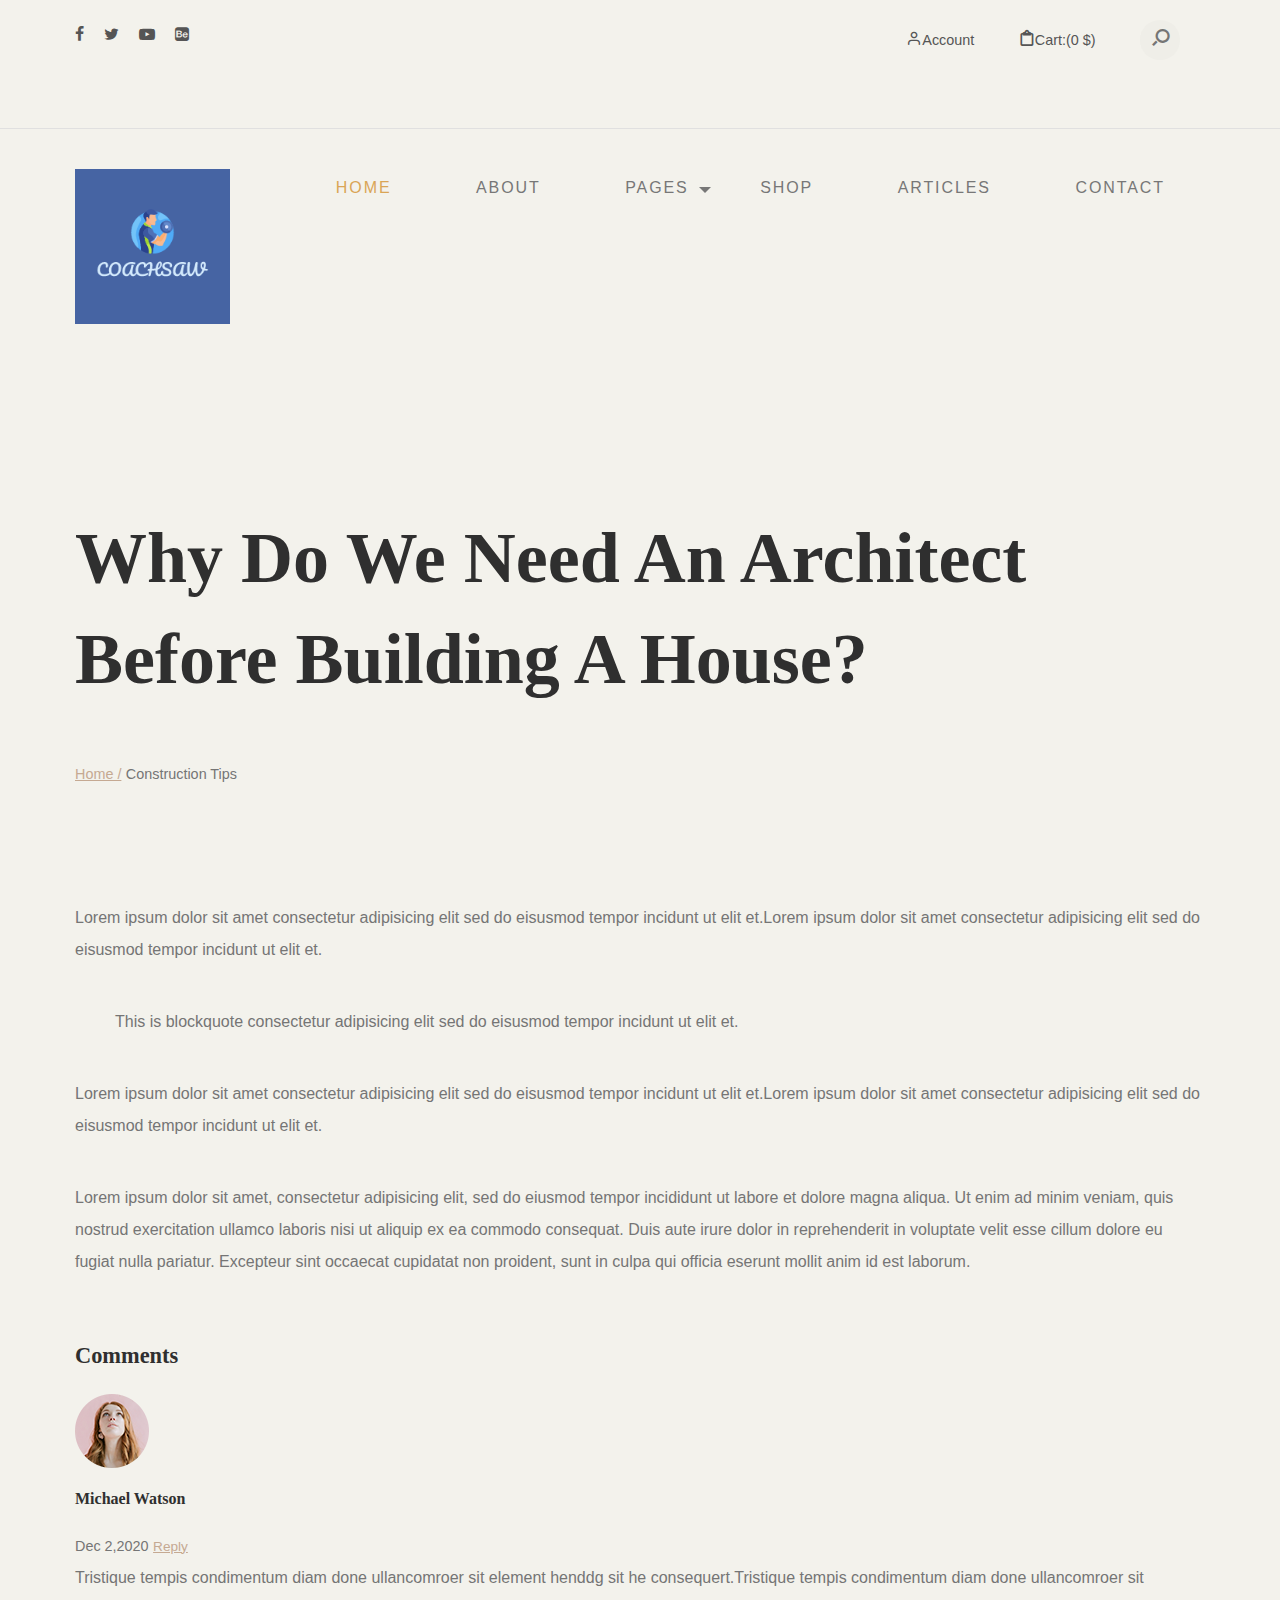
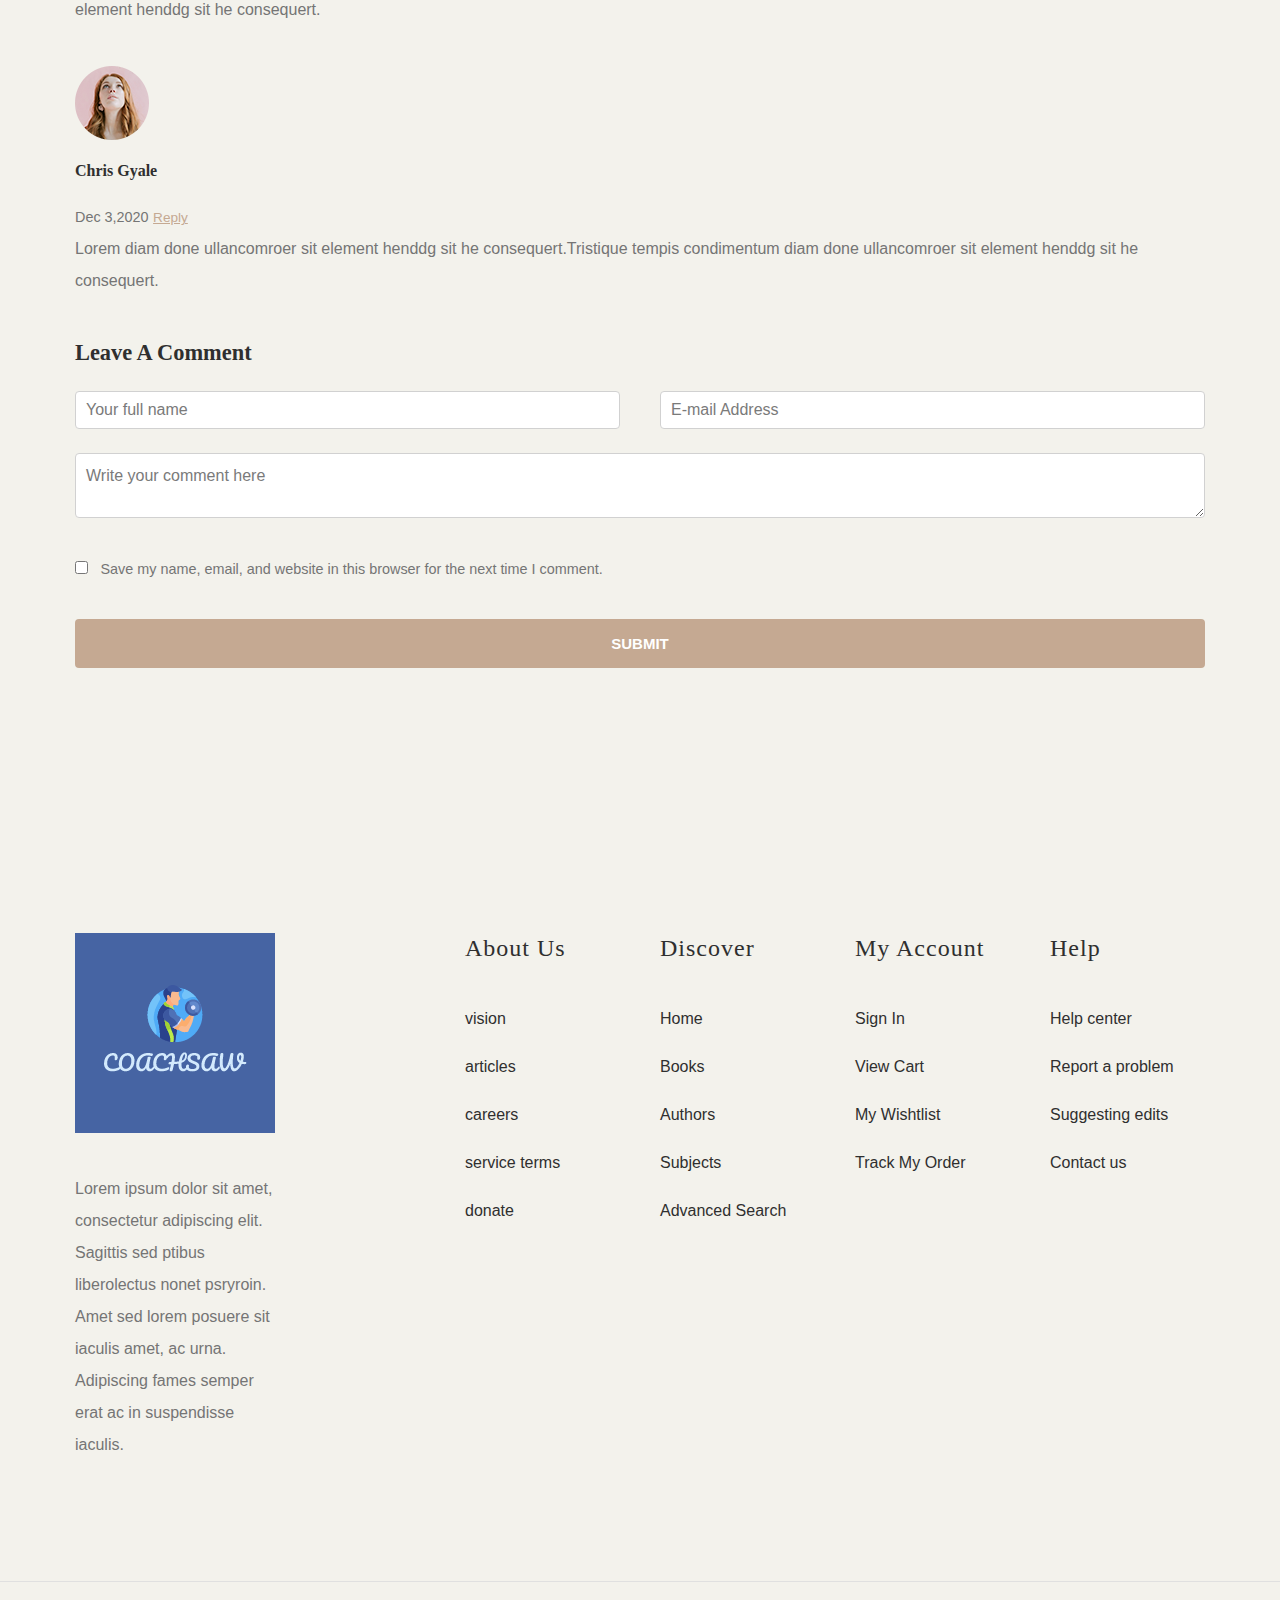
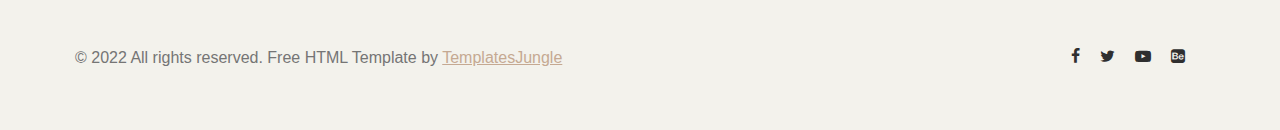
<file: single-post.html>
<!DOCTYPE html>
	<html lang="en">
	<head>
		<title>Book Store</title>
		<meta charset="utf-8">
	    <meta http-equiv="X-UA-Compatible" content="IE=edge">
	    <meta name="viewport" content="width=device-width, initial-scale=1.0">
	    <meta name="format-detection" content="telephone=no">
	    <meta name="apple-mobile-web-app-capable" content="yes">
	    <meta name="author" content="">
	    <meta name="keywords" content="">
	    <meta name="description" content="">

	    <link rel="stylesheet" type="text/css" href="css/normalize.css">
	    <link rel="stylesheet" type="text/css" href="icomoon/icomoon.css">
	    <link rel="stylesheet" type="text/css" href="css/vendor.css">
	    <link rel="stylesheet" type="text/css" href="style.css">

		<!-- script
		================================================== -->
		<script src="js/modernizr.js"></script>

	</head>

<body>


<div id="header-wrap">
	
	<div class="top-content">
		<div class="container">
			<div class="row">
				<div class="col-md-6">
					<div class="social-links">
						<ul>
							<li>
								<a href="#"><i class="icon icon-facebook"></i></a>
							</li>
							<li>
								<a href="#"><i class="icon icon-twitter"></i></a>
							</li>
							<li>
								<a href="#"><i class="icon icon-youtube-play"></i></a>
							</li>
							<li>
								<a href="#"><i class="icon icon-behance-square"></i></a>
							</li>
						</ul>
					</div><!--social-links-->
				</div>
				<div class="col-md-6">
					<div class="right-element">
						<a href="#" class="user-account for-buy"><i class="icon icon-user"></i><span>Account</span></a>
						<a href="#" class="cart for-buy"><i class="icon icon-clipboard"></i><span>Cart:(0 $)</span></a>

						<div class="action-menu">

							<div class="search-bar">
								<a href="#" class="search-button search-toggle" data-selector="#header-wrap">
									<i class="icon icon-search"></i>
								</a>
								<form role="search" method="get" class="search-box">
									<input class="search-field text search-input" placeholder="Search" type="search">
								</form>
							</div>
						</div>

					</div><!--top-right-->
				</div>
				
			</div>
		</div>
	</div><!--top-content-->

	<header id="header">
		<div class="container">
			<div class="row">

				<div class="col-md-2">
					<div class="main-logo">
						<a href="index.html"><img src="images/main-logo.png" alt="logo"></a>
					</div>

				</div>

				<div class="col-md-10">
					
					<nav id="navbar">
						<div class="main-menu stellarnav">
							<ul class="menu-list">
								<li class="menu-item active"><a href="#home" data-effect="Home">Home</a></li>
								<li class="menu-item"><a href="#about" class="nav-link" data-effect="About">About</a></li>
								<li class="menu-item has-sub">
									<a href="#pages" class="nav-link" data-effect="Pages">Pages</a>

									<ul>
								        <li class="active"><a href="index.html">Home</a></li>
								        <li><a href="about.html">About</a></li>
								        <li><a href="styles.html">Styles</a></li>
								        <li><a href="blog.html">Blog</a></li>
								        <li><a href="single-post.html">Post Single</a></li>
								        <li><a href="shop.html">Our Store</a></li>
								        <li><a href="single-product.html">Product Single</a></li>
								        <li><a href="contact.html">Contact</a></li>
								        <li><a href="thank-you.html">Thank You</a></li>
								     </ul>

								</li>
								<li class="menu-item"><a href="#popular-books" class="nav-link" data-effect="Shop">Shop</a></li>
								<li class="menu-item"><a href="#latest-blog" class="nav-link" data-effect="Articles">Articles</a></li>
								<li class="menu-item"><a href="#contact" class="nav-link" data-effect="Contact">Contact</a></li>
							</ul>

							<div class="hamburger">
				                <span class="bar"></span>
				                <span class="bar"></span>
				                <span class="bar"></span>
				            </div>

						</div>
					</nav>

				</div>

			</div>
		</div>
	</header>
		
</div><!--header-wrap-->

<section>
	<div class="container">
		<div class="row">
			<div class="col-md-12">			
				<h1 class="page-title">Why Do We Need An Architect Before Building a House?</h1>
				<div class="breadcrumbs">
					<span class="item"><a href="index.html">Home /</a></span>
					<span class="item">Construction Tips</span>
				</div>
			</div>
		</div>
	</div>
</section>

<section class="padding-large">
	<div class="container">
		<div class="row">

			<div class="col-md-12">

				<div class="post-content">
					<p>Lorem ipsum dolor sit amet consectetur adipisicing elit sed do eisusmod tempor incidunt ut elit et.Lorem ipsum dolor sit amet consectetur adipisicing elit sed do eisusmod tempor incidunt ut elit et.</p>
					<blockquote>This is blockquote consectetur adipisicing elit sed do eisusmod tempor incidunt ut elit et.</blockquote>

					<p>Lorem ipsum dolor sit amet consectetur adipisicing elit sed do eisusmod tempor incidunt ut elit et.Lorem ipsum dolor sit amet consectetur adipisicing elit sed do eisusmod tempor incidunt ut elit et.</p>

					<p>Lorem ipsum dolor sit amet, consectetur adipisicing elit, sed do eiusmod tempor incididunt ut labore et dolore magna aliqua. Ut enim ad minim veniam, quis nostrud exercitation ullamco laboris nisi ut aliquip ex ea commodo consequat. Duis aute irure dolor in reprehenderit in voluptate velit esse cillum dolore eu fugiat nulla pariatur. Excepteur sint occaecat cupidatat non proident, sunt in culpa qui officia eserunt mollit anim id est laborum.</p>
					
				</div><!--post-content-->

			</div>

		</div>

		<div class="row">
			<div class="col-md-12">
				
				<section class="comments-wrap mb-4">
					<h3>Comments</h3>
					<div class="comment-list mt-4">

						<article class="flex-container d-flex mb-3">
							<img src="images/default.png" alt="default" class="commentorImg">
							<div class="author-post">
								<div class="comment-meta d-flex">
									<h4>Michael Watson</h4>
									<span class="meta-date">Dec 2,2020</span>
									<small class="comments-reply"><a href="#"><i class="icon icon-mail-reply"></i>Reply</a></small>
								</div><!--meta-tags-->

								<p>Tristique tempis condimentum diam done ullancomroer sit element henddg sit he consequert.Tristique tempis condimentum diam done ullancomroer sit element henddg sit he consequert.</p>
							</div>

						</article><!--flex-container-->

						<div class="child-comments">
							<article class="flex-container d-flex">
								<img src="images/default.png" alt="sara" class="commentorImg">
								<div class="author-post">
									<div class="comment-meta d-flex">
										<h4>Chris Gyale</h4>
										<span class="meta-date">Dec 3,2020</span>
										<small class="comments-reply"><a href="#"><i class="icon icon-mail-reply"></i>Reply</a></small>
									</div><!--meta-tags-->

									<p>Lorem diam done ullancomroer sit element henddg sit he consequert.Tristique tempis condimentum diam done ullancomroer sit element henddg sit he consequert.</p>
								</div>

							</article><!--flex-container-->
						</div><!--child-comments-->

					</div><!--comment-list-->

				</section>

				<section class="comment-respond  mb-5">			
					<h3>Leave a Comment</h3>
					<form method="post" class="form-group mt-3">
						
						<div class="row">
							<div class="col-md-6">
								<input class="u-full-width" type="text" name="author" id="author" class="form-control mb-4 mr-4"  placeholder="Your full name">
							</div>
							<div class="col-md-6">
								<input class="u-full-width" type="email" name="email" id="email" class="form-control mb-4"  placeholder="E-mail Address">
							</div>
						</div>

						<div class="row">
							<div class="col-md-12">
								<textarea class="u-full-width" id="comment" class="form-control mb-4" name="comment" placeholder="Write your comment here" rows="20"></textarea>
							</div>
							<div class="col-md-12">
								<label class="example-send-yourself-copy">
								    <input type="checkbox">
								    <span class="label-body">Save my name, email, and website in this browser for the next time I comment.</span>
								</label>
							</div>
							<div class="col-md-12">
								<input class="btn btn-rounded btn-large btn-full" type="submit" value="Submit">
							</div>
						</div>

					</form>
				</section>

			</div>
		</div>

	</div>
</section>


<footer id="footer">
	<div class="container">
		<div class="row">

			<div class="col-md-4">
				
				<div class="footer-item">
					<div class="company-brand">
						<img src="images/main-logo.png" alt="logo" class="footer-logo">
						<p>Lorem ipsum dolor sit amet, consectetur adipiscing elit. Sagittis sed ptibus liberolectus nonet psryroin. Amet sed lorem posuere sit iaculis amet, ac urna. Adipiscing fames semper erat ac in suspendisse iaculis.</p>
					</div>
				</div>
				
			</div>

			<div class="col-md-2">

				<div class="footer-menu">
					<h5>About Us</h5>
					<ul class="menu-list">
						<li class="menu-item">
							<a href="#">vision</a>
						</li>
						<li class="menu-item">
							<a href="#">articles </a>
						</li>
						<li class="menu-item">
							<a href="#">careers</a>
						</li>
						<li class="menu-item">
							<a href="#">service terms</a>
						</li>
						<li class="menu-item">
							<a href="#">donate</a>
						</li>
					</ul>
				</div>

			</div>
			<div class="col-md-2">

				<div class="footer-menu">
					<h5>Discover</h5>
					<ul class="menu-list">
						<li class="menu-item">
							<a href="#">Home</a>
						</li>
						<li class="menu-item">
							<a href="#">Books</a>
						</li>
						<li class="menu-item">
							<a href="#">Authors</a>
						</li>
						<li class="menu-item">
							<a href="#">Subjects</a>
						</li>
						<li class="menu-item">
							<a href="#">Advanced Search</a>
						</li>
					</ul>
				</div>

			</div>
			<div class="col-md-2">

				<div class="footer-menu">
					<h5>My account</h5>
					<ul class="menu-list">
						<li class="menu-item">
							<a href="#">Sign In</a>
						</li>
						<li class="menu-item">
							<a href="#">View Cart</a>
						</li>
						<li class="menu-item">
							<a href="#">My Wishtlist</a>
						</li>
						<li class="menu-item">
							<a href="#">Track My Order</a>
						</li>
					</ul>
				</div>

			</div>
			<div class="col-md-2">

				<div class="footer-menu">
					<h5>Help</h5>
					<ul class="menu-list">
						<li class="menu-item">
							<a href="#">Help center</a>
						</li>
						<li class="menu-item">
							<a href="#">Report a problem</a>
						</li>
						<li class="menu-item">
							<a href="#">Suggesting edits</a>
						</li>
						<li class="menu-item">
							<a href="#">Contact us</a>
						</li>
					</ul>
				</div>

			</div>

		</div>
		<!-- / row -->

	</div>
</footer>

<div id="footer-bottom">
	<div class="container">
		<div class="row">
			<div class="col-md-12">

				<div class="copyright">
					<div class="row">

						<div class="col-md-6">
							<p>© 2022 All rights reserved. Free HTML Template by <a href="https://www.templatesjungle.com/" target="_blank">TemplatesJungle</a></p>
						</div>

						<div class="col-md-6">
							<div class="social-links align-right">
								<ul>
									<li>
										<a href="#"><i class="icon icon-facebook"></i></a>
									</li>
									<li>
										<a href="#"><i class="icon icon-twitter"></i></a>
									</li>
									<li>
										<a href="#"><i class="icon icon-youtube-play"></i></a>
									</li>
									<li>
										<a href="#"><i class="icon icon-behance-square"></i></a>
									</li>
								</ul>
							</div>
						</div>

					</div>
				</div><!--grid-->

			</div><!--footer-bottom-content-->
		</div>
	</div>
</div>

<script src="js/jquery-1.11.0.min.js"></script>
<script src="js/plugins.js"></script>
<script src="js/script.js"></script>

</body>
</html>
</file>
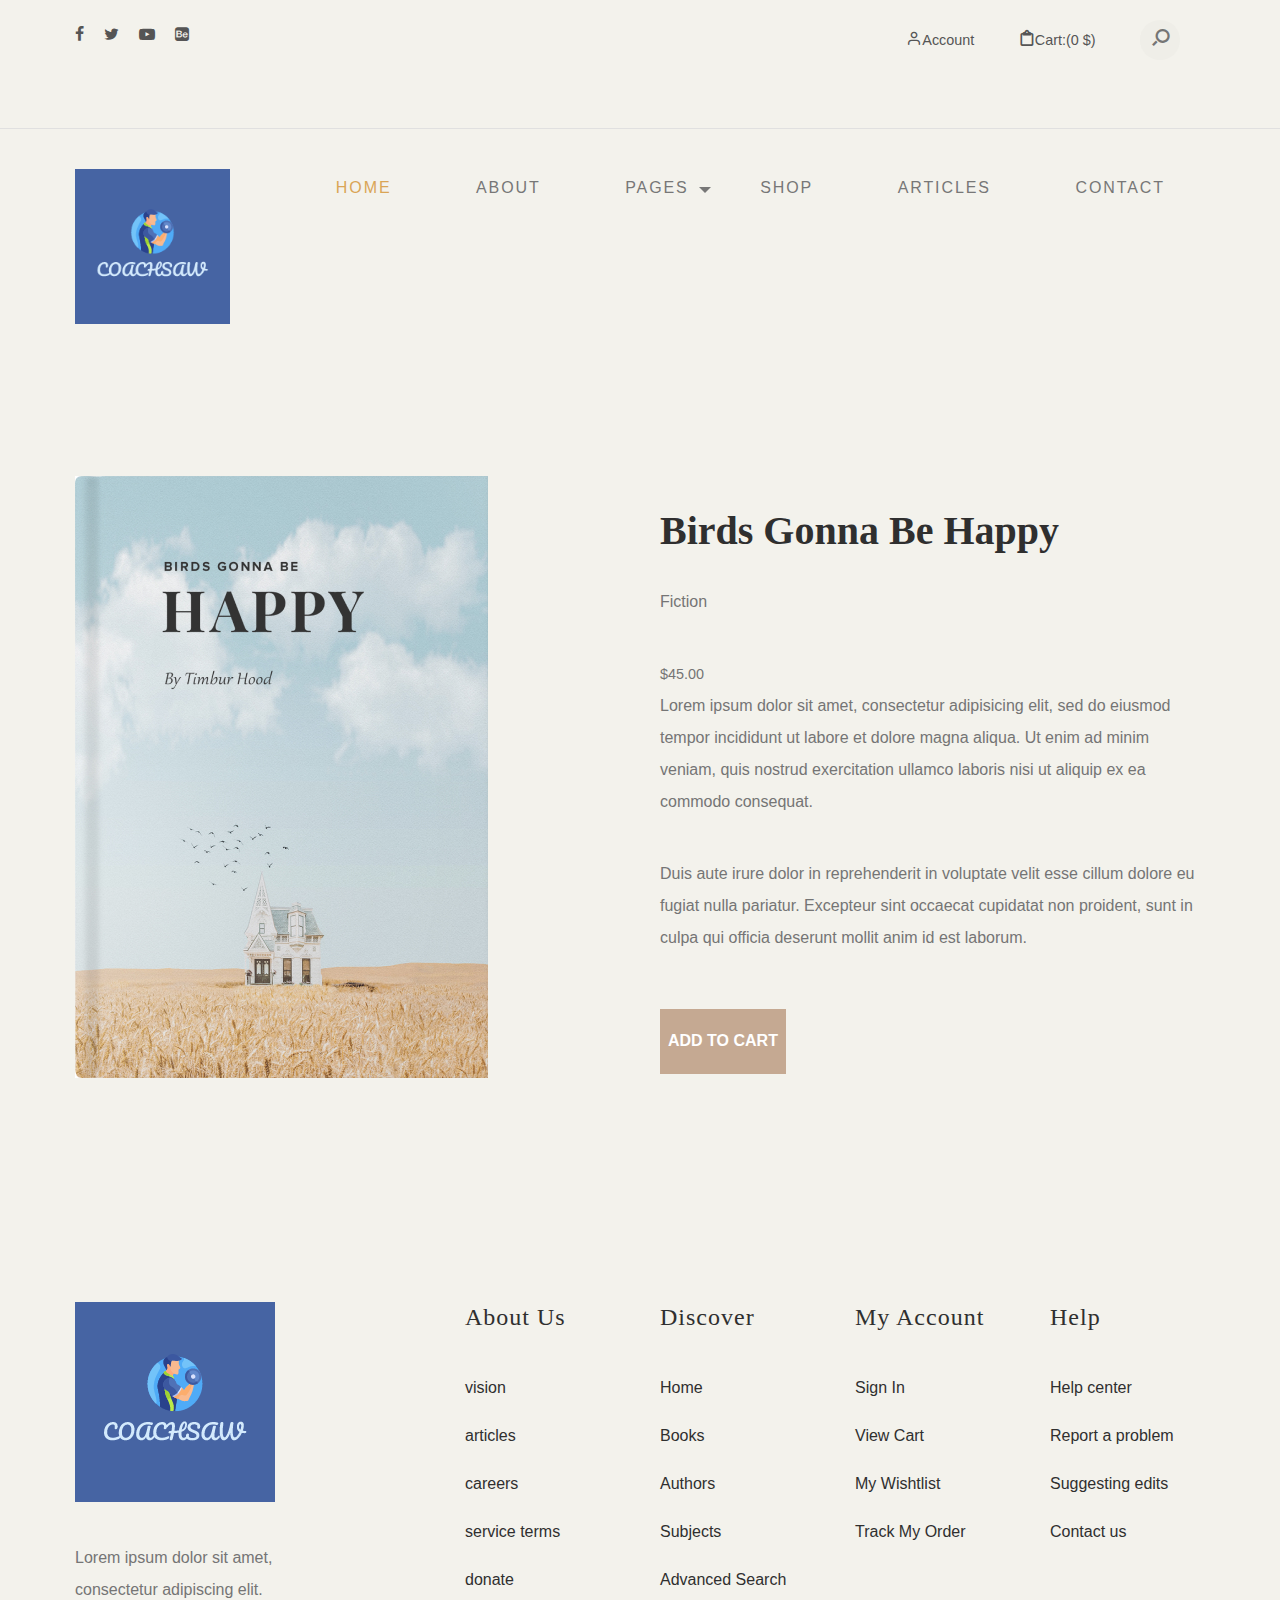
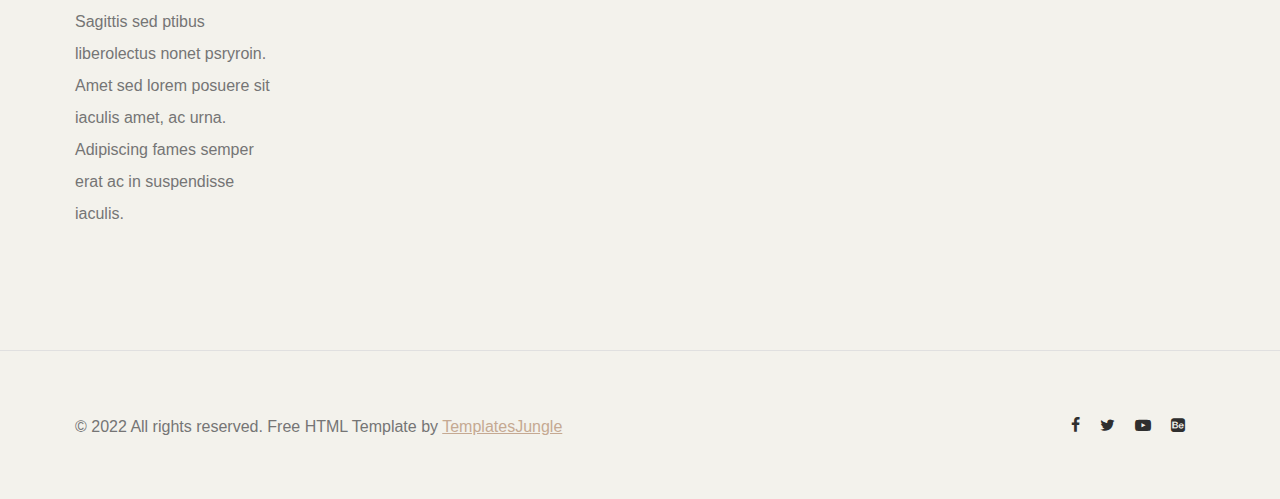
<file: single-product.html>
<!DOCTYPE html>
	<html lang="en">
	<head>
		<title>Book Store</title>
		<meta charset="utf-8">
	    <meta http-equiv="X-UA-Compatible" content="IE=edge">
	    <meta name="viewport" content="width=device-width, initial-scale=1.0">
	    <meta name="format-detection" content="telephone=no">
	    <meta name="apple-mobile-web-app-capable" content="yes">
	    <meta name="author" content="">
	    <meta name="keywords" content="">
	    <meta name="description" content="">

	    <link rel="stylesheet" type="text/css" href="css/normalize.css">
	    <link rel="stylesheet" type="text/css" href="icomoon/icomoon.css">
	    <link rel="stylesheet" type="text/css" href="css/vendor.css">
	    <link rel="stylesheet" type="text/css" href="style.css">

		<!-- script
		================================================== -->
		<script src="js/modernizr.js"></script>

	</head>

<body>


<div id="header-wrap">
	
	<div class="top-content">
		<div class="container">
			<div class="row">
				<div class="col-md-6">
					<div class="social-links">
						<ul>
							<li>
								<a href="#"><i class="icon icon-facebook"></i></a>
							</li>
							<li>
								<a href="#"><i class="icon icon-twitter"></i></a>
							</li>
							<li>
								<a href="#"><i class="icon icon-youtube-play"></i></a>
							</li>
							<li>
								<a href="#"><i class="icon icon-behance-square"></i></a>
							</li>
						</ul>
					</div><!--social-links-->
				</div>
				<div class="col-md-6">
					<div class="right-element">
						<a href="#" class="user-account for-buy"><i class="icon icon-user"></i><span>Account</span></a>
						<a href="#" class="cart for-buy"><i class="icon icon-clipboard"></i><span>Cart:(0 $)</span></a>

						<div class="action-menu">

							<div class="search-bar">
								<a href="#" class="search-button search-toggle" data-selector="#header-wrap">
									<i class="icon icon-search"></i>
								</a>
								<form role="search" method="get" class="search-box">
									<input class="search-field text search-input" placeholder="Search" type="search">
								</form>
							</div>
						</div>

					</div><!--top-right-->
				</div>
				
			</div>
		</div>
	</div><!--top-content-->

	<header id="header">
		<div class="container">
			<div class="row">

				<div class="col-md-2">
					<div class="main-logo">
						<a href="index.html"><img src="images/main-logo.png" alt="logo"></a>
					</div>

				</div>

				<div class="col-md-10">
					
					<nav id="navbar">
						<div class="main-menu stellarnav">
							<ul class="menu-list">
								<li class="menu-item active"><a href="#home" data-effect="Home">Home</a></li>
								<li class="menu-item"><a href="#about" class="nav-link" data-effect="About">About</a></li>
								<li class="menu-item has-sub">
									<a href="#pages" class="nav-link" data-effect="Pages">Pages</a>

									<ul>
								        <li class="active"><a href="index.html">Home</a></li>
								        <li><a href="about.html">About</a></li>
								        <li><a href="styles.html">Styles</a></li>
								        <li><a href="blog.html">Blog</a></li>
								        <li><a href="single-post.html">Post Single</a></li>
								        <li><a href="shop.html">Our Store</a></li>
								        <li><a href="single-product.html">Product Single</a></li>
								        <li><a href="contact.html">Contact</a></li>
								        <li><a href="thank-you.html">Thank You</a></li>
								     </ul>

								</li>
								<li class="menu-item"><a href="#popular-books" class="nav-link" data-effect="Shop">Shop</a></li>
								<li class="menu-item"><a href="#latest-blog" class="nav-link" data-effect="Articles">Articles</a></li>
								<li class="menu-item"><a href="#contact" class="nav-link" data-effect="Contact">Contact</a></li>
							</ul>

							<div class="hamburger">
				                <span class="bar"></span>
				                <span class="bar"></span>
				                <span class="bar"></span>
				            </div>

						</div>
					</nav>

				</div>

			</div>
		</div>
	</header>
		
</div><!--header-wrap-->

<section class="bg-sand padding-large">
	<div class="container">
		<div class="row">

			<div class="col-md-6">
				<a href="#" class="product-image"><img src="images/main-banner2.jpg"></a>
			</div>

			<div class="col-md-6 pl-5">
				<div class="product-detail">
					<h1>Birds Gonna Be Happy</h1>
					<p>Fiction</p>
					<span class="price colored">$45.00</span>

					<p>
						Lorem ipsum dolor sit amet, consectetur adipisicing elit, sed do eiusmod
						tempor incididunt ut labore et dolore magna aliqua. Ut enim ad minim veniam,
						quis nostrud exercitation ullamco laboris nisi ut aliquip ex ea commodo
						consequat. 
					</p>
					<p>
						Duis aute irure dolor in reprehenderit in voluptate velit esse
						cillum dolore eu fugiat nulla pariatur. Excepteur sint occaecat cupidatat non
						proident, sunt in culpa qui officia deserunt mollit anim id est laborum.
					</p>

					<button type="submit" name="add-to-cart" value="27545" class="button">Add to cart</button>
					
				</div>
			</div>

		</div>
	</div>
</section>


<footer id="footer">
	<div class="container">
		<div class="row">

			<div class="col-md-4">
				
				<div class="footer-item">
					<div class="company-brand">
						<img src="images/main-logo.png" alt="logo" class="footer-logo">
						<p>Lorem ipsum dolor sit amet, consectetur adipiscing elit. Sagittis sed ptibus liberolectus nonet psryroin. Amet sed lorem posuere sit iaculis amet, ac urna. Adipiscing fames semper erat ac in suspendisse iaculis.</p>
					</div>
				</div>
				
			</div>

			<div class="col-md-2">

				<div class="footer-menu">
					<h5>About Us</h5>
					<ul class="menu-list">
						<li class="menu-item">
							<a href="#">vision</a>
						</li>
						<li class="menu-item">
							<a href="#">articles </a>
						</li>
						<li class="menu-item">
							<a href="#">careers</a>
						</li>
						<li class="menu-item">
							<a href="#">service terms</a>
						</li>
						<li class="menu-item">
							<a href="#">donate</a>
						</li>
					</ul>
				</div>

			</div>
			<div class="col-md-2">

				<div class="footer-menu">
					<h5>Discover</h5>
					<ul class="menu-list">
						<li class="menu-item">
							<a href="#">Home</a>
						</li>
						<li class="menu-item">
							<a href="#">Books</a>
						</li>
						<li class="menu-item">
							<a href="#">Authors</a>
						</li>
						<li class="menu-item">
							<a href="#">Subjects</a>
						</li>
						<li class="menu-item">
							<a href="#">Advanced Search</a>
						</li>
					</ul>
				</div>

			</div>
			<div class="col-md-2">

				<div class="footer-menu">
					<h5>My account</h5>
					<ul class="menu-list">
						<li class="menu-item">
							<a href="#">Sign In</a>
						</li>
						<li class="menu-item">
							<a href="#">View Cart</a>
						</li>
						<li class="menu-item">
							<a href="#">My Wishtlist</a>
						</li>
						<li class="menu-item">
							<a href="#">Track My Order</a>
						</li>
					</ul>
				</div>

			</div>
			<div class="col-md-2">

				<div class="footer-menu">
					<h5>Help</h5>
					<ul class="menu-list">
						<li class="menu-item">
							<a href="#">Help center</a>
						</li>
						<li class="menu-item">
							<a href="#">Report a problem</a>
						</li>
						<li class="menu-item">
							<a href="#">Suggesting edits</a>
						</li>
						<li class="menu-item">
							<a href="#">Contact us</a>
						</li>
					</ul>
				</div>

			</div>

		</div>
		<!-- / row -->

	</div>
</footer>

<div id="footer-bottom">
	<div class="container">
		<div class="row">
			<div class="col-md-12">

				<div class="copyright">
					<div class="row">

						<div class="col-md-6">
							<p>© 2022 All rights reserved. Free HTML Template by <a href="https://www.templatesjungle.com/" target="_blank">TemplatesJungle</a></p>
						</div>

						<div class="col-md-6">
							<div class="social-links align-right">
								<ul>
									<li>
										<a href="#"><i class="icon icon-facebook"></i></a>
									</li>
									<li>
										<a href="#"><i class="icon icon-twitter"></i></a>
									</li>
									<li>
										<a href="#"><i class="icon icon-youtube-play"></i></a>
									</li>
									<li>
										<a href="#"><i class="icon icon-behance-square"></i></a>
									</li>
								</ul>
							</div>
						</div>

					</div>
				</div><!--grid-->

			</div><!--footer-bottom-content-->
		</div>
	</div>
</div>

<script src="js/jquery-1.11.0.min.js"></script>
<script src="js/plugins.js"></script>
<script src="js/script.js"></script>

</body>
</html>
</file>
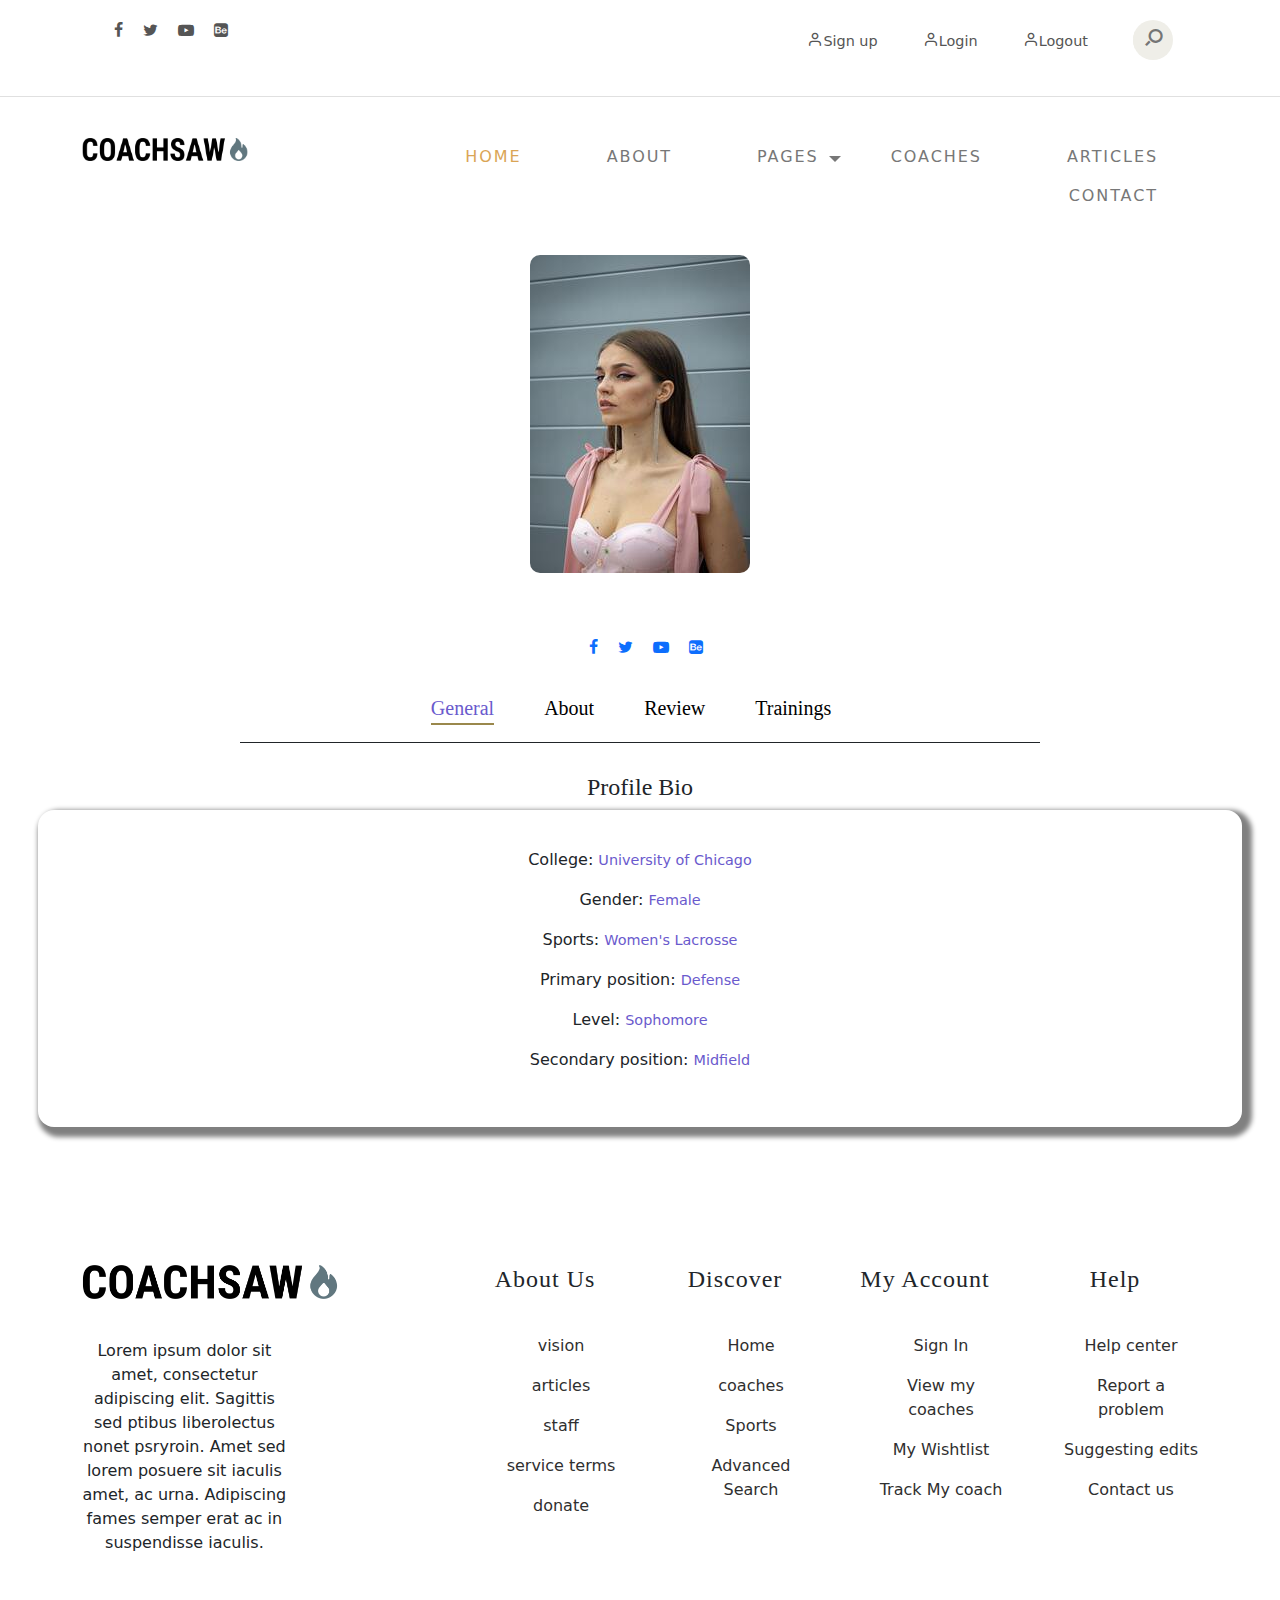
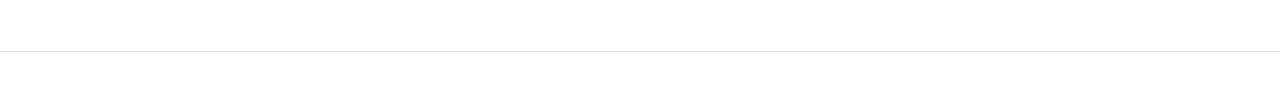
<file: skylar.html>
<!DOCTYPE html>
<html lang="en">
<head>
    <meta charset="UTF-8">
    <meta http-equiv="X-UA-Compatible" content="IE=edge">
    <meta name="viewport" content="width=device-width, initial-scale=1.0">
    <title>Document</title>
    <link rel="stylesheet" type="text/css" href="adam.css">
    <link rel="stylesheet" type="text/css" href="css/normalize.css">
	<link rel="stylesheet" type="text/css" href="icomoon/icomoon.css">
	<link rel="stylesheet" type="text/css" href="css/vendor.css">
	<link rel="stylesheet" type="text/css" href="style.css">
    <link rel="stylesheet" href="https://cdn.jsdelivr.net/npm/bootstrap@5.2.3/dist/css/bootstrap.min.css">
    <link rel="stylesheet" href="https://cdn.jsdelivr.net/npm/bootstrap-icons@1.10.2/font/bootstrap-icons.css" integrity="sha384-b6lVK+yci+bfDmaY1u0zE8YYJt0TZxLEAFyYSLHId4xoVvsrQu3INevFKo+Xir8e" crossorigin="anonymous">
</head>
<body>
    <div id="header-wrap">
	
        <div class="top-content">
            <div class="container">
                <div class="row">
                    <div class="col-md-6">
                        <div class="social-links">
                            <ul>
                                <li>
                                    <a href="#"><i class="icon icon-facebook"></i></a>
                                </li>
                                <li>
                                    <a href="#"><i class="icon icon-twitter"></i></a>
                                </li>
                                <li>
                                    <a href="#"><i class="icon icon-youtube-play"></i></a>
                                </li>
                                <li>
                                    <a href="#"><i class="icon icon-behance-square"></i></a>
                                </li>
                            </ul>
                        </div><!--social-links-->
                    </div>
                    <div class="col-md-6">
                        <div class="right-element">
                            <a href="#" class="user-account for-buy"><i class="icon icon-user"></i><span>Sign up</span></a>
                            <a href="#" class="cart for-buy"><i class="icon icon-user"></i><span>Login</span></a>
                            <a href="#" class="cart for-buy"><i class="icon icon-user"></i><span>Logout</span></a>
    
                            <div class="action-menu">
    
                                <div class="search-bar">
                                    <a href="#" class="search-button search-toggle" data-selector="#header-wrap">
                                        <i class="icon icon-search"></i>
                                    </a>
                                    <form role="search" method="get" class="search-box">
                                        <input class="search-field text search-input" placeholder="Search" type="search">
                                    </form>
                                </div>
                            </div>
    
                        </div><!--top-right-->
                    </div>
                    
                </div>
            </div>
        </div><!--top-content-->
    
        <header id="header">
            <div class="container">
                <div class="row">
    
                    <div class="col-md-2">
                        <div class="main-logo">
                            <a href="index.php"><img src="images/coachsaw-logo.png" alt="logo"></a>
                        </div>
    
                    </div>
    
                    <div class="col-md-10">
                        
                        <nav id="navbar">
                            <div class="main-menu stellarnav">
                                <ul class="menu-list">
                                    <li class="menu-item active"><a href="#home" data-effect="Home">Home</a></li>
                                    <li class="menu-item"><a href="#about" class="nav-link" data-effect="About">About</a></li>
                                    <li class="menu-item has-sub">
                                        <a href="#pages" class="nav-link" data-effect="Pages">Pages</a>
    
                                        <ul>
                                            <li class="active"><a href="index.php">Home</a></li>
                                            <li><a href="#">About</a></li>
                                            <li><a href="#">Styles</a></li>
                                            <li><a href="#">Blog</a></li>
                                            <li><a href="#">Post Single</a></li>
                                            <li><a href="#">Our Coaches</a></li>
                                            <li><a href="#">Product Single</a></li>
                                            <li><a href="#">Contact</a></li>
                                            <li><a href="#">Thank You</a></li>
                                         </ul>
    
                                    </li>
                                    <li class="menu-item"><a href="#" class="nav-link" data-effect="Shop">Coaches</a></li>
                                    <li class="menu-item"><a href="#" class="nav-link" data-effect="Articles">Articles</a></li>
                                    <li class="menu-item"><a href="#" class="nav-link" data-effect="Contact">Contact</a></li>
                                </ul>
    
                                <div class="hamburger">
                                    <span class="bar"></span>
                                    <span class="bar"></span>
                                    <span class="bar"></span>
                                </div>
    
                            </div>
                        </nav>
    
                    </div>
    
                </div>
            </div>
        </header>
            
    </div>
    <!--header-wrap-->

    <div class="cont">
        <img src="images/person4.jpg" alt="" class="profile-pic">
        <div class="sl">
            <div class="s-links">
                <ul>
                    <li>
                        <a href="#"><i class="icon icon-facebook"></i></a>
                    </li>
                    <li>
                        <a href="#"><i class="icon icon-twitter"></i></a>
                    </li>
                    <li>
                        <a href="#"><i class="icon icon-youtube-play"></i></a>
                    </li>
                    <li>
                        <a href="#"><i class="icon icon-behance-square"></i></a>
                    </li>
                </ul>
            </div>
        </div>

        <div>
            <ul class="tabss">
                <li data-tab-target="#general" class="active tab">General</li>
                <li data-tab-target="#about" class="tab">About</li>
                <li data-tab-target="#review" class="tab">Review</li>
                <li data-tab-target="#trainings" class="tab">Trainings</li>
            </ul>
        
            <div class="tab-content">
                <div id="general" data-tab-content class="active boxed">
                    <h4 class="heading">Profile Bio</h4>
                    <div class="des">
                        <p>College: <span class="key">University of Chicago</span></p>
                        <p>Gender: <span class="key">Female</span></p>
                        <p>Sports: <span class="key">Women's Lacrosse</span></p>
                        <p>Primary position: <span class="key">Defense</span></p>
                        <p>Level: <span class="key">Sophomore</span></p>
                        <p>Secondary position: <span class="key">Midfield</span></p>
                    </div>
                    <!-- <div class="desc">

                    </div> -->
                </div>
        
                <div id="about" data-tab-content>
                    <h4 class="heading">About me</h4>
                    <div class="des">
                        <p>Lorem ipsum dolor sit amet consectetur adipisicing elit. Repudiandae temporibus libero mollitia odit deleniti? A deleniti magnam eum adipisci, illo veritatis impedit dolore assumenda ducimus non quia vero sit voluptates! Lorem ipsum, dolor sit amet consectetur adipisicing elit. Nihil iure, quam voluptate laudantium assumenda molestias facilis minima numquam ut perferendis blanditiis ratione dolore omnis, error soluta asperiores nemo optio aperiam. Lorem ipsum dolor sit amet consectetur adipisicing elit. Suscipit debitis quaerat deserunt veritatis hic. Delectus voluptatem mollitia eaque voluptatibus quis odio dolore corrupti? Repellendus, et accusantium. Voluptates eum exercitationem debitis? Lorem ipsum dolor sit amet consectetur adipisicing elit. Esse necessitatibus ullam exercitationem explicabo nihil numquam consequatur quis unde dolor aut, ad possimus, voluptate amet expedita mollitia, voluptates quaerat et. Quos? Lorem, ipsum dolor sit amet consectetur adipisicing elit. Omnis mollitia fugit veritatis, recusandae voluptate, tenetur ducimus voluptatem aliquid quibusdam debitis minus esse! Repellendus perspiciatis voluptatum a rem fuga illo debitis.</p>
                    </div>
                </div>
        
                <div id="review" data-tab-content>
                    <h4 class="heading">About me</h4>
                    <div class="des diamond">
                        <span class="rating"> 
                            <i class="bi bi-star-fill"></i>
                            <i class="bi bi-star-fill"></i>
                            <i class="bi bi-star-fill"></i>
                            <i class="bi bi-star-fill"></i>
                            <i class="bi bi-star-fill"></i>
                            <p class="rate">DIAMOND</p>
                        </span>
                        <p>Lorem ipsum dolor sit amet consectetur adipisicing elit. Repudiandae temporibus libero mollitia odit deleniti? A deleniti magnam eum adipisci, illo veritatis impedit dolore assumenda ducimus non quia vero sit voluptates! Lorem ipsum dolor sit amet consectetur adipisicing elit. Nam nihil sequi perspiciatis sapiente, voluptatem molestias amet hic repudiandae consequuntur blanditiis odio non doloremque, eaque ducimus. Consequuntur illum molestias eius exercitationem. Lorem ipsum dolor, sit amet consectetur adipisicing elit. Sequi asperiores fuga esse similique officiis sint labore corrupti dignissimos. Et quo in nesciunt similique! Natus odio voluptatem quaerat sequi, reiciendis quis. Lorem ipsum dolor sit amet, consectetur adipisicing elit. Aut veniam ducimus dolorem reprehenderit maiores! Reiciendis, harum esse. Nobis velit, quaerat accusamus ex sit dolores hic vero quasi atque recusandae corporis? Lorem ipsum dolor sit amet consectetur adipisicing elit. Molestias quo fugiat ad vitae itaque! Dicta blanditiis praesentium dolor culpa. Ad nam quae accusantium atque fugit aperiam magnam libero minima autem! Lorem ipsum dolor sit amet consectetur adipisicing elit. Amet quam aliquam, consequuntur commodi omnis laboriosam id ex cupiditate corporis perferendis dolor culpa nulla hic optio necessitatibus molestias, deleniti officia architecto?</p>
                    </div>
                </div>
        
                <div id="trainings" data-tab-content>
                    <h4 class="heading">Profile Bio</h4>
                    <div class="des">
                        <p>Lorem ipsum dolor sit amet consectetur adipisicing elit. Repudiandae temporibus libero mollitia odit deleniti? A deleniti magnam eum adipisci, illo veritatis impedit dolore assumenda ducimus non quia vero sit voluptates! Lorem ipsum dolor sit amet consectetur adipisicing elit. Magnam aliquid dolore molestiae unde, incidunt deserunt eligendi alias. Tenetur quo et quaerat perferendis necessitatibus. At inventore, magnam itaque mollitia dolor facere iure sed veniam libero eum illo! Cumque et repellat quod ipsum, cum accusamus reiciendis, hic consectetur tempora animi beatae? Accusantium, distinctio? Eum voluptas quidem accusamus! Lorem, ipsum dolor sit amet consectetur adipisicing elit. Id sed reprehenderit suscipit, eius fuga dolores aspernatur sequi fugit impedit accusamus consequatur eligendi sit delectus vel unde dolorem perferendis et laudantium? Lorem ipsum dolor sit amet consectetur adipisicing elit. Soluta unde numquam eveniet hic modi repellat vitae architecto. Vero excepturi repudiandae quod nisi nihil mollitia sapiente consequatur nam eos! Possimus, sapiente. Lorem, ipsum dolor sit amet consectetur adipisicing elit. Modi nesciunt dolore quod voluptate mollitia enim saepe asperiores aliquid quisquam, hic dolorum iure impedit quae illo explicabo, dicta excepturi illum maxime. Lorem ipsum dolor sit amet consectetur adipisicing elit. Deserunt temporibus odit, ut quae non officiis nisi, veritatis possimus quibusdam impedit facilis, ducimus earum? Impedit, nemo nam aspernatur atque nesciunt enim?</p>
                </div>
        
                <div id="review" data-tab-content>
                    <h4 class="heading">Profile Bio</h4>
                    <div class="desc">
                        <p>Lorem ipsum dolor sit amet consectetur adipisicing elit. Repudiandae temporibus libero mollitia odit deleniti? A deleniti magnam eum adipisci, illo veritatis impedit dolore assumenda ducimus non quia vero sit voluptates!</p>
                </div>
            </div>
        </div>
    </div>
    <footer id="footer">
        <div class="container">
            <div class="row">
    
                <div class="col-md-4">
                    
                    <div class="footer-item">
                        <div class="company-brand">
                            <img src="images/coachsaw-logo.png" alt="logo" class="footer-logo">
                            <p>Lorem ipsum dolor sit amet, consectetur adipiscing elit. Sagittis sed ptibus liberolectus nonet psryroin. Amet sed lorem posuere sit iaculis amet, ac urna. Adipiscing fames semper erat ac in suspendisse iaculis.</p>
                        </div>
                    </div>
                    
                </div>
    
                <div class="col-md-2">
    
                    <div class="footer-menu">
                        <h5>About Us</h5>
                        <ul class="menu-list">
                            <li class="menu-item">
                                <a href="#">vision</a>
                            </li>
                            <li class="menu-item">
                                <a href="#">articles </a>
                            </li>
                            <li class="menu-item">
                                <a href="#">staff</a>
                            </li>
                            <li class="menu-item">
                                <a href="#">service terms</a>
                            </li>
                            <li class="menu-item">
                                <a href="#">donate</a>
                            </li>
                        </ul>
                    </div>
    
                </div>
                <div class="col-md-2">
    
                    <div class="footer-menu">
                        <h5>Discover</h5>
                        <ul class="menu-list">
                            <li class="menu-item">
                                <a href="#">Home</a>
                            </li>
                            <li class="menu-item">
                                <a href="#">coaches</a>
                            </li>
                            <!-- <li class="menu-item">
                                <a href="#">Authors</a>
                            </li> -->
                            <li class="menu-item">
                                <a href="#">Sports</a>
                            </li>
                            <li class="menu-item">
                                <a href="#">Advanced Search</a>
                            </li>
                        </ul>
                    </div>
    
                </div>
                <div class="col-md-2">
    
                    <div class="footer-menu">
                        <h5>My account</h5>
                        <ul class="menu-list">
                            <li class="menu-item">
                                <a href="#">Sign In</a>
                            </li>
                            <li class="menu-item">
                                <a href="#">View my coaches</a>
                            </li>
                            <li class="menu-item">
                                <a href="#">My Wishtlist</a>
                            </li>
                            <li class="menu-item">
                                <a href="#">Track My coach</a>
                            </li>
                        </ul>
                    </div>
    
                </div>
                <div class="col-md-2">
    
                    <div class="footer-menu">
                        <h5>Help</h5>
                        <ul class="menu-list">
                            <li class="menu-item">
                                <a href="#">Help center</a>
                            </li>
                            <li class="menu-item">
                                <a href="#">Report a problem</a>
                            </li>
                            <li class="menu-item">
                                <a href="#">Suggesting edits</a>
                            </li>
                            <li class="menu-item">
                                <a href="#">Contact us</a>
                            </li>
                        </ul>
                    </div>
    
                </div>
    
            </div>
            <!-- / row -->
    
        </div>
    </footer>



    <script src="js/jquery-1.11.0.min.js"></script>
    <script src="js/plugins.js"></script>
    <script src="js/script.js"></script>

</body>
</html>
</file>
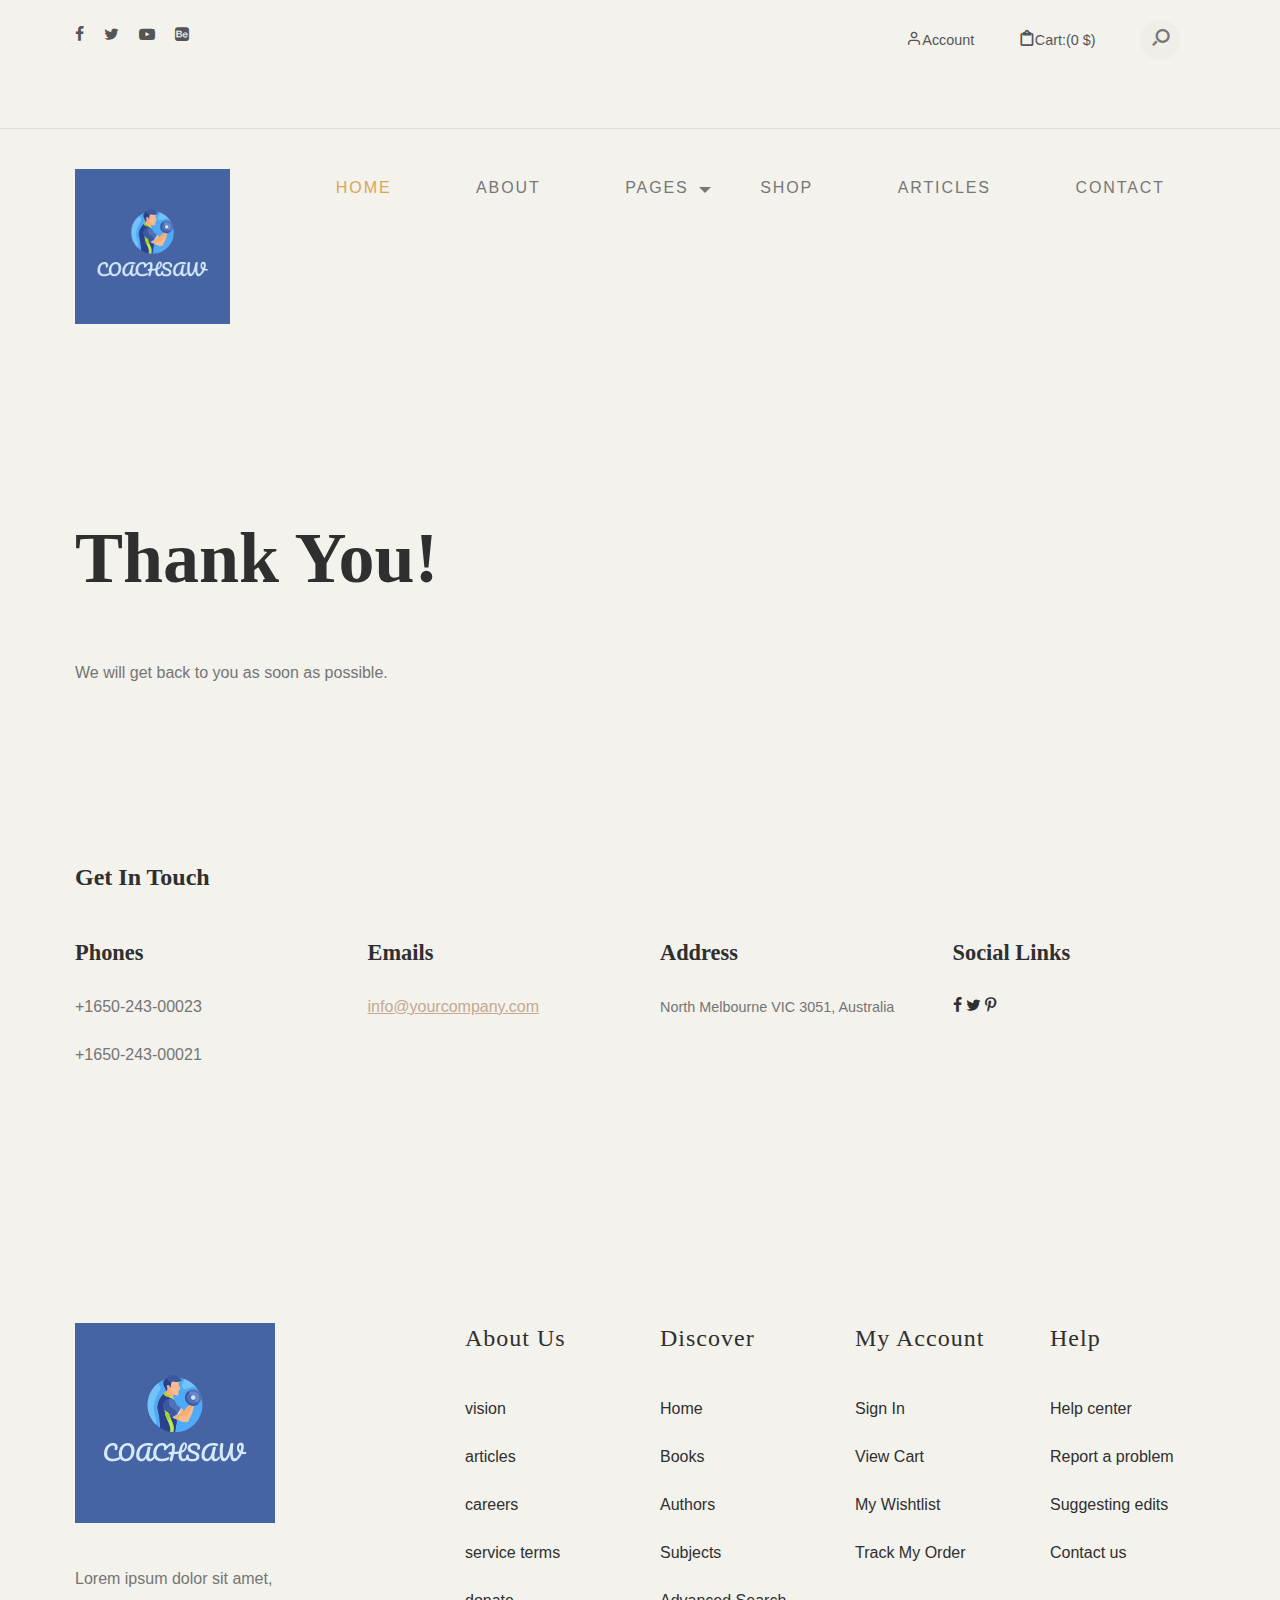
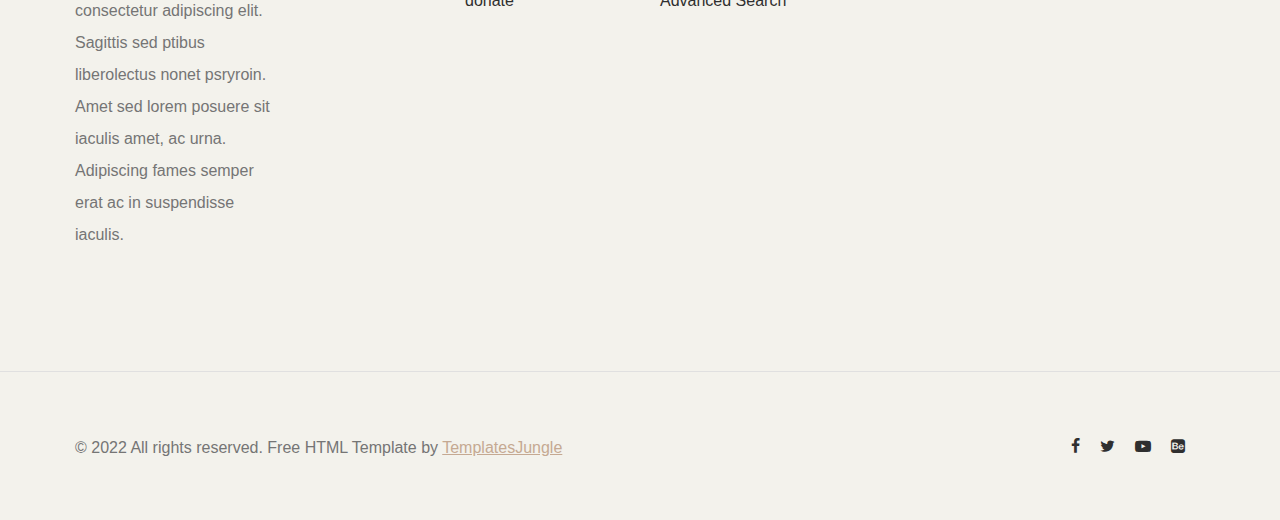
<file: thank-you.html>
<!DOCTYPE html>
<html class="no-js" lang="en">
	<head>
		<title>Architecture Portfolio</title>
		<meta charset="utf-8">
	    <meta http-equiv="X-UA-Compatible" content="IE=edge">
	    <meta name="viewport" content="width=device-width, initial-scale=1.0">
	    <meta name="format-detection" content="telephone=no">
	    <meta name="apple-mobile-web-app-capable" content="yes">
	    <meta name="author" content="">
	    <meta name="keywords" content="">
	    <meta name="description" content="">

	    <link rel="stylesheet" type="text/css" href="css/normalize.css">
	    <link rel="stylesheet" type="text/css" href="icomoon/icomoon.css">
	    <link rel="stylesheet" type="text/css" href="css/vendor.css">
	    <link rel="stylesheet" type="text/css" href="style.css">

		<!-- script
		================================================== -->
		<script src="js/modernizr.js"></script>

	</head>

<body>

<div id="header-wrap">
	
	<div class="top-content">
		<div class="container">
			<div class="row">
				<div class="col-md-6">
					<div class="social-links">
						<ul>
							<li>
								<a href="#"><i class="icon icon-facebook"></i></a>
							</li>
							<li>
								<a href="#"><i class="icon icon-twitter"></i></a>
							</li>
							<li>
								<a href="#"><i class="icon icon-youtube-play"></i></a>
							</li>
							<li>
								<a href="#"><i class="icon icon-behance-square"></i></a>
							</li>
						</ul>
					</div><!--social-links-->
				</div>
				<div class="col-md-6">
					<div class="right-element">
						<a href="#" class="user-account for-buy"><i class="icon icon-user"></i><span>Account</span></a>
						<a href="#" class="cart for-buy"><i class="icon icon-clipboard"></i><span>Cart:(0 $)</span></a>

						<div class="action-menu">

							<div class="search-bar">
								<a href="#" class="search-button search-toggle" data-selector="#header-wrap">
									<i class="icon icon-search"></i>
								</a>
								<form role="search" method="get" class="search-box">
									<input class="search-field text search-input" placeholder="Search" type="search">
								</form>
							</div>
						</div>

					</div><!--top-right-->
				</div>
				
			</div>
		</div>
	</div><!--top-content-->

	<header id="header">
		<div class="container">
			<div class="row">

				<div class="col-md-2">
					<div class="main-logo">
						<a href="index.html"><img src="images/main-logo.png" alt="logo"></a>
					</div>

				</div>

				<div class="col-md-10">
					
					<nav id="navbar">
						<div class="main-menu stellarnav">
							<ul class="menu-list">
								<li class="menu-item active"><a href="#home" data-effect="Home">Home</a></li>
								<li class="menu-item"><a href="#about" class="nav-link" data-effect="About">About</a></li>
								<li class="menu-item has-sub">
									<a href="#pages" class="nav-link" data-effect="Pages">Pages</a>

									<ul>
								        <li class="active"><a href="index.html">Home</a></li>
								        <li><a href="about.html">About</a></li>
								        <li><a href="styles.html">Styles</a></li>
								        <li><a href="blog.html">Blog</a></li>
								        <li><a href="single-post.html">Post Single</a></li>
								        <li><a href="shop.html">Our Store</a></li>
								        <li><a href="single-product.html">Product Single</a></li>
								        <li><a href="contact.html">Contact</a></li>
								        <li><a href="thank-you.html">Thank You</a></li>
								     </ul>

								</li>
								<li class="menu-item"><a href="#popular-books" class="nav-link" data-effect="Shop">Shop</a></li>
								<li class="menu-item"><a href="#latest-blog" class="nav-link" data-effect="Articles">Articles</a></li>
								<li class="menu-item"><a href="#contact" class="nav-link" data-effect="Contact">Contact</a></li>
							</ul>

							<div class="hamburger">
				                <span class="bar"></span>
				                <span class="bar"></span>
				                <span class="bar"></span>
				            </div>

						</div>
					</nav>

				</div>

			</div>
		</div>
	</header>
		
</div><!--header-wrap-->


<section>
	<div class="container">
		<div class="row">
			<div class="col-md-12">			
				<h1 class="page-title">Thank You!</h1>
				<p>We will get back to you as soon as possible.</p>
			</div>
		</div>
	</div>

</section>

<section class="contact-information padding-large mt-3">
	<div class="container">
		<div class="row">
			<div class="col-md-12">

					<h2>Get in Touch</h2>

					<div class="contact-detail d-flex flex-wrap mt-4">
						<div class="row">

							<div class="col-md-3">
								<div class="detail">
									<h3>Phones</h3>
									<ul class="list-unstyled">
										<li><i class="icon icon-phone"></i>+1650-243-00023</li>
										<li><i class="icon icon-phone"></i>+1650-243-00021</li>
									</ul>
								</div><!--detail-->
							</div>

							<div class="col-md-3">
								<div class="detail">
									<h3>Emails</h3>
									<ul class="list-unstyled">
										<li>
											<i class="icon icon-envelope-o"></i>
											<a href="mailto:info@yourcompany.com">info@yourcompany.com</a>
										</li>
									</ul>
								</div><!--detail-->
							</div>

							<div class="col-md-3">
								<div class="address detail">
									<h3>Address</h3>
									<ul class="list-unstyled">
										<li>
											<i class="icon icon-map-marker"></i>
											<span>North Melbourne VIC 3051, Australia</span>
										</li>
									</ul>
								</div><!--detail-->	
							</div>
							<div class="col-md-3">
								<div class="detail">
									<h3>Social Links</h3>
									<div class="social-links flex-container">
										<a href="#" class="icon icon-facebook"></a>
										<a href="#" class="icon icon-twitter"></a>
										<a href="#" class="icon icon-pinterest-p"></a>
										<a href="#" class="icon icon-youtube"></a>
										<a href="#" class="icon icon-linkedin"></a>
									</div><!--social-links-->
								</div><!--detail-->
							</div>
						</div>

					</div><!--contact-detail-->
				</div>
			</div><!--col-md-6-->

		</div>
	</div>
</section>



<footer id="footer">
	<div class="container">
		<div class="row">

			<div class="col-md-4">
				
				<div class="footer-item">
					<div class="company-brand">
						<img src="images/main-logo.png" alt="logo" class="footer-logo">
						<p>Lorem ipsum dolor sit amet, consectetur adipiscing elit. Sagittis sed ptibus liberolectus nonet psryroin. Amet sed lorem posuere sit iaculis amet, ac urna. Adipiscing fames semper erat ac in suspendisse iaculis.</p>
					</div>
				</div>
				
			</div>

			<div class="col-md-2">

				<div class="footer-menu">
					<h5>About Us</h5>
					<ul class="menu-list">
						<li class="menu-item">
							<a href="#">vision</a>
						</li>
						<li class="menu-item">
							<a href="#">articles </a>
						</li>
						<li class="menu-item">
							<a href="#">careers</a>
						</li>
						<li class="menu-item">
							<a href="#">service terms</a>
						</li>
						<li class="menu-item">
							<a href="#">donate</a>
						</li>
					</ul>
				</div>

			</div>
			<div class="col-md-2">

				<div class="footer-menu">
					<h5>Discover</h5>
					<ul class="menu-list">
						<li class="menu-item">
							<a href="#">Home</a>
						</li>
						<li class="menu-item">
							<a href="#">Books</a>
						</li>
						<li class="menu-item">
							<a href="#">Authors</a>
						</li>
						<li class="menu-item">
							<a href="#">Subjects</a>
						</li>
						<li class="menu-item">
							<a href="#">Advanced Search</a>
						</li>
					</ul>
				</div>

			</div>
			<div class="col-md-2">

				<div class="footer-menu">
					<h5>My account</h5>
					<ul class="menu-list">
						<li class="menu-item">
							<a href="#">Sign In</a>
						</li>
						<li class="menu-item">
							<a href="#">View Cart</a>
						</li>
						<li class="menu-item">
							<a href="#">My Wishtlist</a>
						</li>
						<li class="menu-item">
							<a href="#">Track My Order</a>
						</li>
					</ul>
				</div>

			</div>
			<div class="col-md-2">

				<div class="footer-menu">
					<h5>Help</h5>
					<ul class="menu-list">
						<li class="menu-item">
							<a href="#">Help center</a>
						</li>
						<li class="menu-item">
							<a href="#">Report a problem</a>
						</li>
						<li class="menu-item">
							<a href="#">Suggesting edits</a>
						</li>
						<li class="menu-item">
							<a href="#">Contact us</a>
						</li>
					</ul>
				</div>

			</div>

		</div>
		<!-- / row -->

	</div>
</footer>

<div id="footer-bottom">
	<div class="container">
		<div class="row">
			<div class="col-md-12">

				<div class="copyright">
					<div class="row">

						<div class="col-md-6">
							<p>© 2022 All rights reserved. Free HTML Template by <a href="https://www.templatesjungle.com/" target="_blank">TemplatesJungle</a></p>
						</div>

						<div class="col-md-6">
							<div class="social-links align-right">
								<ul>
									<li>
										<a href="#"><i class="icon icon-facebook"></i></a>
									</li>
									<li>
										<a href="#"><i class="icon icon-twitter"></i></a>
									</li>
									<li>
										<a href="#"><i class="icon icon-youtube-play"></i></a>
									</li>
									<li>
										<a href="#"><i class="icon icon-behance-square"></i></a>
									</li>
								</ul>
							</div>
						</div>

					</div>
				</div><!--grid-->

			</div><!--footer-bottom-content-->
		</div>
	</div>
</div>

<script src="js/jquery-1.11.0.min.js"></script>
<script src="js/plugins.js"></script>
<script src="js/script.js"></script>

</body>
</html>
</file>
<file: icomoon/icomoon.css>
@font-face {
  font-family: 'icomoon';
  src:  url('fonts/icomoon.eot?23qo56');
  src:  url('fonts/icomoon.eot?23qo56#iefix') format('embedded-opentype'),
    url('fonts/icomoon.ttf?23qo56') format('truetype'),
    url('fonts/icomoon.woff?23qo56') format('woff'),
    url('fonts/icomoon.svg?23qo56#icomoon') format('svg');
  font-weight: normal;
  font-style: normal;
  font-display: block;
}

[class^="icon-"], [class*=" icon-"] {
  /* use !important to prevent issues with browser extensions that change fonts */
  font-family: 'icomoon' !important;
  speak: never;
  font-style: normal;
  font-weight: normal;
  font-variant: normal;
  text-transform: none;
  line-height: 1;

  /* Better Font Rendering =========== */
  -webkit-font-smoothing: antialiased;
  -moz-osx-font-smoothing: grayscale;
}

.icon-ns-arrow-right:before {
  content: "\e90b";
}
.icon-cancel:before {
  content: "\e904";
}
.icon-arrow-left-circle:before {
  content: "\e902";
}
.icon-arrow-right-circle:before {
  content: "\e903";
}
.icon-user:before {
  content: "\e907";
}
.icon-search:before {
  content: "\e905";
}
.icon-notes:before {
  content: "\e906";
}
.icon-clipboard:before {
  content: "\e908";
}
.icon-close:before {
  content: "\e909";
}
.icon-currency-dollar:before {
  content: "\e90a";
}
.icon-arrow-left:before {
  content: "\e900";
}
.icon-arrow-right:before {
  content: "\e901";
}
.icon-twitter:before {
  content: "\f099";
}
.icon-facebook:before {
  content: "\f09a";
}
.icon-facebook-f:before {
  content: "\f09a";
}
.icon-bars:before {
  content: "\f0c9";
}
.icon-navicon:before {
  content: "\f0c9";
}
.icon-reorder:before {
  content: "\f0c9";
}
.icon-youtube-play:before {
  content: "\f16a";
}
.icon-behance-square:before {
  content: "\f1b5";
}
.icon-paper-plane:before {
  content: "\f1d8";
}
.icon-send:before {
  content: "\f1d8";
}
.icon-pinterest-p:before {
  content: "\f231";
}
</file>
<file: style.css>
/*
Theme Name: Book Store
Theme URI: https://templatesjungle.com/
Author: TemplatesJungle
Author URI: https://templatesjungle.com/
Description: Book Store is specially designed product packaged for Book Store by TemplateJungle.
Version: 1.1
*/

/*--------------------------------------------------------------
/* GENERAL STYLES
--------------------------------------------------------------*/
/*--------------------------------------------------------------
/** 1. VARIABLES
--------------------------------------------------------------*/
:root {
    /* widths for rows and containers
     */
    --header-height       : 160px;
    --header-height-min   : 80px;
}
/* on mobile devices below 600px
 */
@media screen and (max-width: 600px) {
    :root {
        --header-height : 100px;
        --header-height-min   : 80px;
    }
}
/* Theme Colors */
:root {
    --accent-color       : #C5A992;
    --secondary-color    : #C5A992;
    --dark-color         : #2f2f2f;
    --light-color        : #F3F2EC;
    --body-text-color    : #757575;
    --light-text-color   : #afafaf;
    --dark-text-color    : #2f2f2f;
}
/* Fonts */
:root {
    --body-font           : "Raleway", sans-serif;
    --heading-font        : "Prata", Georgia, serif;
    --secondary-font      : "Playfair Display", Georgia, serif;
}


/* 2.1 General Styles
/*----------------------------------------------*/
*, *::before, *::after {
  -webkit-box-sizing: border-box;
  -moz-box-sizing: border-box;
  box-sizing: border-box;
}
html {
  box-sizing: border-box;
}
body {
  font-family: var(--body-font);
  font-size: 16px;
  line-height: 2;
  color: var(--body-text-color);
  background-color: var(--light-color);
}
body.no-scroll {
    overflow: hidden;
}
a {
  color: var(--accent-color);
  transition: 0.3s color ease-out;
}
a:hover {
  color: #111;
}
ul, ol {
  /* margin-top: 0;
  margin-bottom: 10px;
  margin-left: 0; */
}
ul ul,
ol ul,
ul ol,
ol ol {
  /* margin-top: 5px;
  margin-bottom: 0; */
}
ul li, ol li {
  /* margin-bottom: 5px;
  outline: 0; */
}
ul li.active a{
  color: #daa556;
}
ul li:last-child,
ol li:last-child {
  margin-bottom: 0;
}
dl {
  margin-top: 0;
  margin-bottom: 2rem;
}
dt,
dd {
  line-height: 1.42857143;
}
dt {
  font-weight: bold;
}
dd {
  margin-left: 0;
}
button, input, select, textarea {
  font-family: inherit;
  font-size: inherit;
  line-height: inherit;
  outline: 0;
}
figure {
  margin: 0;
}
img {
  display: inline-block;
  border: 0;
  max-width: 100%;
  height: auto;
  vertical-align: middle;
}
::selection {
  background: rgba(0,0,0,0.8);
  color: #fff;
  text-shadow: none;
}
::-moz-selection {
  background: rgba(0,0,0,0.8);
  color: #fff;
  text-shadow: none;
}
span{
  font-size: 0.9rem;
}
/* image align */
figure.align-right {
  margin: 30px 0 30px 30px;
}

/* Typography */
/*----------------------------------------------*/

h1, .h1, h2, .h2, h3, .h3, h4, .h4, h5, .h5, h6, .h6 {
  font-family: var(--heading-font);
  line-height: 1.2;
  color: var(--dark-color);
}
h1.light, .h1, h2.light, .h2, h3.light, .h3, h4.light, .h4, h5.light, .h5, h6.light, .h6 {
  color: #fff;
}
h1, h2, h3 {
  /* margin: 25px 0; */
  text-transform: capitalize;
}
h5, h6 {
  letter-spacing: 1px;
}
h1, .h1 {
  font-size: 2.5em;
  line-height: 1.4;
}
h2, .h2 {
  font-size: 1.5em;
  line-height: 1.4;
}
h3, .h3 {
  font-size: 1.4em;
  line-height: 1.4;
}
h4, .h4 {
  /* font-size: 1.1em;
  line-height: 1.4; */
}
h5, .h5 {
  font-size: .83em;
  line-height: 1.25;
}
h6, .h6 {
  font-size: .67em;
  line-height: 1.1;
}
h1 a, h2 a, h3 a, h4 a, h5 a, h6 a {
  font-weight: inherit;
  color: inherit;
  text-decoration: none;
}
p {
   margin: 0 0 20px 0;
}
p:empty {
  display: none;
}
small {
  font-size: 85%;
}
mark {
  background-color: #fcf8e3;
  padding: 0.28rem;
}
dfn, cite, em, i {
  font-style: italic;
}
code, kbd, var {
  font-size: 14px;
}
code {
  background-color: #f9f2f4;
}
abbr {
  border-bottom: 0.1px dotted #666;
  cursor: help;
}
::placeholder {
    color: #999;
}

/*----------------------------------------------*/
/* 2.1 Floating & Alignment */
/*----------------------------------------------*/

.align-left {
  float: left;
  text-align: left;
}
.align-right {
  float: right;
  text-align: right;
}
.align-center {
  display: block;
  margin-left: auto;
  margin-right: auto;
  text-align: center;
}
/**::after,*/
.container::after,
.row::after,
.clearfix::after {
  display: block;
  clear: both;
  content: "";
}

/** Text Align
--------------------------------------------------------------*/

.text-left {
  text-align: left;
}
.text-right {
  text-align: right;
}
.text-center {
  text-align: center;
}
.text-justify {
  text-align: justify;
}
.text-nowrap {
  white-space: nowrap;
}
.text-lead {
  font-size: 120%;
  line-height: 1.7em;
}
.text-lead strong {
  font-size: 115%;
  font-weight: 500;
}
.text-muted {
  color: #777;
}
.text-pri {
  color: #ff9697;
}
.text-hide {
  font: 0/0 a;
  color: transparent;
  text-shadow: none;
  background-color: transparent;
  border: 0;
}

/*------------------------------------------------
/* 2.3 Forms
–––––––––––––––––––––––––––––––––––––––––––––––––– */
input[type="email"],
input[type="number"],
input[type="search"],
input[type="text"],
input[type="tel"],
input[type="url"],
input[type="password"],
textarea,
select {
  height: 38px;
  padding: 6px 10px; /* The 6px vertically centers text on FF, ignored by Webkit */
  background-color: #fff;
  border: 1px solid #D1D1D1;
  border-radius: 4px;
  box-shadow: none;
  box-sizing: border-box; }
/* Removes awkward default styles on some inputs for iOS */
input[type="email"],
input[type="number"],
input[type="search"],
input[type="text"],
input[type="tel"],
input[type="url"],
input[type="password"],
textarea {
  -webkit-appearance: none;
     -moz-appearance: none;
          appearance: none; }
textarea {
  min-height: 65px;
  padding-top: 6px;
  padding-bottom: 6px; }
input[type="email"]:focus,
input[type="number"]:focus,
input[type="search"]:focus,
input[type="text"]:focus,
input[type="tel"]:focus,
input[type="url"]:focus,
input[type="password"]:focus,
textarea:focus,
select:focus {
  border: 1px solid #33C3F0;
  outline: 0; }
label,
legend {
  display: block;
  margin-bottom: .5rem;
  font-weight: 600; }
fieldset {
  padding: 0;
  border-width: 0; }
input[type="checkbox"],
input[type="radio"] {
  display: inline; }
label > .label-body {
  display: inline-block;
  margin-left: .5rem;
  font-weight: normal; }

/*------------------------------------------------
/* 2.4 Lists
–––––––––––––––––––––––––––––––––––––––––––––––––– */
ul {
  list-style: circle inside; }
ol {
  list-style: decimal inside; }
ol, ul {
  padding-left: 0;
  margin-top: 0; }
ul ul,
ul ol,
ol ol,
ol ul {
  margin: 1.5rem 0 1.5rem 3rem;
  font-size: 90%; }
li {
  margin-bottom: 1rem; }

/*------------------------------------------------
/* 2.5 Code
–––––––––––––––––––––––––––––––––––––––––––––––––– */
code {
  padding: .2rem .5rem;
  margin: 0 .2rem;
  font-size: 90%;
  white-space: nowrap;
  background: #F1F1F1;
  border: 1px solid #E1E1E1;
  border-radius: 4px; }
pre > code {
  display: block;
  padding: 1rem 1.5rem;
  white-space: pre; }

/*------------------------------------------------
/* 2.6 Tables
–––––––––––––––––––––––––––––––––––––––––––––––––– */
th,
td {
  padding: 12px 15px;
  text-align: left;
  border-bottom: 1px solid #E1E1E1; }
th:first-child,
td:first-child {
  padding-left: 0; }
th:last-child,
td:last-child {
  padding-right: 0; }

/*------------------------------------------------
/* 2.7 Spacing
–––––––––––––––––––––––––––––––––––––––––––––––––– */
button,
.button {
  margin-bottom: 1rem; }
input,
textarea,
select,
fieldset {
  margin-bottom: 1.5rem; }
pre,
blockquote,
dl,
figure,
table,
p,
ul,
ol,
form {
  margin-bottom: 2.5rem; }

/*------------------------------------------------
/* 2.8 Utilities
–––––––––––––––––––––––––––––––––––––––––––––––––– */
.u-full-width {
  width: 100%;
  box-sizing: border-box; }
.u-max-full-width {
  max-width: 100%;
  box-sizing: border-box; }
.u-pull-right {
  float: right; }
.u-pull-left {
  float: left; }

.list-icon i {
  margin-right: 10px;
}
.list-unstyled {
  list-style: none;
}
.txt-fx .letter {
  opacity: 0;
}

/*------------------------------------------------
/* 2.9 Misc
–––––––––––––––––––––––––––––––––––––––––––––––––– */
hr {
  margin-top: 3rem;
  margin-bottom: 3.5rem;
  border-width: 0;
  border-top: 1px solid #E1E1E1; }

/*--------------------------------------------------------------
/** 2.10 Buttons
--------------------------------------------------------------*/
a.btn,
input[type="button"],
input[type="submit"],
input[type="reset"],
input[type="file"],
button {
  background-image: none;
  background: var(--accent-color);
  text-decoration: none !important;
  display: inline-block;
  position: relative;
  border: 1px solid transparent;
  border-radius: 0;
  padding: 0 .5em;
  margin-top: 15px;
  font-size: 15px;
  font-weight: bold;
  line-height: normal;
  text-align: center;
  text-transform: uppercase;
  color: #fff;
  z-index: 1;
  cursor: pointer;
  white-space: nowrap;
  vertical-align: middle;
  -webkit-transition: all 0.3s ease-in;
  transition: all 0.3s ease-in;
  -ms-touch-action: manipulation;
  touch-action: manipulation;
  -webkit-user-select: none;
  -moz-user-select: none;
  -ms-user-select: none;
  user-select: none;
}
.btn:hover,
.btn:focus,
input[type="button"]:focus,
input[type="button"]:hover,
input[type="submit"]:focus,
input[type="submit"]:hover,
input[type="reset"]:focus,
input[type="reset"]:hover,
input[type="file"]:focus,
input[type="file"]:hover,
button:focus,
button:hover {
  text-decoration: none;
  outline: 0;
}
.light .btn:hover {
  color: #fff;
}
.btn:last-child {
  margin-right: 0;
}
.btn:active,
.btn.btn-outline-light:active,
.btn.btn-outline-dark:active,
.btn.btn-outline-accent:active,
input[type="button"]:active,
input[type="submit"]:active,
input[type="reset"]:active,
input[type="file"]:active,
button:active {
  outline: 0;
  background-image: none;
  -webkit-box-shadow: inset 0 1px 3px rgba(0, 0, 0, 0.3);
  box-shadow: inset 0 1px 3px rgba(0, 0, 0, 0.3);
}
.btn.disabled,
.btn[disabled],
fieldset[disabled] .btn {
  cursor: not-allowed;
  opacity: 0.65;
  box-shadow: none;
}
a.btn.disabled,
fieldset[disabled] a.btn {
  pointer-events: none;
}

/* - Button Sizes
------------------------------------------------------------- */
.btn.btn-small {
  padding: 0.325em 1.7em;
  font-size: 0.65em;
}
.btn.btn-medium {
  padding: 0.5em 1.75em;
  font-size: 0.75em;
}
.btn.btn-large {
  padding: 1em 2.5em;
}
.btn.btn-xlarge {
  padding: 1.5em 2.7em;
  font-size: 0.9em;
}
.btn.btn-image {
  background-color: transparent;
  padding: 0;
  max-height: 50px;
}
.btn.btn-image img {
  max-height: 50px;
}

/* - Button Shapes
------------------------------------------------------------- */
.btn.btn-rounded,
.btn.btn-rounded::after {
  border-radius: 4px;
}
.btn.btn-pill,
.btn.btn-pill::after {
  border-radius: 2em;
}
/* button outline */
.btn.btn-outline-dark,
.btn.btn-outline-light,
.btn.btn-outline-accent {
  border: 1px solid #fff;
  background: transparent;
  text-shadow: none;
  box-shadow: none;
}
.btn.btn-outline-dark:hover::after,
.btn.btn-outline-light:hover::after {
  background-color: transparent;
}
.btn.btn-outline-dark {
  border-color: #121212;
  color: #121212;
}
.btn.btn-outline-dark:hover {
  background: rgba(0,0,0,.03);
  background: #121212;
  border-color: #121212;
  color: #fff;
}
.btn.btn-outline-accent {
  background: transparent;
  border-color: var(--accent-color);
  color: var(--accent-color);
}
.btn.btn-outline-accent:hover {
  border-color: var(--dark-color);
  color: var(--dark-color) !important;
}
.btn.btn-outline-light {
  background: transparent;
  border-color: var(--light-text-color);
  color: var(--light-text-color);
}
.btn.btn-outline-light:hover {
  border-color: var(--accent-color);
  color: var(--accent-color) !important;
}
.btn.btn-full {
  display: block;
  margin: .85em 0;
  width: 100%;
  text-align: center;
}
/* button with line */
.btn-with-line {
  color: #fff;
  position: relative;
}
.btn-with-line:after {
  content: "";
  position: absolute;
  top: 8px;
  right: -66px;
  border-bottom: 2px solid #fff;
  width: 50%;
  z-index: 9;
  transition: 0.3s ease-out;
}
.btn-with-line:hover {
  color: #fff;
}
.btn-with-line:hover:after {
  width: 30%;
  right: -41px;
}
/* - Buttons Color Scheme
------------------------------------------------------------- */
.btn.btn-common {
  background: var(--accent-color);
  color: #fff;
}
.btn.btn-common:hover {
  background: #151515;
  color: #fff;
}
.btn.btn-accent {
  color: #ffffff;
  background-color: var(--accent-color);
}
.btn.btn-accent:hover {
  color: #ffffff !important;
  background-color: #121212;
}
.btn.btn-gray,
.btn.btn-grey {
  background: #9e9e9e;
  color: #fff;
}
.btn.btn-black {
  background: #121212;
  color: #fff;
}
.btn.btn-black:hover {
  background-color: #797979;
}
.btn.btn-white {
  background: #f8f8f8;
  text-shadow: none;
  color: #121212 !important;
}
.btn.btn-white:hover {
  background: var(--accent-color);
  text-shadow: none;
}

/* - Buttons Aligns
------------------------------------------------------------- */
.btn-left{
  text-align: left;
  display: block;
}
.btn-center{
  text-align: center;
  display: block;
}
.btn-right{
  text-align: right;
  display: block;
}


/*====================================================================*/
/* 5. CONTENT ELEMENTS */
/*====================================================================*/

/*--------------------------------------------------------------
/** 5.1 General Tabs
--------------------------------------------------------------*/
.nav {
  display: flex;
  flex-wrap: wrap;
  padding-left: 0;
  margin-bottom: 0;
  list-style: none;
}

.nav-link {
  display: block;
  padding: 0.5rem 1rem;
  text-decoration: none;
  transition: color 0.15s ease-in-out, background-color 0.15s ease-in-out, border-color 0.15s ease-in-out;
}
@media (prefers-reduced-motion: reduce) {
  .nav-link {
    transition: none;
  }
}
.nav-link:hover, .nav-link:focus {
  color: var(--accent-color);
}
.nav-link.disabled {
  color: #6c757d;
  pointer-events: none;
  cursor: default;
}

.nav-tabs {
  border-bottom: 1px solid #dee2e6;
}
.nav-tabs .nav-link {
  color: #999;
  padding: 10px 30px;
  margin-bottom: -1px;
  background: none;
  border: 1px solid transparent;
  border-top-left-radius: 0.25rem;
  border-top-right-radius: 0.25rem;
}
.nav-tabs .nav-link:hover, .nav-tabs .nav-link:focus {
  border-color: #e9ecef #e9ecef #dee2e6;
  isolation: isolate;
}
.nav-tabs .nav-link.disabled {
  color: #6c757d;
  background-color: transparent;
  border-color: transparent;
}
.nav-tabs .nav-link.active,
.nav-tabs .nav-item.show .nav-link {
  color: #495057;
  border-color: #dee2e6 #dee2e6 #fff;
}
.nav-tabs .dropdown-menu {
  margin-top: -1px;
  border-top-left-radius: 0;
  border-top-right-radius: 0;
}

.nav-pills .nav-link {
  background: none;
  border: 0;
  border-radius: 0.25rem;
}
.nav-pills .nav-link.active,
.nav-pills .show > .nav-link {
  color: #fff;
  background-color: #0d6efd;
}

.nav-fill > .nav-link,
.nav-fill .nav-item {
  flex: 1 1 auto;
  text-align: center;
}

.nav-justified > .nav-link,
.nav-justified .nav-item {
  flex-basis: 0;
  flex-grow: 1;
  text-align: center;
}

.nav-fill .nav-item .nav-link,
.nav-justified .nav-item .nav-link {
  width: 100%;
}

.bootstrap-tabs .tab-content {
  padding: 20px 0;
}
.bootstrap-tabs .tab-content > .tab-pane {
  display: none;
}
.bootstrap-tabs .tab-content > .active {
  display: block;
}

/*--------------------------------------------------------------
/** 5.2 Accordions
--------------------------------------------------------------*/
.fade {
  transition: opacity 0.15s linear;
}
@media (prefers-reduced-motion: reduce) {
  .fade {
    transition: none;
  }
}
.fade:not(.show) {
  opacity: 0;
}
.collapse:not(.show) {
  display: none;
}
.collapsing {
  height: 0;
  overflow: hidden;
  transition: height 0.35s ease;
}
@media (prefers-reduced-motion: reduce) {
  .collapsing {
    transition: none;
  }
}
.accordion-button {
  position: relative;
  display: flex;
  align-items: center;
  width: 100%;
  padding: 1rem 1.25rem;
  font-size: 1rem;
  color: #212529;
  text-align: left;
  background-color: #fff;
  border: 0;
  border-radius: 0;
  box-shadow: none;
  overflow-anchor: none;
  transition: color 0.15s ease-in-out, background-color 0.15s ease-in-out, border-color 0.15s ease-in-out, box-shadow 0.15s ease-in-out, border-radius 0.15s ease;
}
@media (prefers-reduced-motion: reduce) {
  .accordion-button {
    transition: none;
  }
}
.accordion-button:not(.collapsed) {
  color: var(--accent-color);
  /*box-shadow: inset 0 -1px 0 rgba(0, 0, 0, 0.125);*/
}
.accordion-button:not(.collapsed)::after {
  background-image: url("data:image/svg+xml,%3csvg xmlns='http://www.w3.org/2000/svg' viewBox='0 0 16 16' fill='%230c63e4'%3e%3cpath fill-rule='evenodd' d='M1.646 4.646a.5.5 0 0 1 .708 0L8 10.293l5.646-5.647a.5.5 0 0 1 .708.708l-6 6a.5.5 0 0 1-.708 0l-6-6a.5.5 0 0 1 0-.708z'/%3e%3c/svg%3e");
  transform: rotate(-180deg);
}
.accordion-button::after {
  flex-shrink: 0;
  width: 1.25rem;
  height: 1.25rem;
  margin-left: auto;
  content: "";
  background-image: url("data:image/svg+xml,%3csvg xmlns='http://www.w3.org/2000/svg' viewBox='0 0 16 16' fill='%23212529'%3e%3cpath fill-rule='evenodd' d='M1.646 4.646a.5.5 0 0 1 .708 0L8 10.293l5.646-5.647a.5.5 0 0 1 .708.708l-6 6a.5.5 0 0 1-.708 0l-6-6a.5.5 0 0 1 0-.708z'/%3e%3c/svg%3e");
  background-repeat: no-repeat;
  background-size: 1.25rem;
  transition: transform 0.2s ease-in-out;
}
@media (prefers-reduced-motion: reduce) {
  .accordion-button::after {
    transition: none;
  }
}
.accordion-button:hover {
  z-index: 2;
}
.accordion-button:focus {
  z-index: 3;
  outline: 0;
  box-shadow: none;
}
.accordion-header {
  margin-bottom: 0;
}
.accordion-item {
  background-color: #fff;
  border-bottom: 1px solid rgba(0, 0, 0, 0.125);
}
.accordion-body {
  padding: 1rem 1.25rem;
}

.accordion-flush .accordion-collapse {
  border-width: 0;
}
.accordion-flush .accordion-item {
  border-right: 0;
  border-left: 0;
  border-radius: 0;
}
.accordion-flush .accordion-item:first-child {
  border-top: 0;
}
.accordion-flush .accordion-item:last-child {
  border-bottom: 0;
}
.accordion-flush .accordion-item .accordion-button {
  border-radius: 0;
}

/*--------------------------------------------------------------
This is main CSS file that contains custom style rules used in this template
--------------------------------------------------------------*/


/* - Section Padding
--------------------------------------------------------------*/
.padding-xsmall {
  padding-top: 0.5em;
  padding-bottom: 0.5em;
}
.padding-small {
  padding-top: 2em;
  padding-bottom: 2em;
}
.padding-medium {
  padding-top: 4em;
  padding-bottom: 4em;
}
.padding-large {
  padding-top: 7em;
  padding-bottom: 7em;
}
.padding-xlarge {
  padding-top: 9.5em;
  padding-bottom: 9.5em;
}
.padding-2xlarge {
  padding-top: 15em;
  padding-bottom: 15em;
}

/* no padding */
.no-padding-top {
  padding-top: 0 !important;
}
.no-padding-bottom {
  padding-bottom: 0 !important;
}
.no-gutter {
  padding: 0 !important;
}

/* no padding and margin */
.no-padding {
  padding: 0;
}
.no-margin {
  margin: 0;
}

/* - Section margin
--------------------------------------------------------------*/
.margin-small {
  margin-top: 3em;
  margin-bottom: 3em;
}
.margin-medium {
  margin-top: 4.5em;
  margin-bottom: 4.5em;
}
.margin-large {
  margin-top: 6em;
  margin-bottom: 6em;
}
.margin-xlarge {
  margin-top: 7.5em;
  margin-bottom: 7.5em;
}

@media only screen and (max-width: 768px) {
  .margin-small,
  .margin-medium,
  .margin-large,
  .margin-xlarge {
    margin-top: 1em;
    margin-bottom: 1em;
  }
}

/* - Button
------------------------------------------------------------- */

button {
    font-size: 1em;
    font-weight: 600;
    border: none;
    height: 65px;
    cursor: pointer;
    text-transform: uppercase;
}
.btn-wrap {
    text-transform: capitalize;
}
.btn-wrap a {
    text-decoration: none;
    font-weight: 600;
}
.btn-wrap a:hover {
    color: #74642F;
}
.btn-normal {
    color: #fff;
}
.btn-accent {
    color: #111;
}
.btn-submit {
    background: #fff;
    color: #2f2f2f;
}
.btn-submit:hover {
    background-color: #c5a992;
    color: #fff;
}
.btn-accent-arrow {
    color: #111;
}
.btn-wrap i.icon {
    transition: 0.5s ease-out;
    font-size: 9px;
    padding-left: 10px;
}
.btn-wrap:hover i.icon {
    padding-left: 20px;
}
.btn-subscribe {
    width: 30%;
    color: #111;
    background: transparent;
    margin: 0;
    height: max-content;
}
.btn-subscribe span {
    transition: 0.5s ease-out;
    padding-right: 5px;
    opacity: 1;
}
.btn-subscribe:hover span {
    padding-right: 10px;
    opacity: 0.5;
}

/*--- Image hover Effect
-----------------------------------------------*/
.image-hvr-effect {
    display: flex;
    overflow: hidden;
}
.image-hvr-effect img.post-image {
    transform: scale(1);
    will-change: transform;
    transition: transform 0.8s cubic-bezier(0.25, 0.46, 0.45, 0.94);
    z-index: 0;
}
.image-hvr-effect:hover img.post-image {
    transform: scale(1.1);
}


/*--- Pattern Overlay
-----------------------------------------------*/
.pattern-overlay {
    background-image: url(images/pattern1.png);
    background-repeat: no-repeat;
    background-position: top right;
}

.leaf-pattern-overlay {
    background-image: url(images/leaf.png);
    background-repeat: no-repeat;
    background-position: bottom left;   
}
.corner-pattern-overlay {
    background-image: url(images/pattern2.png);
    background-repeat: no-repeat;
    background-position: top right;
}
/*--- Page Title
-----------------------------------------------*/
.page-title {
  font-size: 4.5em;
  margin-top: 2em;
}
@media screen and (max-width: 768px) {
  .page-title {
    font-size: 2.5em;
    margin-top: 1em;
  }  
}
/*--- Section Title
-----------------------------------------------*/
.section-header {
    position: relative;
}
.section-title {
    font-size: 3em;
    font-weight: 500;
    line-height: 1;
    position: relative;
    margin-bottom: 75px;
}
.section-title.divider {
    width: 100%;
}
.section-title.divider:after {
    content: "";
    border-bottom: 3px solid #74642F;
    position: absolute;
    right: 0;
    bottom: -16px;
    left: 0;
    width: 50px;
}
.section-header .section-title:before,
.section-header .section-title:after {
    content: "";
    border-bottom: 1px solid #E0E0E0;
    position: absolute;
    top: 30px;
    width: 25%;
    align-items: center;
}
.section-header .section-title:before {
    left: 3px;
}
.section-header .section-title:after {
    right: 3px;
}
.section-header .title span {
    font-size: 14px;
    color: #afafaf;
    text-transform: uppercase;
}


@media screen and (max-width: 1366px) {
  .section-header .section-title:before, 
  .section-header .section-title:after {
      width: 30%;
  }
}

@media screen and (max-width: 999px) {
  .section-header .section-title:before, 
  .section-header .section-title:after {
      width: 25%;
  }
}

@media screen and (max-width: 768px) {
  .section-title {
    font-size: 2em;
  }
  .section-header .section-title:before, 
  .section-header .section-title:after {
      top: 60px;
      width: 100%;
  }
}

/* -- Image Dimension
--------------------------------------------------------------*/
img.post-image {
    width: 100%;
    height: 328px;
    object-fit: cover;
}

/* -- Slick Slide
--------------------------------------------------------------*/
.slick-dots {
    bottom: -100px;
}
.slick-dots li {
    width: 10px;
    height: 10px;
    background: #D7D5CC;
    color: #D7D5CC;
    border-radius: 50%;
}
.slick-dots .slick-active {
    color: #74642F;
    background: #74642F;
    border: 1px solid #D7D5CC;
    outline: 1px solid #D7d5cc;
}

/* -- Top Menu Part
--------------------------------------------------------------*/
.top-content {
    padding: 20px 0;
    border-bottom: 1px solid #E0E0E0;
}
.social-links ul {
    list-style: none;
    display: flex;
    width: 15%;
}
.social-links a {
    color: var(--dark-text-color);
    text-decoration: none;
}
.top-content li {
    padding-right: 30px;
}
.top-content li:last-child {
    padding-right: 0;
}
.top-content a {
    color: #555;
    text-decoration: none;
}
.top-content .right-element {
    text-align: right;
}
.top-content .right-element .for-buy {
    margin-right: 40px;
} 

/* - Search Form hover Effects
------------------------------------------------------------- */
#header-wrap .action-menu {
  display: inline-block;
  align-items: baseline;
}
#header-wrap .action-menu span.opennav.openicon {
  cursor: pointer;
}
.action-menu .icon {
  font-size: 18px;
  font-weight: 800;
}
.action-menu .search-bar {
  overflow: hidden;
}
.action-menu .search-bar,
.action-menu .open-icon-wrap {
  width: 40px;
  height: 40px;
  background: #efeee8;
  border-radius: 40px;
  margin-right: 25px;
  display: flex;
  justify-content: right;
  align-items: center;
  cursor: pointer;
  transition: 0.3s width cubic-bezier(0, 0.75, 0.49, 0.99);
}
#header-wrap .search-button {
  order: 1;
  padding-right: 10px;
  padding-left: 10px;
  text-decoration: none;
  color: var(--body-text-color);
}
#header-wrap.show .search-bar {
  width: 300px;
}
#header-wrap .search-bar form {
  margin: 0;
}
#header-wrap .search-box .search-input {
  width: 250px;
  border: 0;
  margin-bottom: 0;
  font-weight: 300;
  padding-left: 20px;
  background: #efeee8;
}

.action-menu .side-nav-bar .menu-btn a,
.action-menu .searchbar a{
  color: #000;
  text-decoration: none;
  line-height: 2.2;
}
.action-menu .icon.icon-menu-btn:hover {
  color: #fff;
  text-decoration: none;
}
.action-menu .menu-btn a{
  color: #07051a;
  text-decoration: none;
}
.action-menu .icon.icon-menu-btn:hover {
  color: var(--accent-color);
  text-decoration: none;
}

@media screen and (max-width: 768px){
  .action-menu .search-bar {
    margin-top: 20px;
    width: 100%;
  }
}

/* - Main Navigation
------------------------------------------------------------- */
#header {
  padding: 40px 0;
}
#header .menu-list a {
  text-transform: uppercase;
  font-weight: 500;
  letter-spacing: 0.12em;
}

/*----- Billboard
--------------------------------------------------------------*/
#billboard .main-slider {
    padding: 120px 0;
}
.main-slider .slider-item {
    display: flex;
    width: 100%;
    justify-content: center;
}
.main-slider .banner-content {
    width: 35%;
    margin-top: 90px;
    margin-right: 175px;
}
.banner-content h2.banner-title {
    font-size: 4.5em;
    font-weight: 500;
    color: #222;
}
.banner-content p {
    margin: 0 0 60px 0;
}
#billboard .slick-dots {
    left: 200px;
    bottom: 110px;
    width: 10%;
    text-align: inherit;
}
#billboard button.slick-arrow {
    background: transparent;
    border: 1px solid #E5E3DA;
    padding: initial;
    width: 50px;
    height: 50px;
    border-radius: 50%;
    position: absolute;
    top: 270px;
    z-index: 5;
    cursor: pointer;
}
#billboard button.slick-arrow:hover{
    border: 1px solid #74642F;
    background-color: #E5E3DA;
}
#billboard button.prev.slick-arrow {
    left: 110px;
}
#billboard button.next.slick-arrow {
    right: 110px;
}
#billboard .slick-arrow i.icon {
    color: #8C8C8C;
}

@media screen and (max-width: 1366px) {
  #billboard button.prev.slick-arrow {
      left: 0;
  }
  #billboard button.next.slick-arrow {
      right: 0;
  }
}

@media screen and (max-width: 999px) {
  .banner-content h2.banner-title {
      font-size: 3.5em;
  }
  #billboard .main-slider {
      margin: 70px 0;
      padding: 0;
  }
  .main-slider .slider-item {
      flex-wrap: wrap;
      text-align: center;
      flex-direction: column-reverse;
  }
  .main-slider .banner-content {
      width: 100%;
      margin-top: 60px;
      margin-right: 0;
      margin-bottom: 80px;
  }
  #billboard .slick-dots {
      left: 0;
      bottom: 0;
      width: 100%;
      text-align: center;
  }
}

/*----- Cient-holder Section
--------------------------------------------------------------*/
#client-holder {
    background: #EDEBE4;
    padding: 105px 0;
    margin-bottom: 180px;
}
#client-holder .logo-wrap {
    max-width: 1000px;
    margin: auto;
}


#special-offer,
#featured-coaches {
    margin-top: 4em;
    margin-bottom: 180px;
    z-index: 0;
}
#featured-coaches .product-list {
    border-bottom: 1px solid #E0E0E0;
    margin-bottom: 30px;
}

/*----- Best Selling Section Section
--------------------------------------------------------------*/
#best-selling {
    background: #EDEBE4;
    padding: 140px 0;
    margin-bottom: 180px;
}
/*#best-selling .container {
    max-width: 1000px;
}*/
#best-selling .products-thumb {
    /*width: 50%;*/
    margin-right: 60px;
    box-shadow: 2px 6px 34px 4px rgba(63, 63, 63, 0.08);
}
#best-selling .product-entry {
    /*width: 50%;*/
    margin-top: 80px;
}
#best-selling .product-entry h3.item-title {
    font-size: 1.8em;
    font-weight: 100;
    margin-top: 15px;
}
#best-selling .product-entry .item-price {
    font-size: 1.5em;
    color: #74642F;
    margin-bottom: 40px;
}
@media screen and (max-width: 768px) {
  #best-selling .products-thumb {
      margin: 0;
  }
}


.tab-content {
    position: relative;
}
[data-tab-content] {
    opacity: 0;
    visibility: hidden;
    height: 0;
    overflow: hidden;
}
.active[data-tab-content] {
    opacity: 1;
    visibility: visible;
    height: auto;
}
.tabs {
    display: flex;
    flex-wrap: wrap;
    margin: 55px 0; 
    justify-content: center;
    list-style: none;
}
.tabs .tab {
    font-weight: 600;
    color: #999;
    margin-right: 50px;
    cursor: pointer;
}
.tabs .tab.active,
.tabs .tab:hover {
    color: #111;
    border-bottom: 2px solid #9A884C;
}

#quotation .section-title.divider,
#quotation .section-title.divider:after {
    margin: 0 auto;
}
#quotation blockquote {
    width: 40%;
    margin: 0 auto;
    margin-bottom: 180px;
}
#quotation q {
    display: block;
    font-size: 1.6em;
    padding: 40px 0;
}
#quotation .author-name {
    font-family: "Prata", Georgia,serif;
    font-size: 1.4em;
}
@media screen and (max-width: 768px) {
  #quotation blockquote {
    width: 80%;
  }
}
/*
@media screen and (max-width: 1320px) {
  #quotation blockquote {
      width: 60%;
  }
}
*/
/*----- Special Offer Section
--------------------------------------------------------------*/
#special-offer .section-header {
    background: #EDEBE4;
    padding: 140px 0 220px;
    margin-bottom: -141px;
    z-index: -1;
}
#special-offer .section-title {
    width: 70%;
    margin: 0 auto;
}
span.prev-price {
    color: #999;
    font-size: 0.8em;
    padding-right: 10px;
    text-decoration: line-through;
}


/*----- Subscribe Section
--------------------------------------------------------------*/
#subscribe {
    background: #EDEBE4;
    padding: 140px 0;
    margin-bottom: 180px;
}
#subscribe .subscribe-content {
    margin-left: 15px;
}
#subscribe .subscribe-content input[type="text"] {
    background: none;
    border: none;
    width: 252px;
}
#subscribe form#form {
    display: flex;
    justify-content: space-between;
    border-bottom: 1px solid #6F6F6F;
}

::-webkit-input-placeholder {
    color: #7A7A7A; /* WebKit browsers */
}
:-ms-input-placeholder {
    color: #7A7A7A;/* Internet Explorer 10+ */
}


@media screen and (max-width: 1200px) {
  #subscribe form#form {
      width: 90%;
  }
  #subscribe .subscribe-content input[type="text"] {
      width: 100%;
  }
  #subscribe .btn-subscribe {
      width: 30%;
  }
}

@media screen and (max-width: 980px) {
  /*#subscribe .grid {
      flex-wrap: wrap;
      justify-content: center;
  }*/
  #subscribe .section-title {
      width: 100%;
      margin: 0 auto 50px;
  }
  #subscribe p {
      width: 100%;
      text-align: left;
      margin: 30px auto;
  }
  #subscribe form#form,
  #subscribe .subscribe-content {
      width: 100%;
  }
  #subscribe form#form {
      margin: 0 auto;
  }
  #subscribe .subscribe-content {
      margin-left: 0;
  }
  #subscribe {
      margin-bottom: 90px;
  }

}

/*
@media screen and (max-width: 780px) {
  #subscribe form#form {
      width: 90%;
  }
  #subscribe .subscribe-content {
      width: 90%;
  }
}*/


/*----- Latest Blog Section
--------------------------------------------------------------*/
#latest-blog {
    margin-bottom: 180px;
}
#latest-blog article.column {
    margin-bottom: 60px;
}
#latest-blog figure {
    margin-bottom: 30px;
}
#latest-blog .meta-date {
    font-family: "Prata", Georgia, serif;
    color: #74642F;
    padding-bottom: 20px;
}
#latest-blog h3 {
    font-size: 1.7em;
    font-weight: 500;
    margin-top: 0;
}
#search {
  font-family: Helvetica, sans-serif;
  display: flex;
  justify-content: center;
  align-items: center;
  flex-wrap: wrap;
}
.dropdown {
  min-width: 15em;
  position: relative;
  margin: 2em 2em 0em 0.5em;
}
.dropdown * {
  box-sizing: border-box;
}
.select {
  background: #2a2f3b;
  color: #fff;
  display: flex;
  justify-content: space-between;
  align-items: center;
  border: 2px #2a2f3b solid;
  border-radius: 0.5em;
  padding: 1em;
  cursor: pointer;
  transition: background 0.3s;
}
.select-clicked {
  border: 2px #26489a solid;
  box-shadow: 0 0 0.8em #26489a;
}
.select:hover {
  background: #323741;
}
.caret {
  width: 0;
  height: 0;
  border-left: 5px solid transparent;
  border-right: 5px solid transparent;
  border-top: 6px solid #fff;
  transition: 0.3s;
}
.caret-rotate{
  transform: rotate(180deg);
}
.menu {
  list-style: none;
  padding: 0.2em 0.5em;
  background: #323741;
  border: 1px #363a43 solid;
  box-shadow: 0 0.5em 1em rgba(0, 0, 0, 0.2);
  border-radius: 0.5em;
  color: #9fa5b5;
  position: absolute;
  z-index: 1;
  top: 3em;
  left: 50%;
  width: 100%;
  transform: translateX(-50%);
  opacity: 0;
  display: none;
  transition: 0.2s;
  max-height: 200px;
  overflow-y: scroll;
}
.menu li {
  padding: 0.7em 0.5em;
  margin: 0.3em 0;
  border-radius: 0.5em;
  cursor: pointer;
}
.menu li:hover{
  background: #2a2d35;
}
.activa {
  background: #23242a;
}
.menu-open {
  display: block;
  opacity: 1;
}
#latest-blog .links-element {
    display: flex;
    justify-content: space-between;
    border-top: 1px solid #C8C8C8;
    padding-top: 20px;
}
#latest-blog .categories {
    text-transform: uppercase;
}
.social-links li { 
    padding-right: 20px;
}

@media screen and (max-width: 999px) {
  #latest-blog h3 {
      font-size: 1.4em;
  }
}

@media screen and (max-width: 767px) {
  #latest-blog .grid {
      flex-wrap: wrap;
  }
  #latest-blog article.column {
      width: 100%;
  }
}

/*----- Contact Section
--------------------------------------------------------------*/
#download-app {
    background: #EDEBE4;
    padding: 140px 0;
    margin-bottom: 180px;
    overflow: hidden;
    z-index: 0;
}
/*#download-app .container {
    max-width: 1040px;
}*/
/*#download-app figure {
    width: 40%;
    z-index: 0;
}*/
#download-app .app-info {
    padding-top: 100px;
    margin-left: 50px;
}
#download-app .app-info p {
    margin-bottom: 50px;
}

@media screen and (max-width: 820px) {
  #download-app .grid {
      flex-wrap: wrap;
  }
  #download-app figure {
      margin: 0 auto;
  }
  #download-app .app-info {
      width: 90%;
      margin: 0 auto;
      padding-top: 80px;
  }
}

/*----- Footer Section
--------------------------------------------------------------*/
footer#footer {
    padding-bottom: 80px;
    margin-top: 100px;
    margin-bottom: 60px;
    border-bottom: 1px solid #E0E0E0;
}
#footer .footer-item {
    margin-right: 100px;
}
#footer .footer-item img.footer-logo {
    margin-bottom: 40px;
}
#footer .footer-item p {
    width: 80%;
}
#footer .footer-menu {
    margin-right: 40px;
    margin-bottom: 40px;
}
#footer .footer-menu ul {
    list-style: none;
}
#footer .footer-menu ul a {
    color: var(--dark-text-color);
    text-decoration: none;
}
#footer .footer-menu:last-child {
    margin-right: 0;
}
.footer-menu h5 {
    font-size: 1.5em;
    font-weight: 500;
    margin-top: 0;
    margin-bottom: 40px;
    text-transform: capitalize;
}

@media screen and (max-width: 768px) {
  #footer .footer-item {
    margin-right: 0;
  }
}

/* Shop page */
.products-grid {
    display: flex;
    justify-content: space-between;
    flex-wrap: wrap;
}
.product-style {
    position: relative;
    margin: 0.2rem;
}
.single{
  text-align: center;
  border-radius: 3px;
  background-color: white;
  margin: 3px;
}

.product-style figcaption p {
    margin-bottom: 20px;
}
.products-grid .product-style {
    width: 25%;
}
.products-grid.col-5 .product-style {
    width: 20%;
}
.products-grid.col-4 .product-style {
    width: 25%;
}
.products-grid.col-3 .product-style {
    width: 33.33%;
}
.persona{
    background-color: #f2e9ea;
    border-radius: 1rem;
}
.desc{
  width: 80%;
  margin-right: 1rem;
}
.name{
  font-family: "Raleway";
  font-weight: 100;
}
.brief >h4{
  font-family: "Playfair Display";
  font-weight: 100;
}
.divide {
  width: 100%;
  border-bottom: grey;
  border-style: solid;
  border-width: 0.1px;
}
.divide:after {
  content: "";
  border-bottom: 1px solid #74642F;
}
.num{
  font-size: large;
  color: #33C3F0;
}

.deets{
  text-align: center;
}
.deet-btn{
  border-radius: 1rem;
  background-color: burlywood;
}
.info{
  color: black;
  text-align: center;
}
.rank{
  text-align: center;
}
.price{
  text-align: right;
  margin-left: auto;
  width: 20%;
}
.product-style img.product-item {
    border-radius: 1rem;
    height: 9rem;
    width: 50%;
    border-radius: 50%;
}
.product-style button.add-to-cart {
    background: #000;
    color: #fff;
    width: 70%;
    text-transform: uppercase;
    text-align: center;
    line-height: 3;
    position: absolute;
    bottom: 300px;
    left: 40px;
    z-index: 9;
    opacity: 0;
    transition: 0.5s ease-out;
}
.product-style:hover button.add-to-cart {
    bottom: 380px;
    opacity: 1;
}
.product-style figcaption {  
    margin-top: 10px;
    margin-bottom: 30px;
    text-align: left;
    padding: 0.5rem;
}
.product-style figcaption>h3 {
    font-size: 1.4em;
    font-weight: 500;
    color: #74642F;
    margin: 0;
}
.product-style .item-price {
    color: #74642F;
    font-size: 1.3em;
}

@media screen and (max-width: 768px) {
  .products-grid .product-style {
    width: 45%;
  }
  .product-style img.product-item {
      /*height: 550px;*/
      object-fit: contain;
      margin: 0 auto;
  }
  .products-grid.col-3 .product-style,
  .products-grid.col-4 .product-style,
  .products-grid.col-5 .product-style {
      width: 100%;
  }
}
@media screen and (max-width: 575px) {
  .products-grid .product-style {
    width: 100%;
  }
}
</file>
<file: adam.css>
.cont{
    text-align: center;
}
.profile-pic {
    border-radius: 10px;
    margin-bottom: 5%;
}
.rank {
    text-align: center;
    padding-top: 5%;
    padding-bottom: 10%;
}
.name{
    font-size: 200%;
}
.level {
    font-size: 200%;
}
.tabss {
    display: flex;
    margin: 0 auto;
    max-width: 800px;
    flex-wrap: wrap;
    padding-bottom: 1px;
    list-style: none;
    justify-content: center;
    border-bottom: solid 1px;
    margin-bottom: 30px;
}
.rate{
    font-family: "Raleway";
    font-size: 150%;
}
.star {
    color: #999;
    font-size: 200%;
}
.tab-content {
    position: relative;
    text-align: center;
}
[data-tab-content] {
    opacity: 0;
    visibility: hidden;
    height: 0;
    overflow: hidden;
}
.active[data-tab-content] {
    opacity: 1;
    visibility: visible;
    height: auto;
}
.tabss .tab {
    font-weight: 500;
    font-size: 20px;
    font-family: "Raleway";
    color: black;
    margin-right: 50px;
    cursor: pointer;
}
.tabss .tab.active,
.tabs .tab:hover {
    color: slateblue;
    border-bottom: 2px solid #9A884C;
}
.heading {
    text-align: center;
}
.key {
    color: slateblue;
}
.des {
    box-shadow: 5px 5px 5px 5px grey;
    border-radius: 1rem;
    padding: 3%;
    margin: 0 3% 3%;
}
.boxed {
    text-align: center;
}
.s-links ul {
    list-style: none;
    display: flex;
    justify-content: center;
}
.s-links a {
    text-decoration: none;
}
.s-links li{
    padding-right: 20px;
}
.s-links {
    text-align: center;
}
</file>
